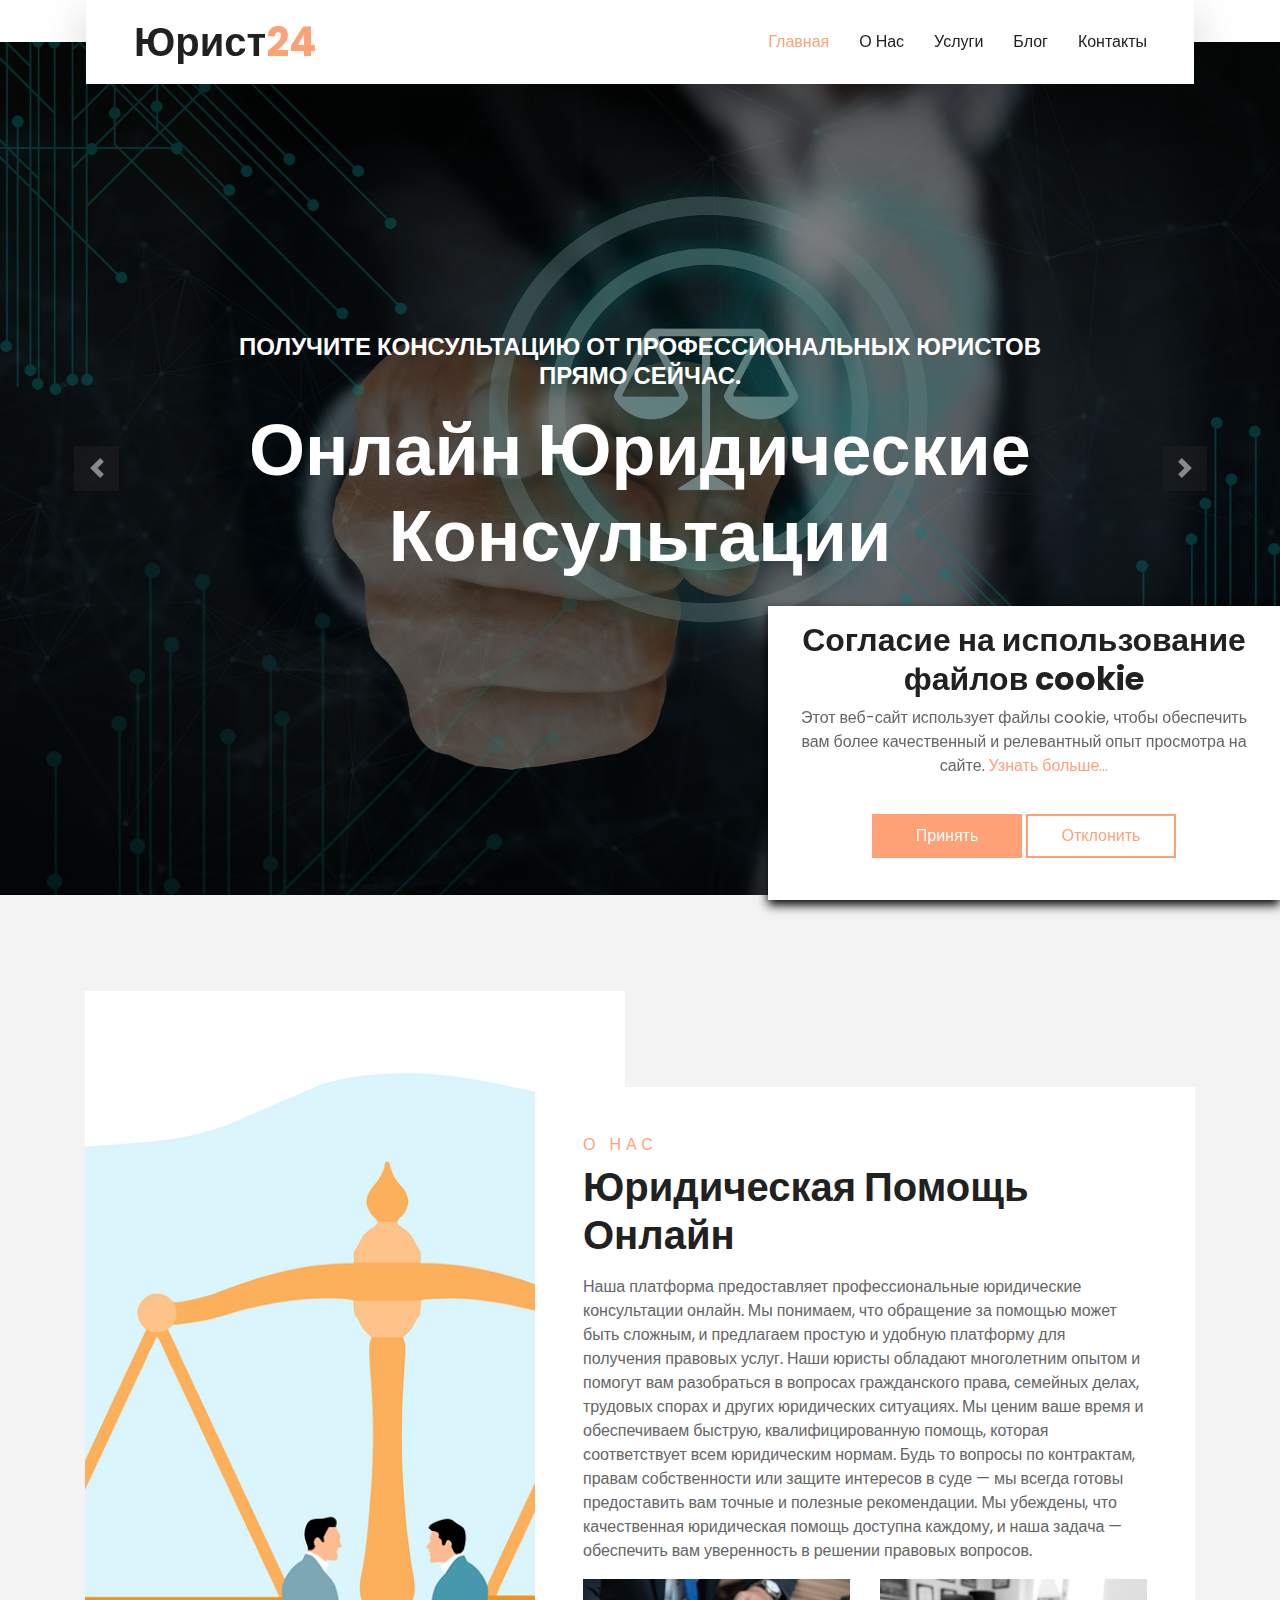
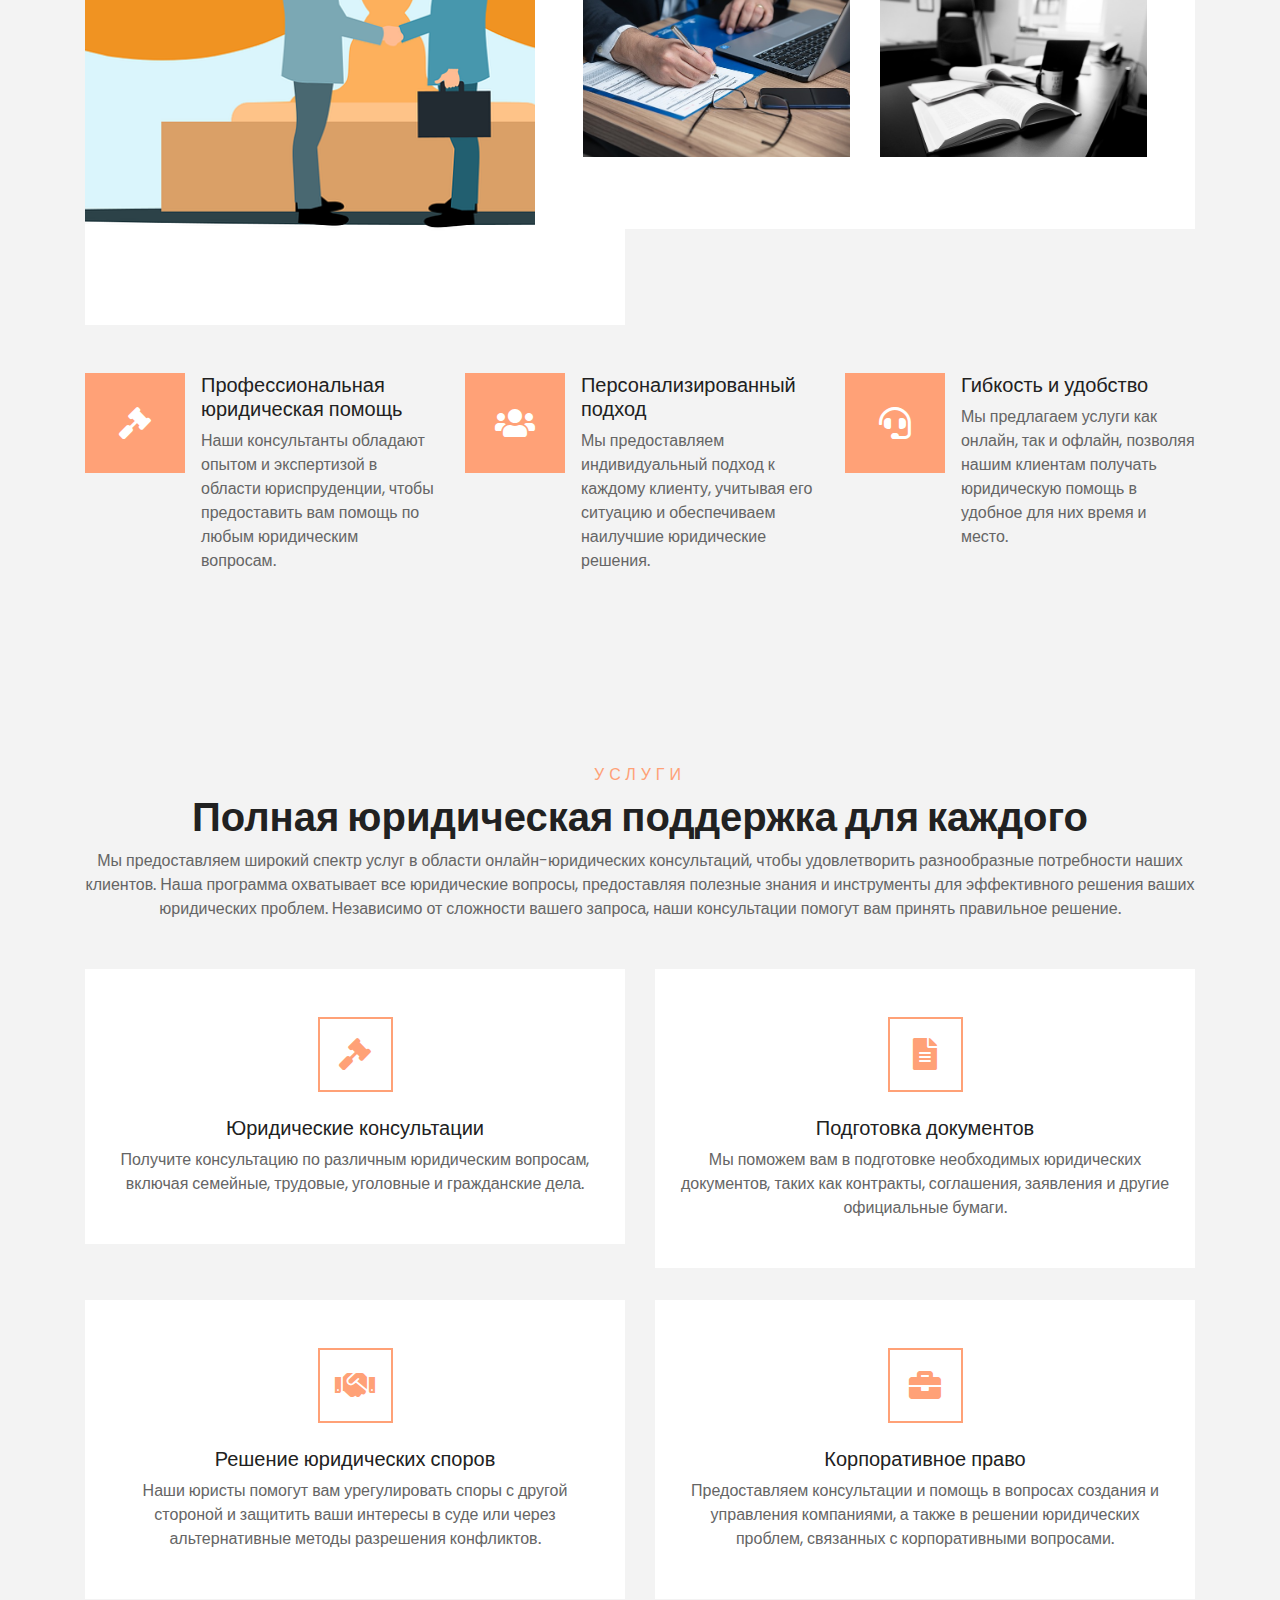
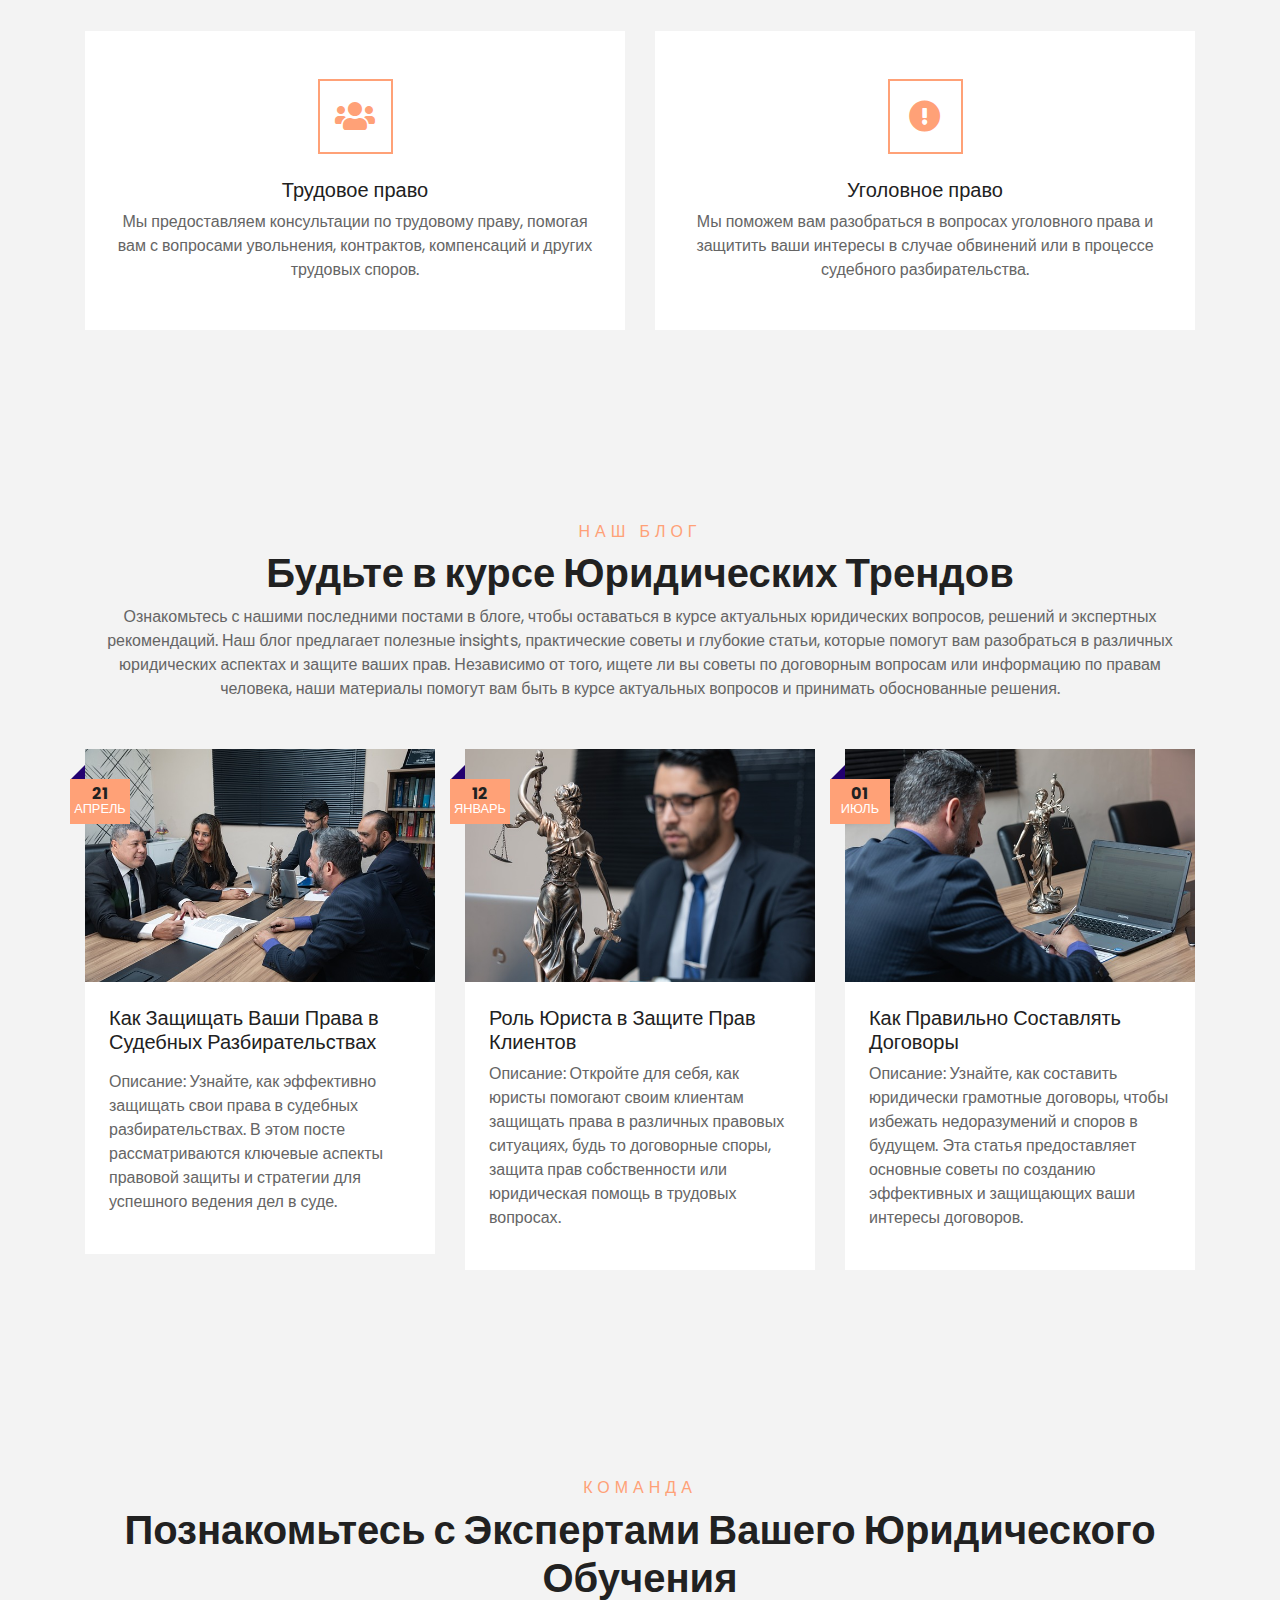
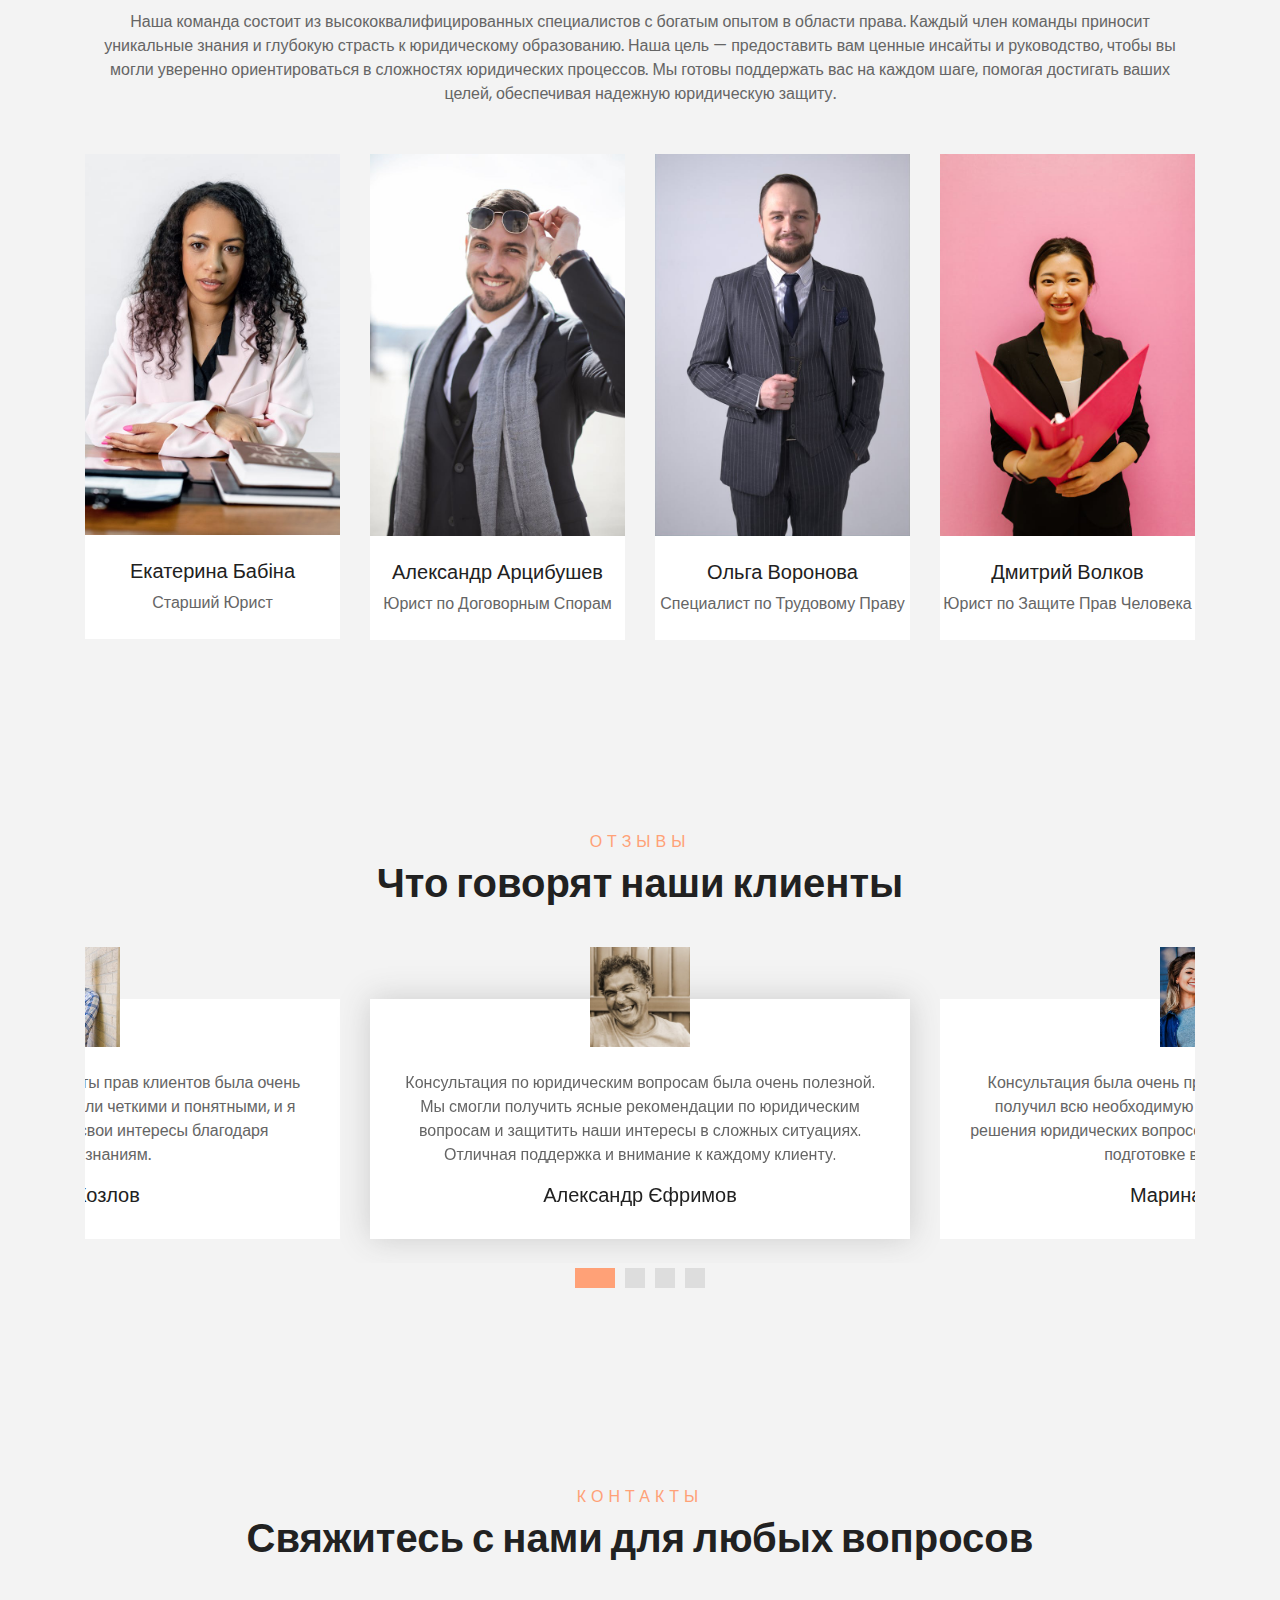
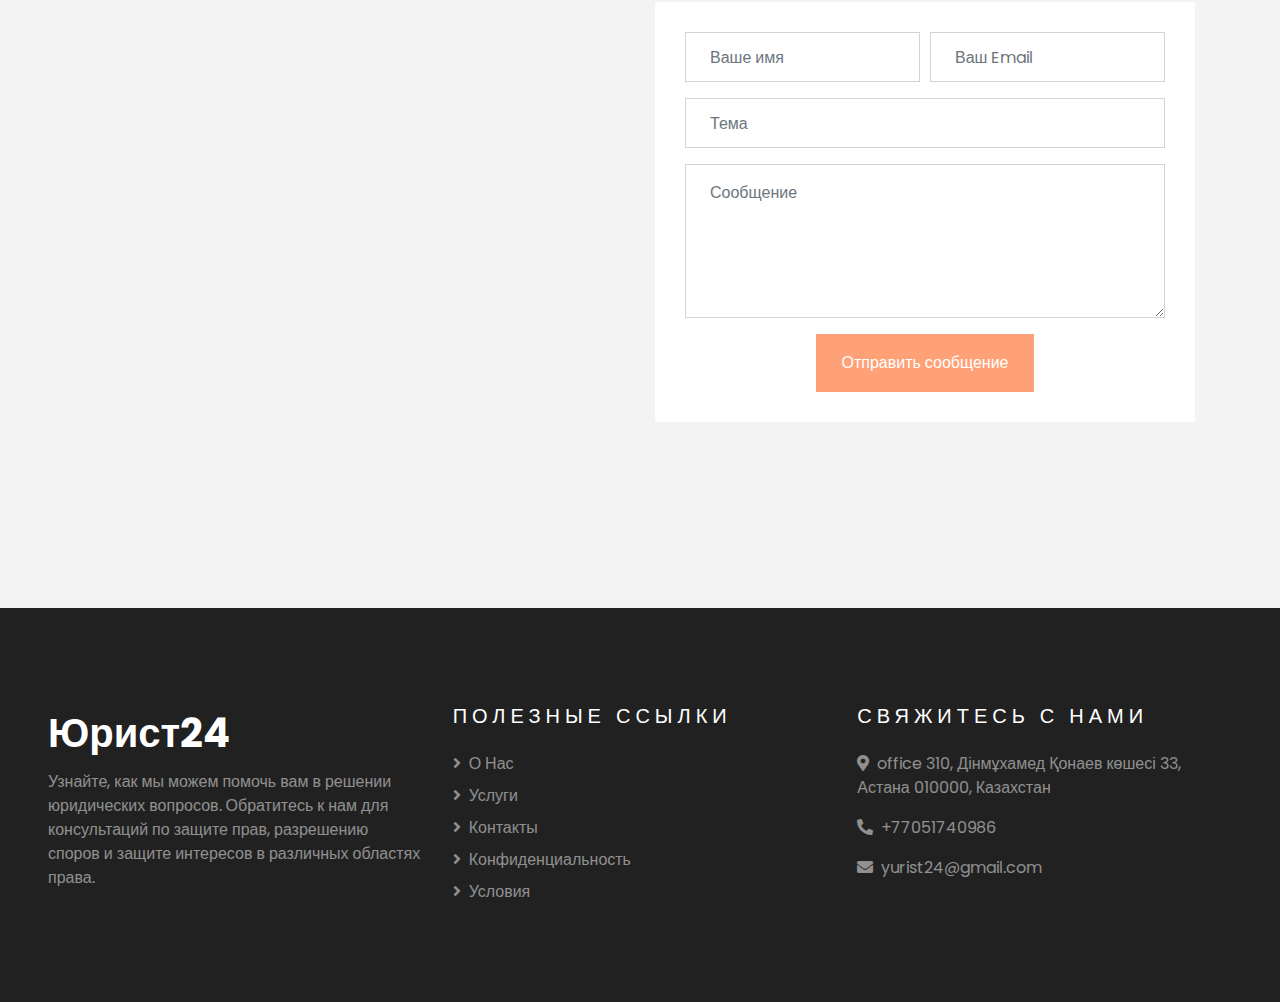
<file: index.html>
<!DOCTYPE html>
<html lang="en">
    <head>
        <meta charset="utf-8" />
        <title>Юрист24</title>
        <meta content="width=device-width, initial-scale=1.0" name="viewport" />
        <meta content="Free HTML Templates" name="keywords" />
        <meta content="Free HTML Templates" name="description" />

        <!-- Favicon -->
        <link href="img/favicon.ico" rel="icon" />

        <!-- Google Web Fonts -->
        <link rel="preconnect" href="https://fonts.gstatic.com" />
        <link
            href="https://fonts.googleapis.com/css2?family=Poppins:wght@400;500;600;700&display=swap"
            rel="stylesheet"
        />

        <!-- Font Awesome -->
        <link
            href="https://cdnjs.cloudflare.com/ajax/libs/font-awesome/5.10.0/css/all.min.css"
            rel="stylesheet"
        />

        <!-- Libraries Stylesheet -->
        <link
            href="lib/owlcarousel/assets/owl.carousel.min.css"
            rel="stylesheet"
        />
        <link
            href="lib/tempusdominus/css/tempusdominus-bootstrap-4.min.css"
            rel="stylesheet"
        />

        <!-- Customized Bootstrap Stylesheet -->
        <link href="css/style.css" rel="stylesheet" />
    </head>

    <body>
        <!-- Navbar Start -->
        <div class="container-fluid position-relative nav-bar p-0">
            <div
                class="container-lg position-relative p-0 px-lg-3"
                style="z-index: 9"
            >
                <nav
                    class="navbar navbar-expand-lg bg-light navbar-light shadow-lg py-3 py-lg-0 pl-3 pl-lg-5"
                >
                    <a href="index.html" class="navbar-brand">
                        <h1 class="m-0 text-primary">
                            <span class="text-dark">Юрист</span>24
                        </h1>
                    </a>
                    <button
                        type="button"
                        class="navbar-toggler"
                        data-toggle="collapse"
                        data-target="#navbarCollapse"
                    >
                        <span class="navbar-toggler-icon"></span>
                    </button>
                    <div
                        class="collapse navbar-collapse justify-content-between px-3"
                        id="navbarCollapse"
                    >
                        <div class="navbar-nav ml-auto py-0">
                            <a
                                href="index.html"
                                class="nav-item nav-link active"
                                >Главная</a
                            >
                            <a href="#about" class="nav-item nav-link">О Нас</a>
                            <a href="#service" class="nav-item nav-link"
                                >Услуги</a
                            >
                            <a href="#blog" class="nav-item nav-link">Блог</a>
                            <a href="#contact" class="nav-item nav-link"
                                >Контакты</a
                            >
                        </div>
                    </div>
                </nav>
            </div>
        </div>
        <!-- Navbar End -->

        <!-- Carousel Start -->
        <div class="container-fluid p-0">
            <div
                id="header-carousel"
                class="carousel slide"
                data-ride="carousel"
            >
                <div class="carousel-inner">
                    <div class="carousel-item active">
                        <img
                            class="w-100"
                            src="img/carousel-1.jpg"
                            alt="Image"
                        />
                        <div
                            class="carousel-caption d-flex flex-column align-items-center justify-content-center"
                        >
                            <div class="p-3" style="max-width: 900px">
                                <h4 class="text-white text-uppercase mb-md-3">
                                    Получите консультацию от профессиональных
                                    юристов прямо сейчас.
                                </h4>
                                <h1 class="display-3 text-white mb-md-4">
                                    Онлайн Юридические Консультации
                                </h1>
                            </div>
                        </div>
                    </div>
                    <div class="carousel-item">
                        <img
                            class="w-100"
                            src="img/carousel-2.jpg"
                            alt="Image"
                        />
                        <div
                            class="carousel-caption d-flex flex-column align-items-center justify-content-center"
                        >
                            <div class="p-3" style="max-width: 900px">
                                <h4 class="text-white text-uppercase mb-md-3">
                                    Получите юридическую помощь по различным
                                    вопросам, где бы вы ни находились.
                                </h4>
                                <h1 class="display-3 text-white mb-md-4">
                                    Профессиональные Юридические Услуги Онлайн
                                </h1>
                            </div>
                        </div>
                    </div>
                </div>
                <a
                    class="carousel-control-prev"
                    href="#header-carousel"
                    data-slide="prev"
                >
                    <div class="btn btn-dark" style="width: 45px; height: 45px">
                        <span class="carousel-control-prev-icon mb-n2"></span>
                    </div>
                </a>
                <a
                    class="carousel-control-next"
                    href="#header-carousel"
                    data-slide="next"
                >
                    <div class="btn btn-dark" style="width: 45px; height: 45px">
                        <span class="carousel-control-next-icon mb-n2"></span>
                    </div>
                </a>
            </div>
        </div>
        <!-- Carousel End -->

        <!-- About Start -->
        <div id="about" class="container-fluid py-5">
            <div class="container pt-5">
                <div class="row">
                    <div class="col-lg-6" style="min-height: 500px">
                        <div class="position-relative h-100">
                            <img
                                class="position-absolute w-100 h-100"
                                src="img/about.jpg"
                                style="object-fit: cover"
                            />
                        </div>
                    </div>
                    <div class="col-lg-6 pt-5 pb-lg-5">
                        <div class="about-text bg-white p-4 p-lg-5 my-lg-5">
                            <h6
                                class="text-primary text-uppercase"
                                style="letter-spacing: 5px"
                            >
                                О Нас
                            </h6>
                            <h1 class="mb-3">Юридическая Помощь Онлайн</h1>
                            <p>
                                Наша платформа предоставляет профессиональные
                                юридические консультации онлайн. Мы понимаем,
                                что обращение за помощью может быть сложным, и
                                предлагаем простую и удобную платформу для
                                получения правовых услуг. Наши юристы обладают
                                многолетним опытом и помогут вам разобраться в
                                вопросах гражданского права, семейных делах,
                                трудовых спорах и других юридических ситуациях.
                                Мы ценим ваше время и обеспечиваем быструю,
                                квалифицированную помощь, которая соответствует
                                всем юридическим нормам. Будь то вопросы по
                                контрактам, правам собственности или защите
                                интересов в суде — мы всегда готовы предоставить
                                вам точные и полезные рекомендации. Мы убеждены,
                                что качественная юридическая помощь доступна
                                каждому, и наша задача — обеспечить вам
                                уверенность в решении правовых вопросов.
                            </p>
                            <div class="row mb-4">
                                <div class="col-6">
                                    <img
                                        class="img-fluid"
                                        src="img/about-1.jpg"
                                        alt=""
                                    />
                                </div>
                                <div class="col-6">
                                    <img
                                        class="img-fluid"
                                        src="img/about-2.jpg"
                                        alt=""
                                    />
                                </div>
                            </div>
                        </div>
                    </div>
                </div>
            </div>
        </div>
        <!-- About End -->

        <!-- Feature Start -->
        <div class="container-fluid pb-5">
            <div class="container pb-5">
                <div class="row">
                    <div class="col-md-4">
                        <div class="d-flex mb-4 mb-lg-0">
                            <div
                                class="d-flex flex-shrink-0 align-items-center justify-content-center bg-primary mr-3"
                                style="height: 100px; width: 100px"
                            >
                                <i class="fa fa-2x fa-gavel text-white"></i>
                            </div>
                            <div class="d-flex flex-column">
                                <h5 class="">
                                    Профессиональная юридическая помощь
                                </h5>
                                <p class="m-0">
                                    Наши консультанты обладают опытом и
                                    экспертизой в области юриспруденции, чтобы
                                    предоставить вам помощь по любым юридическим
                                    вопросам.
                                </p>
                            </div>
                        </div>
                    </div>
                    <div class="col-md-4">
                        <div class="d-flex mb-4 mb-lg-0">
                            <div
                                class="d-flex flex-shrink-0 align-items-center justify-content-center bg-primary mr-3"
                                style="height: 100px; width: 100px"
                            >
                                <i class="fa fa-2x fa-users text-white"></i>
                            </div>
                            <div class="d-flex flex-column">
                                <h5 class="">Персонализированный подход</h5>
                                <p class="m-0">
                                    Мы предоставляем индивидуальный подход к
                                    каждому клиенту, учитывая его ситуацию и
                                    обеспечиваем наилучшие юридические решения.
                                </p>
                            </div>
                        </div>
                    </div>
                    <div class="col-md-4">
                        <div class="d-flex mb-4 mb-lg-0">
                            <div
                                class="d-flex flex-shrink-0 align-items-center justify-content-center bg-primary mr-3"
                                style="height: 100px; width: 100px"
                            >
                                <i class="fa fa-2x fa-headset text-white"></i>
                            </div>
                            <div class="d-flex flex-column">
                                <h5 class="">Гибкость и удобство</h5>
                                <p class="m-0">
                                    Мы предлагаем услуги как онлайн, так и
                                    офлайн, позволяя нашим клиентам получать
                                    юридическую помощь в удобное для них время и
                                    место.
                                </p>
                            </div>
                        </div>
                    </div>
                </div>
            </div>
        </div>
        <!-- Feature End -->

        <!-- Service Start -->
        <div id="service" class="container-fluid py-5">
            <div class="container pt-5 pb-3">
                <div class="text-center mb-3 pb-3">
                    <h6
                        class="text-primary text-uppercase"
                        style="letter-spacing: 5px"
                    >
                        Услуги
                    </h6>
                    <h1>Полная юридическая поддержка для каждого</h1>
                    <p>
                        Мы предоставляем широкий спектр услуг в области
                        онлайн-юридических консультаций, чтобы удовлетворить
                        разнообразные потребности наших клиентов. Наша программа
                        охватывает все юридические вопросы, предоставляя
                        полезные знания и инструменты для эффективного решения
                        ваших юридических проблем. Независимо от сложности
                        вашего запроса, наши консультации помогут вам принять
                        правильное решение.
                    </p>
                </div>
                <div class="row">
                    <div class="col-lg-6 col-md-6 mb-4">
                        <div
                            class="service-item bg-white text-center mb-2 py-5 px-4"
                        >
                            <i class="fa fa-2x fa-gavel mx-auto mb-4"></i>
                            <h5 class="mb-2">Юридические консультации</h5>
                            <p class="m-0">
                                Получите консультацию по различным юридическим
                                вопросам, включая семейные, трудовые, уголовные
                                и гражданские дела.
                            </p>
                        </div>
                    </div>
                    <div class="col-lg-6 col-md-6 mb-4">
                        <div
                            class="service-item bg-white text-center mb-2 py-5 px-4"
                        >
                            <i class="fa fa-2x fa-file-alt mx-auto mb-4"></i>
                            <h5 class="mb-2">Подготовка документов</h5>
                            <p class="m-0">
                                Мы поможем вам в подготовке необходимых
                                юридических документов, таких как контракты,
                                соглашения, заявления и другие официальные
                                бумаги.
                            </p>
                        </div>
                    </div>
                    <div class="col-lg-6 col-md-6 mb-4">
                        <div
                            class="service-item bg-white text-center mb-2 py-5 px-4"
                        >
                            <i class="fa fa-2x fa-handshake mx-auto mb-4"></i>
                            <h5 class="mb-2">Решение юридических споров</h5>
                            <p class="m-0">
                                Наши юристы помогут вам урегулировать споры с
                                другой стороной и защитить ваши интересы в суде
                                или через альтернативные методы разрешения
                                конфликтов.
                            </p>
                        </div>
                    </div>
                    <div class="col-lg-6 col-md-6 mb-4">
                        <div
                            class="service-item bg-white text-center mb-2 py-5 px-4"
                        >
                            <i class="fa fa-2x fa-briefcase mx-auto mb-4"></i>
                            <h5 class="mb-2">Корпоративное право</h5>
                            <p class="m-0">
                                Предоставляем консультации и помощь в вопросах
                                создания и управления компаниями, а также в
                                решении юридических проблем, связанных с
                                корпоративными вопросами.
                            </p>
                        </div>
                    </div>
                    <div class="col-lg-6 col-md-6 mb-4">
                        <div
                            class="service-item bg-white text-center mb-2 py-5 px-4"
                        >
                            <i class="fa fa-2x fa-users mx-auto mb-4"></i>
                            <h5 class="mb-2">Трудовое право</h5>
                            <p class="m-0">
                                Мы предоставляем консультации по трудовому
                                праву, помогая вам с вопросами увольнения,
                                контрактов, компенсаций и других трудовых
                                споров.
                            </p>
                        </div>
                    </div>
                    <div class="col-lg-6 col-md-6 mb-4">
                        <div
                            class="service-item bg-white text-center mb-2 py-5 px-4"
                        >
                            <i
                                class="fa fa-2x fa-exclamation-circle mx-auto mb-4"
                            ></i>
                            <h5 class="mb-2">Уголовное право</h5>
                            <p class="m-0">
                                Мы поможем вам разобраться в вопросах уголовного
                                права и защитить ваши интересы в случае
                                обвинений или в процессе судебного
                                разбирательства.
                            </p>
                        </div>
                    </div>
                </div>
            </div>
        </div>
        <!-- Service End -->

        <!-- Blog Start -->
        <div id="blog" class="container-fluid py-5">
            <div class="container pt-5 pb-3">
                <div class="text-center mb-3 pb-3">
                    <h6
                        class="text-primary text-uppercase"
                        style="letter-spacing: 5px"
                    >
                        Наш блог
                    </h6>
                    <h1>Будьте в курсе Юридических Трендов</h1>
                    <p>
                        Ознакомьтесь с нашими последними постами в блоге, чтобы
                        оставаться в курсе актуальных юридических вопросов,
                        решений и экспертных рекомендаций. Наш блог предлагает
                        полезные insights, практические советы и глубокие
                        статьи, которые помогут вам разобраться в различных
                        юридических аспектах и защите ваших прав. Независимо от
                        того, ищете ли вы советы по договорным вопросам или
                        информацию по правам человека, наши материалы помогут
                        вам быть в курсе актуальных вопросов и принимать
                        обоснованные решения.
                    </p>
                </div>
                <div class="row pb-3">
                    <div class="col-lg-4 col-md-6 mb-4 pb-2">
                        <div class="blog-item">
                            <div class="position-relative">
                                <img
                                    class="img-fluid w-100"
                                    src="img/blog-1.jpg"
                                    alt=""
                                />
                                <div class="blog-date">
                                    <h6 class="font-weight-bold mb-n1">21</h6>
                                    <small class="text-white text-uppercase"
                                        >Апрель</small
                                    >
                                </div>
                            </div>
                            <div class="bg-white p-4">
                                <div class="d-flex mb-2">
                                    <h5>
                                        Как Защищать Ваши Права в Судебных
                                        Разбирательствах
                                    </h5>
                                </div>
                                <p>
                                    Описание: Узнайте, как эффективно защищать
                                    свои права в судебных разбирательствах. В
                                    этом посте рассматриваются ключевые аспекты
                                    правовой защиты и стратегии для успешного
                                    ведения дел в суде.
                                </p>
                            </div>
                        </div>
                    </div>
                    <div class="col-lg-4 col-md-6 mb-4 pb-2">
                        <div class="blog-item">
                            <div class="position-relative">
                                <img
                                    class="img-fluid w-100"
                                    src="img/blog-2.jpg"
                                    alt=""
                                />
                                <div class="blog-date">
                                    <h6 class="font-weight-bold mb-n1">12</h6>
                                    <small class="text-white text-uppercase"
                                        >Январь</small
                                    >
                                </div>
                            </div>
                            <div class="bg-white p-4">
                                <h5>Роль Юриста в Защите Прав Клиентов</h5>
                                <p>
                                    Описание: Откройте для себя, как юристы
                                    помогают своим клиентам защищать права в
                                    различных правовых ситуациях, будь то
                                    договорные споры, защита прав собственности
                                    или юридическая помощь в трудовых вопросах.
                                </p>
                            </div>
                        </div>
                    </div>
                    <div class="col-lg-4 col-md-6 mb-4 pb-2">
                        <div class="blog-item">
                            <div class="position-relative">
                                <img
                                    class="img-fluid w-100"
                                    src="img/blog-3.jpg"
                                    alt=""
                                />
                                <div class="blog-date">
                                    <h6 class="font-weight-bold mb-n1">01</h6>
                                    <small class="text-white text-uppercase"
                                        >Июль</small
                                    >
                                </div>
                            </div>
                            <div class="bg-white p-4">
                                <h5>Как Правильно Составлять Договоры</h5>
                                <p>
                                    Описание: Узнайте, как составить юридически
                                    грамотные договоры, чтобы избежать
                                    недоразумений и споров в будущем. Эта статья
                                    предоставляет основные советы по созданию
                                    эффективных и защищающих ваши интересы
                                    договоров.
                                </p>
                            </div>
                        </div>
                    </div>
                </div>
            </div>
        </div>
        <!-- Blog End -->

        <!-- Team Start -->
        <div class="container-fluid py-5">
            <div class="container pt-5 pb-3">
                <div class="text-center mb-3 pb-3">
                    <h6
                        class="text-primary text-uppercase"
                        style="letter-spacing: 5px"
                    >
                        команда
                    </h6>
                    <h1>
                        Познакомьтесь с Экспертами Вашего Юридического Обучения
                    </h1>
                    <p>
                        Наша команда состоит из высококвалифицированных
                        специалистов с богатым опытом в области права. Каждый
                        член команды приносит уникальные знания и глубокую
                        страсть к юридическому образованию. Наша цель —
                        предоставить вам ценные инсайты и руководство, чтобы вы
                        могли уверенно ориентироваться в сложностях юридических
                        процессов. Мы готовы поддержать вас на каждом шаге,
                        помогая достигать ваших целей, обеспечивая надежную
                        юридическую защиту.
                    </p>
                </div>
                <div class="row">
                    <div class="col-lg-3 col-md-4 col-sm-6 pb-2">
                        <div class="team-item bg-white mb-4">
                            <div
                                class="team-img position-relative overflow-hidden"
                            >
                                <img
                                    class="img-fluid w-100"
                                    src="img/team-1.jpg"
                                    alt=""
                                />
                            </div>
                            <div class="text-center py-4">
                                <h5 class="text-truncate">Екатерина Бабіна</h5>
                                <p class="m-0">Старший Юрист</p>
                            </div>
                        </div>
                    </div>
                    <div class="col-lg-3 col-md-4 col-sm-6 pb-2">
                        <div class="team-item bg-white mb-4">
                            <img
                                class="img-fluid w-100"
                                src="img/team-2.jpg"
                                alt=""
                            />
                            <div class="text-center py-4">
                                <h5 class="text-truncate">
                                    Александр Арцибушев
                                </h5>
                                <p class="m-0">Юрист по Договорным Спорам</p>
                            </div>
                        </div>
                    </div>
                    <div class="col-lg-3 col-md-4 col-sm-6 pb-2">
                        <div class="team-item bg-white mb-4">
                            <img
                                class="img-fluid w-100"
                                src="img/team-3.jpg"
                                alt=""
                            />
                            <div class="text-center py-4">
                                <h5 class="text-truncate">Ольга Воронова</h5>
                                <p class="m-0">Специалист по Трудовому Праву</p>
                            </div>
                        </div>
                    </div>
                    <div class="col-lg-3 col-md-4 col-sm-6 pb-2">
                        <div class="team-item bg-white mb-4">
                            <img
                                class="img-fluid w-100"
                                src="img/team-4.jpg"
                                alt=""
                            />
                            <div class="text-center py-4">
                                <h5 class="text-truncate">Дмитрий Волков</h5>
                                <p class="m-0">Юрист по Защите Прав Человека</p>
                            </div>
                        </div>
                    </div>
                </div>
            </div>
        </div>
        <!-- Team End -->

        <!-- Testimonial Start -->
        <div class="container-fluid py-5">
            <div class="container py-5">
                <div class="text-center mb-3 pb-3">
                    <h6
                        class="text-primary text-uppercase"
                        style="letter-spacing: 5px"
                    >
                        Отзывы
                    </h6>
                    <h1>Что говорят наши клиенты</h1>
                </div>
                <div class="owl-carousel testimonial-carousel">
                    <div class="text-center pb-4">
                        <img
                            class="img-fluid mx-auto"
                            src="img/testimonial-1.jpg"
                            style="width: 100px; height: 100px"
                        />
                        <div class="testimonial-text bg-white p-4 mt-n5">
                            <p class="mt-5">
                                Консультация по юридическим вопросам была очень
                                полезной. Мы смогли получить ясные рекомендации
                                по юридическим вопросам и защитить наши интересы
                                в сложных ситуациях. Отличная поддержка и
                                внимание к каждому клиенту.
                            </p>
                            <h5 class="text-truncate">Александр Єфримов</h5>
                        </div>
                    </div>
                    <div class="text-center">
                        <img
                            class="img-fluid mx-auto"
                            src="img/testimonial-2.jpg"
                            style="width: 100px; height: 100px"
                        />
                        <div class="testimonial-text bg-white p-4 mt-n5">
                            <p class="mt-5">
                                Консультация была очень профессиональной и
                                понятной. Я получил всю необходимую информацию
                                для правильного решения юридических вопросов.
                                Очень благодарен за помощь в подготовке всех
                                документов.
                            </p>
                            <h5 class="text-truncate">Марина Тофрина</h5>
                        </div>
                    </div>
                    <div class="text-center">
                        <img
                            class="img-fluid mx-auto"
                            src="img/testimonial-3.jpg"
                            style="width: 100px; height: 100px"
                        />
                        <div class="testimonial-text bg-white p-4 mt-n5">
                            <p class="mt-5">
                                Юридическая консультация помогла мне разобраться
                                в моих правах и обязанностях. С помощью
                                специалистов я смог решить множество вопросов,
                                связанных с трудовыми отношениями. Большое
                                спасибо за подробные разъяснения.
                            </p>
                            <h5 class="text-truncate">Михаил Чубков</h5>
                        </div>
                    </div>
                    <div class="text-center">
                        <img
                            class="img-fluid mx-auto"
                            src="img/testimonial-4.jpg"
                            style="width: 100px; height: 100px"
                        />
                        <div class="testimonial-text bg-white p-4 mt-n5">
                            <p class="mt-5">
                                Консультация по вопросам защиты прав клиентов
                                была очень полезной. Все рекомендации были
                                четкими и понятными, и я уверен, что смогу
                                защитить свои интересы благодаря полученным
                                знаниям.
                            </p>
                            <h5 class="text-truncate">Андрей Козлов</h5>
                        </div>
                    </div>
                </div>
            </div>
        </div>
        <!-- Testimonial End -->

        <!-- Contact Start -->
        <div id="contact" class="container-fluid py-5">
            <div class="container py-5">
                <div class="text-center mb-3 pb-3">
                    <h6
                        class="text-primary text-uppercase"
                        style="letter-spacing: 5px"
                    >
                        Контакты
                    </h6>
                    <h1>Свяжитесь с нами для любых вопросов</h1>
                </div>
                <div class="row justify-content-center">
                    <div class="col-lg-6">
                        <iframe
                            src="https://www.google.com/maps/embed?pb=!1m18!1m12!1m3!1d5567.17370215916!2d71.42682717495876!3d51.129076383057594!2m3!1f0!2f0!3f0!3m2!1i1024!2i768!4f13.1!3m3!1m2!1s0x424586a78edd8d41%3A0x77824bd9fe5dc7c8!2sSION%20%26%20Partners%20Law%20Firm!5e0!3m2!1suk!2sua!4v1737721990233!5m2!1suk!2sua"
                            width="100%"
                            height="100%"
                            style="border: 0"
                            allowfullscreen=""
                            loading="lazy"
                            referrerpolicy="no-referrer-when-downgrade"
                        ></iframe>
                    </div>
                    <div class="col-lg-6">
                        <div
                            class="contact-form bg-white"
                            style="padding: 30px"
                        >
                            <div id="success"></div>
                            <form
                                name="sentMessage"
                                id="contactForm"
                                novalidate="novalidate"
                            >
                                <div class="form-row">
                                    <div class="control-group col-sm-6">
                                        <input
                                            type="text"
                                            class="form-control p-4"
                                            id="name"
                                            placeholder="Ваше имя"
                                        />
                                    </div>
                                    <div class="control-group col-sm-6">
                                        <input
                                            type="email"
                                            class="form-control p-4"
                                            id="email"
                                            placeholder="Ваш Email"
                                        />
                                        <p
                                            style="font-size: 12px"
                                            id="result"
                                            class="help-block text-danger"
                                        ></p>
                                    </div>
                                </div>
                                <div class="control-group">
                                    <input
                                        type="text"
                                        class="form-control p-4 mb-3"
                                        id="subject"
                                        placeholder="Тема"
                                    />
                                </div>
                                <div class="control-group">
                                    <textarea
                                        class="form-control py-3 px-4 mb-3"
                                        rows="5"
                                        id="message"
                                        placeholder="Сообщение"
                                    ></textarea>
                                </div>
                                <div class="text-center">
                                    <button
                                        class="btn btn-primary py-3 px-4"
                                        type="submit"
                                        id="submit"
                                        onclick="sendForm()"
                                    >
                                        Отправить сообщение
                                    </button>
                                </div>
                            </form>
                        </div>
                    </div>
                </div>
            </div>
        </div>
        <!-- Contact End -->

        <!-- Footer Start -->
        <div
            class="container-fluid bg-dark text-white-50 py-5 px-sm-3 px-lg-5"
            style="margin-top: 90px"
        >
            <div class="row pt-5">
                <div class="col-lg-4 col-md-6 mb-5">
                    <a href="" class="navbar-brand">
                        <h1 class="text-primary">
                            <span class="text-white">Юрист24 </span>
                        </h1>
                    </a>
                    <p>
                        Узнайте, как мы можем помочь вам в решении юридических
                        вопросов. Обратитесь к нам для консультаций по защите
                        прав, разрешению споров и защите интересов в различных
                        областях права.
                    </p>
                </div>
                <div class="col-lg-4 col-md-6 mb-5">
                    <h5
                        class="text-white text-uppercase mb-4"
                        style="letter-spacing: 5px"
                    >
                        Полезные ссылки
                    </h5>
                    <div class="d-flex flex-column justify-content-start">
                        <a class="text-white-50 mb-2" href="#about"
                            ><i class="fa fa-angle-right mr-2"></i>О Нас</a
                        >
                        <a class="text-white-50 mb-2" href="#service"
                            ><i class="fa fa-angle-right mr-2"></i>Услуги</a
                        >
                        <a class="text-white-50 mb-2" href="#contact"
                            ><i class="fa fa-angle-right mr-2"></i>Контакты</a
                        >
                        <a class="text-white-50 mb-2" href="privacy-policy.html"
                            ><i class="fa fa-angle-right mr-2"></i
                            >Конфиденциальность</a
                        >
                        <a class="text-white-50" href="terms-of-use.html"
                            ><i class="fa fa-angle-right mr-2"></i>Условия</a
                        >
                    </div>
                </div>
                <div class="col-lg-4 col-md-6 mb-5">
                    <h5
                        class="text-white text-uppercase mb-4"
                        style="letter-spacing: 5px"
                    >
                        Свяжитесь с нами
                    </h5>
                    <p>
                        <i class="fa fa-map-marker-alt mr-2"></i>office 310,
                        Дінмұхамед Қонаев көшесі 33, Астана 010000, Казахстан
                    </p>
                    <p><i class="fa fa-phone-alt mr-2"></i>+77051740986</p>
                    <p><i class="fa fa-envelope mr-2"></i>yurist24@gmail.com</p>
                </div>
            </div>
        </div>
        <!-- Footer End -->

        <!-- Back to Top -->
        <a href="#" class="btn btn-lg btn-primary btn-lg-square back-to-top"
            ><i class="fa fa-angle-double-up"></i
        ></a>

        <!-- Cookie banner -->
        <div class="cookie-wrapper show">
            <div>
                <i class="bx bx-cookie"></i>
                <h2 style="text-align: center">
                    Согласие на использование файлов cookie
                </h2>
            </div>
            <div class="data">
                <p>
                    Этот веб-сайт использует файлы cookie, чтобы обеспечить вам
                    более качественный и релевантный опыт просмотра на сайте.
                    <a href="privacy-policy.html">Узнать больше...</a>
                </p>
            </div>

            <div class="buttons">
                <button class="cookie-button" id="acceptBtn">Принять</button>
                <button class="cookie-button" id="declineBtn">Отклонить</button>
            </div>
        </div>
        <!-- End Cookie banner -->

        <!-- JavaScript Libraries -->
        <script src="https://ajax.googleapis.com/ajax/libs/jquery/3.5.1/jquery.min.js"></script>
        <script src="https://stackpath.bootstrapcdn.com/bootstrap/4.4.1/js/bootstrap.bundle.min.js"></script>
        <script src="lib/easing/easing.min.js"></script>
        <script src="lib/owlcarousel/owl.carousel.min.js"></script>
        <script src="lib/tempusdominus/js/moment.min.js"></script>
        <script src="lib/tempusdominus/js/moment-timezone.min.js"></script>
        <script src="lib/tempusdominus/js/tempusdominus-bootstrap-4.min.js"></script>

        <!-- Contact Javascript File -->
        <script src="mail/jqBootstrapValidation.min.js"></script>
        <script src="mail/contact.js"></script>

        <!-- Template Javascript -->
        <script src="js/main.js"></script>
        <script src="js/cookiebanner.js"></script>
        <script src="js/contact-form.js"></script>
    </body>
</html>
</file>
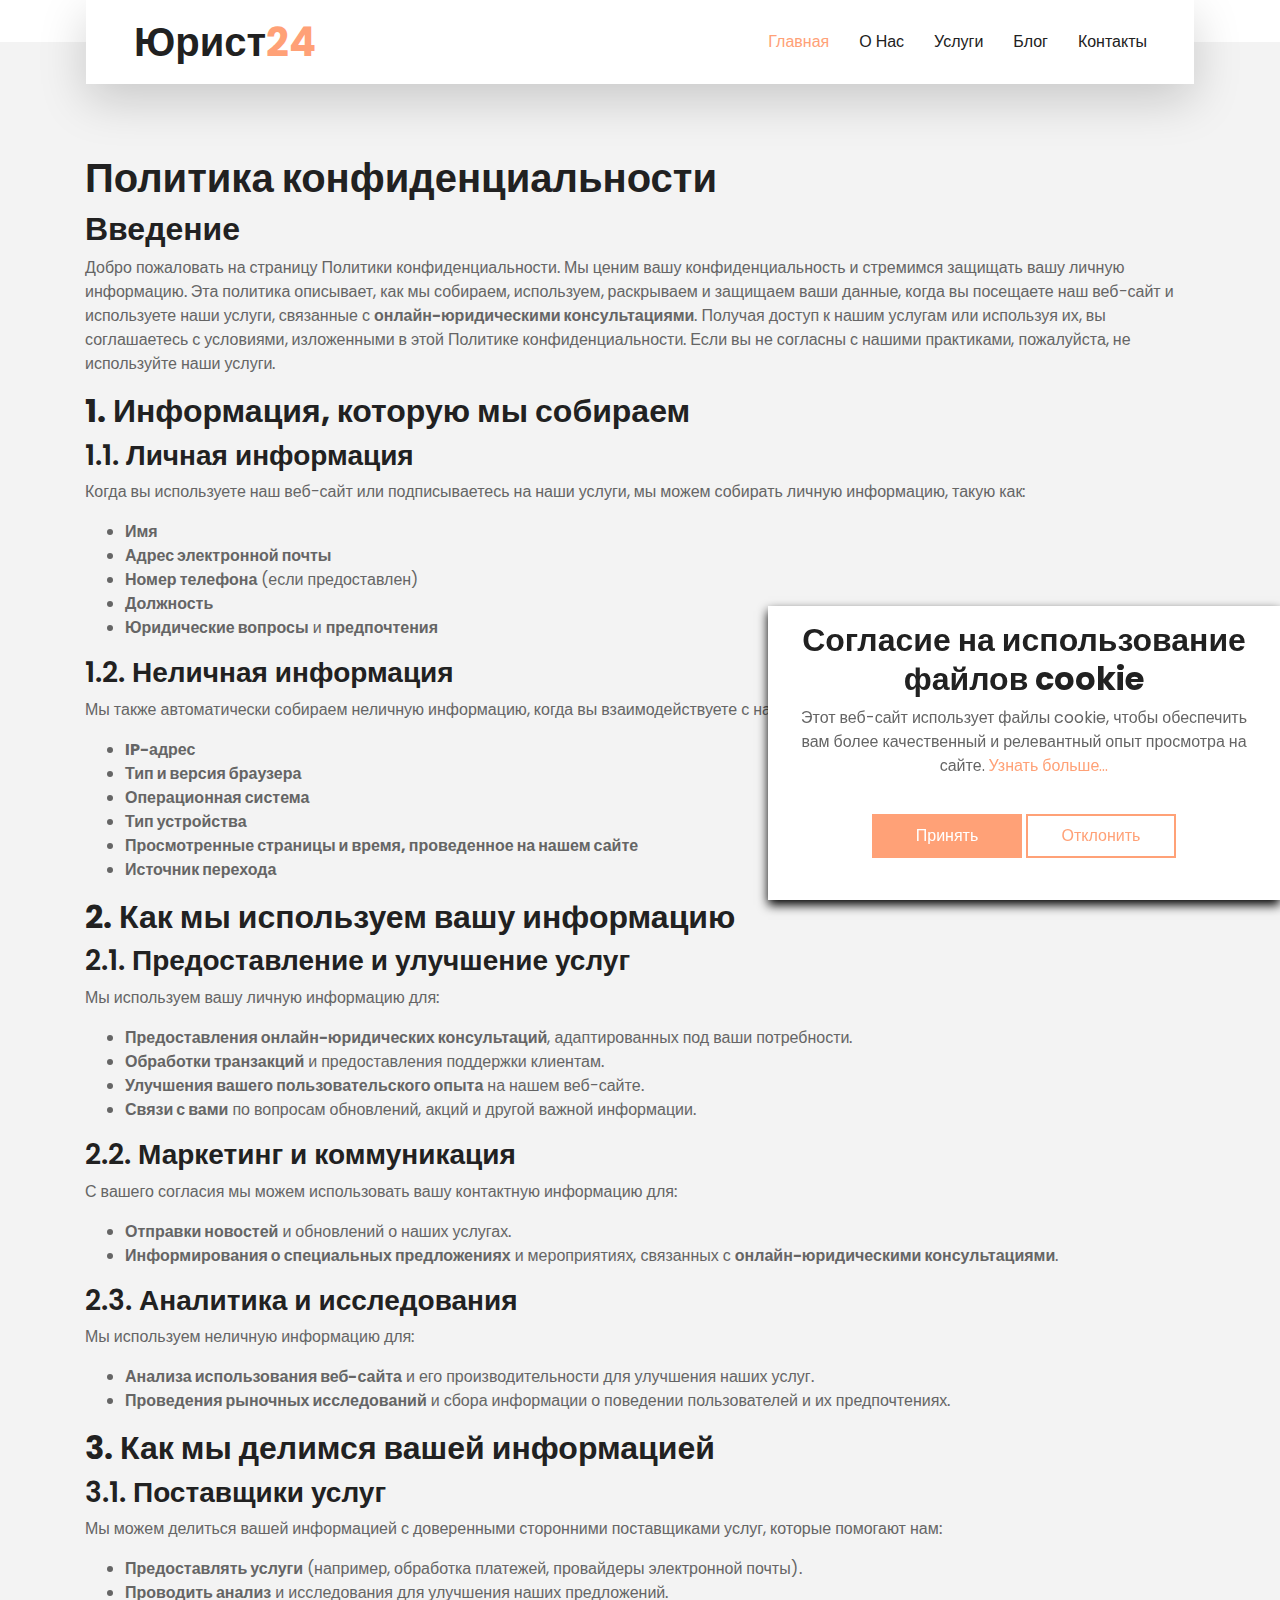
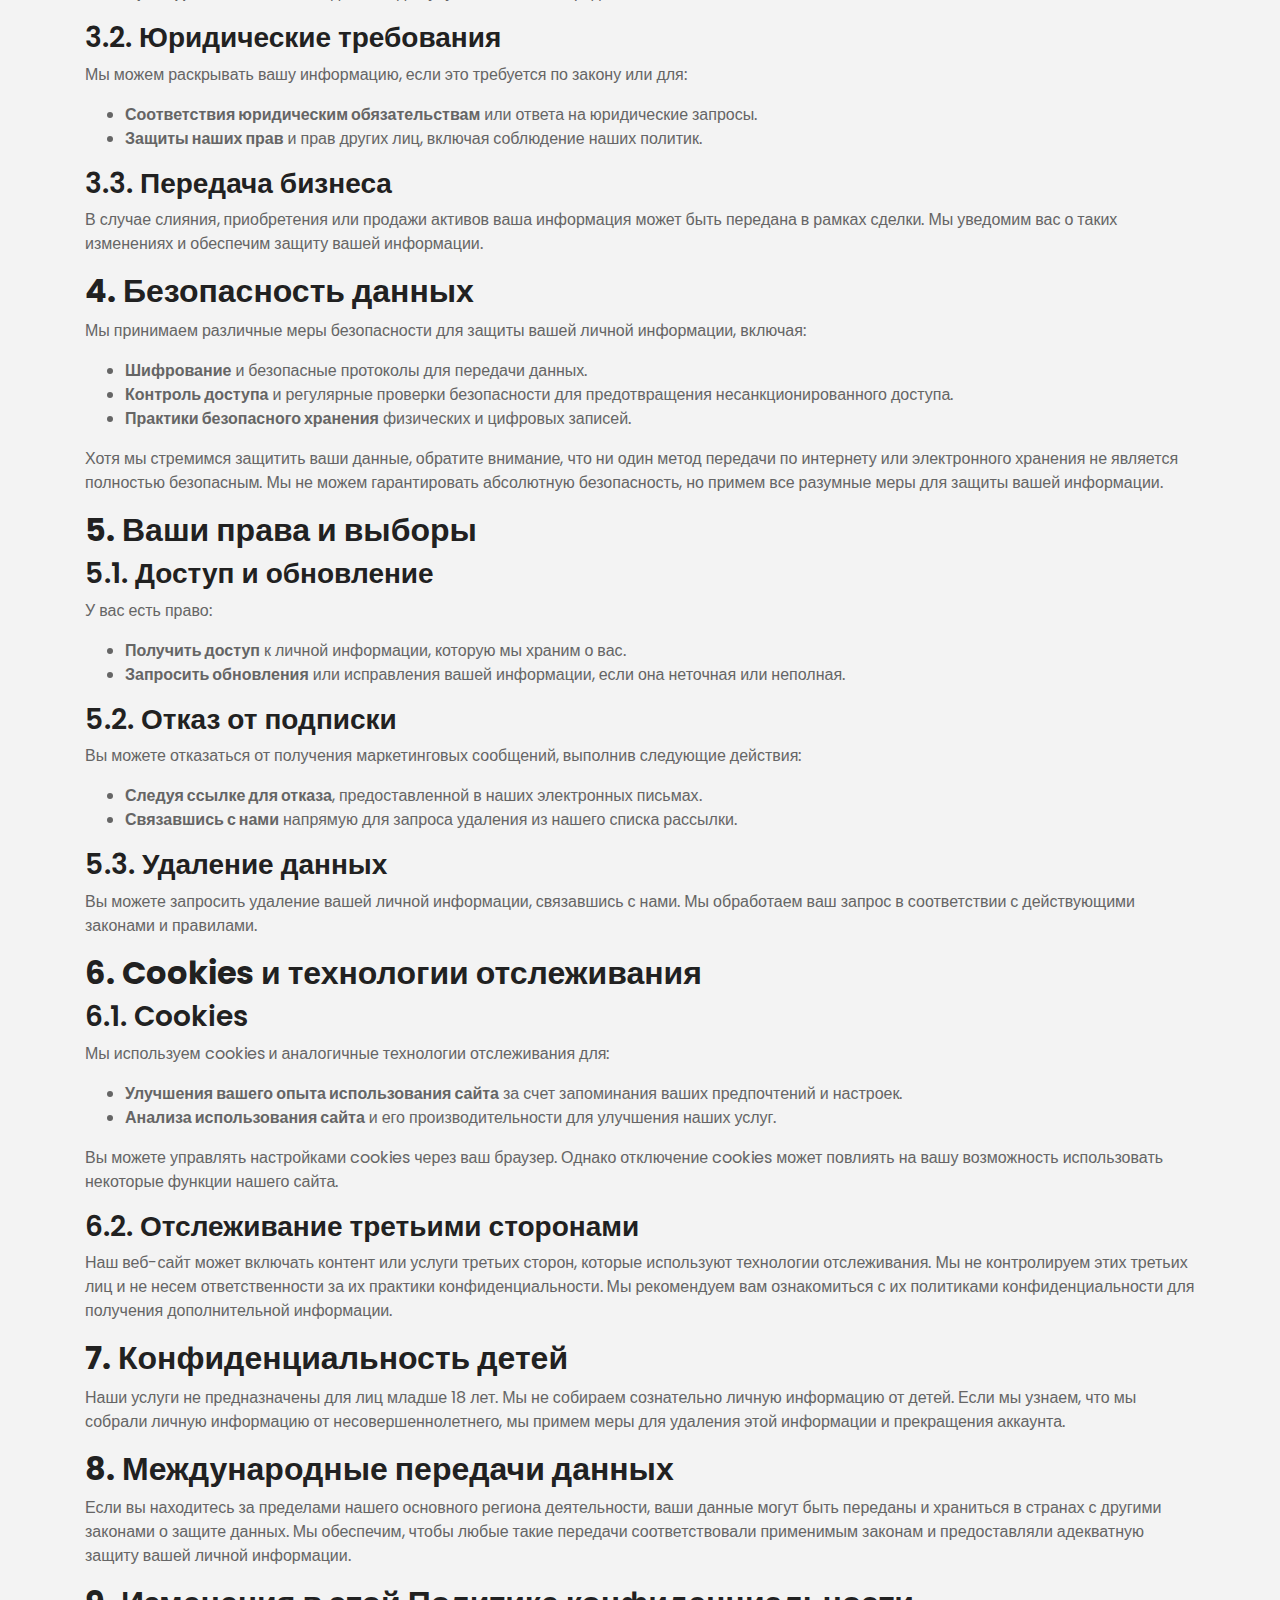
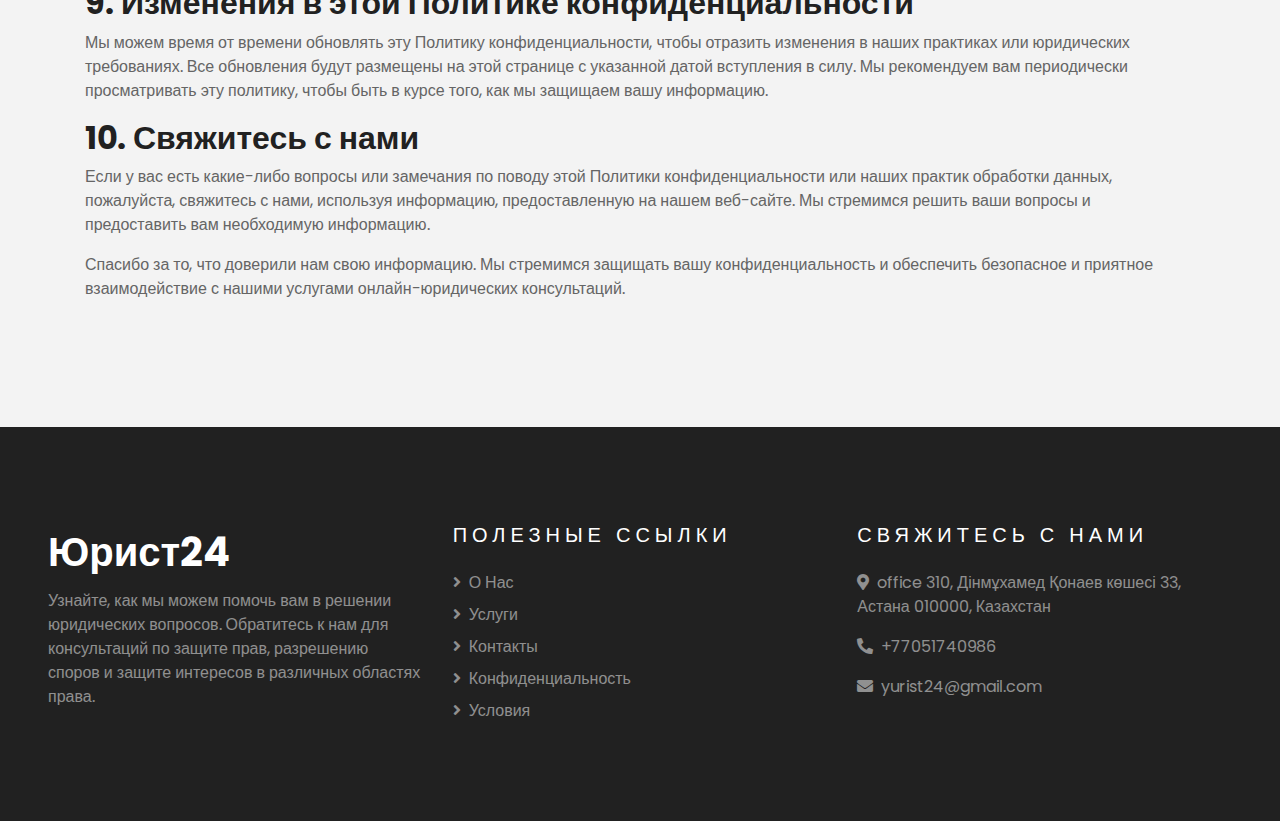
<file: privacy-policy.html>
<!DOCTYPE html>
<html dir="auto" lang="en">
    <head>
        <meta charset="utf-8" />
        <title>Юрист24</title>
        <meta content="width=device-width, initial-scale=1.0" name="viewport" />
        <meta content="Free HTML Templates" name="keywords" />
        <meta content="Free HTML Templates" name="description" />

        <!-- Favicon -->
        <link href="img/favicon.ico" rel="icon" />

        <!-- Google Web Fonts -->
        <link rel="preconnect" href="https://fonts.gstatic.com" />
        <link
            href="https://fonts.googleapis.com/css2?family=Poppins:wght@400;500;600;700&display=swap"
            rel="stylesheet"
        />

        <!-- Font Awesome -->
        <link
            href="https://cdnjs.cloudflare.com/ajax/libs/font-awesome/5.10.0/css/all.min.css"
            rel="stylesheet"
        />

        <!-- Libraries Stylesheet -->
        <link
            href="lib/owlcarousel/assets/owl.carousel.min.css"
            rel="stylesheet"
        />
        <link
            href="lib/tempusdominus/css/tempusdominus-bootstrap-4.min.css"
            rel="stylesheet"
        />

        <!-- Customized Bootstrap Stylesheet -->
        <link href="css/style.css" rel="stylesheet" />
    </head>

    <body>
        <!-- Navbar Start -->
        <div class="container-fluid position-relative nav-bar p-0">
            <div
                class="container-lg position-relative p-0 px-lg-3"
                style="z-index: 9"
            >
                <nav
                    class="navbar navbar-expand-lg bg-light navbar-light shadow-lg py-3 py-lg-0 pl-3 pl-lg-5"
                >
                    <a href="index.html" class="navbar-brand">
                        <h1 class="m-0 text-primary">
                            <span class="text-dark">Юрист</span>24
                        </h1>
                    </a>
                    <button
                        type="button"
                        class="navbar-toggler"
                        data-toggle="collapse"
                        data-target="#navbarCollapse"
                    >
                        <span class="navbar-toggler-icon"></span>
                    </button>
                    <div
                        class="collapse navbar-collapse justify-content-between px-3"
                        id="navbarCollapse"
                    >
                        <div class="navbar-nav ml-auto py-0">
                            <a
                                href="index.html"
                                class="nav-item nav-link active"
                                >Главная</a
                            >
                            <a href="index.html#about" class="nav-item nav-link"
                                >О Нас</a
                            >
                            <a
                                href="index.html#service"
                                class="nav-item nav-link"
                                >Услуги</a
                            >
                            <a href="index.html#blog" class="nav-item nav-link"
                                >Блог</a
                            >
                            <a
                                href="index.html#contact"
                                class="nav-item nav-link"
                                >Контакты</a
                            >
                        </div>
                    </div>
                </nav>
            </div>
        </div>
        <!-- Navbar End -->

        <main>
            <article
                class="container additional-wrapper"
                style="margin-top: 50px"
            >
                <div class="page__content" style="padding: 20px 0px">
                    <h1>Политика конфиденциальности</h1>

                    <h2>Введение</h2>
                    <p>
                        Добро пожаловать на страницу Политики
                        конфиденциальности. Мы ценим вашу конфиденциальность и
                        стремимся защищать вашу личную информацию. Эта политика
                        описывает, как мы собираем, используем, раскрываем и
                        защищаем ваши данные, когда вы посещаете наш веб-сайт и
                        используете наши услуги, связанные с
                        <strong>онлайн-юридическими консультациями</strong>.
                        Получая доступ к нашим услугам или используя их, вы
                        соглашаетесь с условиями, изложенными в этой Политике
                        конфиденциальности. Если вы не согласны с нашими
                        практиками, пожалуйста, не используйте наши услуги.
                    </p>

                    <h2>1. Информация, которую мы собираем</h2>

                    <h3>1.1. Личная информация</h3>
                    <p>
                        Когда вы используете наш веб-сайт или подписываетесь на
                        наши услуги, мы можем собирать личную информацию, такую
                        как:
                    </p>
                    <ul>
                        <li><strong>Имя</strong></li>
                        <li><strong>Адрес электронной почты</strong></li>
                        <li>
                            <strong>Номер телефона</strong> (если предоставлен)
                        </li>
                        <li><strong>Должность</strong></li>
                        <li>
                            <strong>Юридические вопросы</strong> и
                            <strong>предпочтения</strong>
                        </li>
                    </ul>

                    <h3>1.2. Неличная информация</h3>
                    <p>
                        Мы также автоматически собираем неличную информацию,
                        когда вы взаимодействуете с нашим сайтом, включая:
                    </p>
                    <ul>
                        <li><strong>IP-адрес</strong></li>
                        <li><strong>Тип и версия браузера</strong></li>
                        <li><strong>Операционная система</strong></li>
                        <li><strong>Тип устройства</strong></li>
                        <li>
                            <strong
                                >Просмотренные страницы и время, проведенное на
                                нашем сайте</strong
                            >
                        </li>
                        <li><strong>Источник перехода</strong></li>
                    </ul>

                    <h2>2. Как мы используем вашу информацию</h2>

                    <h3>2.1. Предоставление и улучшение услуг</h3>
                    <p>Мы используем вашу личную информацию для:</p>
                    <ul>
                        <li>
                            <strong
                                >Предоставления онлайн-юридических
                                консультаций</strong
                            >, адаптированных под ваши потребности.
                        </li>
                        <li>
                            <strong>Обработки транзакций</strong> и
                            предоставления поддержки клиентам.
                        </li>
                        <li>
                            <strong
                                >Улучшения вашего пользовательского
                                опыта</strong
                            >
                            на нашем веб-сайте.
                        </li>
                        <li>
                            <strong>Связи с вами</strong> по вопросам
                            обновлений, акций и другой важной информации.
                        </li>
                    </ul>

                    <h3>2.2. Маркетинг и коммуникация</h3>
                    <p>
                        С вашего согласия мы можем использовать вашу контактную
                        информацию для:
                    </p>
                    <ul>
                        <li>
                            <strong>Отправки новостей</strong> и обновлений о
                            наших услугах.
                        </li>
                        <li>
                            <strong
                                >Информирования о специальных
                                предложениях</strong
                            >
                            и мероприятиях, связанных с
                            <strong>онлайн-юридическими консультациями</strong>.
                        </li>
                    </ul>

                    <h3>2.3. Аналитика и исследования</h3>
                    <p>Мы используем неличную информацию для:</p>
                    <ul>
                        <li>
                            <strong>Анализа использования веб-сайта</strong> и
                            его производительности для улучшения наших услуг.
                        </li>
                        <li>
                            <strong>Проведения рыночных исследований</strong> и
                            сбора информации о поведении пользователей и их
                            предпочтениях.
                        </li>
                    </ul>

                    <h2>3. Как мы делимся вашей информацией</h2>

                    <h3>3.1. Поставщики услуг</h3>
                    <p>
                        Мы можем делиться вашей информацией с доверенными
                        сторонними поставщиками услуг, которые помогают нам:
                    </p>
                    <ul>
                        <li>
                            <strong>Предоставлять услуги</strong> (например,
                            обработка платежей, провайдеры электронной почты).
                        </li>
                        <li>
                            <strong>Проводить анализ</strong> и исследования для
                            улучшения наших предложений.
                        </li>
                    </ul>

                    <h3>3.2. Юридические требования</h3>
                    <p>
                        Мы можем раскрывать вашу информацию, если это требуется
                        по закону или для:
                    </p>
                    <ul>
                        <li>
                            <strong
                                >Соответствия юридическим обязательствам</strong
                            >
                            или ответа на юридические запросы.
                        </li>
                        <li>
                            <strong>Защиты наших прав</strong> и прав других
                            лиц, включая соблюдение наших политик.
                        </li>
                    </ul>

                    <h3>3.3. Передача бизнеса</h3>
                    <p>
                        В случае слияния, приобретения или продажи активов ваша
                        информация может быть передана в рамках сделки. Мы
                        уведомим вас о таких изменениях и обеспечим защиту вашей
                        информации.
                    </p>

                    <h2>4. Безопасность данных</h2>
                    <p>
                        Мы принимаем различные меры безопасности для защиты
                        вашей личной информации, включая:
                    </p>
                    <ul>
                        <li>
                            <strong>Шифрование</strong> и безопасные протоколы
                            для передачи данных.
                        </li>
                        <li>
                            <strong>Контроль доступа</strong> и регулярные
                            проверки безопасности для предотвращения
                            несанкционированного доступа.
                        </li>
                        <li>
                            <strong>Практики безопасного хранения</strong>
                            физических и цифровых записей.
                        </li>
                    </ul>
                    <p>
                        Хотя мы стремимся защитить ваши данные, обратите
                        внимание, что ни один метод передачи по интернету или
                        электронного хранения не является полностью безопасным.
                        Мы не можем гарантировать абсолютную безопасность, но
                        примем все разумные меры для защиты вашей информации.
                    </p>

                    <h2>5. Ваши права и выборы</h2>

                    <h3>5.1. Доступ и обновление</h3>
                    <p>У вас есть право:</p>
                    <ul>
                        <li>
                            <strong>Получить доступ</strong> к личной
                            информации, которую мы храним о вас.
                        </li>
                        <li>
                            <strong>Запросить обновления</strong> или
                            исправления вашей информации, если она неточная или
                            неполная.
                        </li>
                    </ul>

                    <h3>5.2. Отказ от подписки</h3>
                    <p>
                        Вы можете отказаться от получения маркетинговых
                        сообщений, выполнив следующие действия:
                    </p>
                    <ul>
                        <li>
                            <strong>Следуя ссылке для отказа</strong>,
                            предоставленной в наших электронных письмах.
                        </li>
                        <li>
                            <strong>Связавшись с нами</strong> напрямую для
                            запроса удаления из нашего списка рассылки.
                        </li>
                    </ul>

                    <h3>5.3. Удаление данных</h3>
                    <p>
                        Вы можете запросить удаление вашей личной информации,
                        связавшись с нами. Мы обработаем ваш запрос в
                        соответствии с действующими законами и правилами.
                    </p>

                    <h2>6. Cookies и технологии отслеживания</h2>

                    <h3>6.1. Cookies</h3>
                    <p>
                        Мы используем cookies и аналогичные технологии
                        отслеживания для:
                    </p>
                    <ul>
                        <li>
                            <strong
                                >Улучшения вашего опыта использования
                                сайта</strong
                            >
                            за счет запоминания ваших предпочтений и настроек.
                        </li>
                        <li>
                            <strong>Анализа использования сайта</strong> и его
                            производительности для улучшения наших услуг.
                        </li>
                    </ul>
                    <p>
                        Вы можете управлять настройками cookies через ваш
                        браузер. Однако отключение cookies может повлиять на
                        вашу возможность использовать некоторые функции нашего
                        сайта.
                    </p>

                    <h3>6.2. Отслеживание третьими сторонами</h3>
                    <p>
                        Наш веб-сайт может включать контент или услуги третьих
                        сторон, которые используют технологии отслеживания. Мы
                        не контролируем этих третьих лиц и не несем
                        ответственности за их практики конфиденциальности. Мы
                        рекомендуем вам ознакомиться с их политиками
                        конфиденциальности для получения дополнительной
                        информации.
                    </p>

                    <h2>7. Конфиденциальность детей</h2>
                    <p>
                        Наши услуги не предназначены для лиц младше 18 лет. Мы
                        не собираем сознательно личную информацию от детей. Если
                        мы узнаем, что мы собрали личную информацию от
                        несовершеннолетнего, мы примем меры для удаления этой
                        информации и прекращения аккаунта.
                    </p>

                    <h2>8. Международные передачи данных</h2>
                    <p>
                        Если вы находитесь за пределами нашего основного региона
                        деятельности, ваши данные могут быть переданы и
                        храниться в странах с другими законами о защите данных.
                        Мы обеспечим, чтобы любые такие передачи соответствовали
                        применимым законам и предоставляли адекватную защиту
                        вашей личной информации.
                    </p>

                    <h2>9. Изменения в этой Политике конфиденциальности</h2>
                    <p>
                        Мы можем время от времени обновлять эту Политику
                        конфиденциальности, чтобы отразить изменения в наших
                        практиках или юридических требованиях. Все обновления
                        будут размещены на этой странице с указанной датой
                        вступления в силу. Мы рекомендуем вам периодически
                        просматривать эту политику, чтобы быть в курсе того, как
                        мы защищаем вашу информацию.
                    </p>

                    <h2>10. Свяжитесь с нами</h2>
                    <p>
                        Если у вас есть какие-либо вопросы или замечания по
                        поводу этой Политики конфиденциальности или наших
                        практик обработки данных, пожалуйста, свяжитесь с нами,
                        используя информацию, предоставленную на нашем
                        веб-сайте. Мы стремимся решить ваши вопросы и
                        предоставить вам необходимую информацию.
                    </p>

                    <p>
                        Спасибо за то, что доверили нам свою информацию. Мы
                        стремимся защищать вашу конфиденциальность и обеспечить
                        безопасное и приятное взаимодействие с нашими услугами
                        онлайн-юридических консультаций.
                    </p>
                </div>
            </article>
        </main>

        <!-- Footer Start -->
        <div
            class="container-fluid bg-dark text-white-50 py-5 px-sm-3 px-lg-5"
            style="margin-top: 90px"
        >
            <div class="row pt-5">
                <div class="col-lg-4 col-md-6 mb-5">
                    <a href="" class="navbar-brand">
                        <h1 class="text-primary">
                            <span class="text-white">Юрист24 </span>
                        </h1>
                    </a>
                    <p>
                        Узнайте, как мы можем помочь вам в решении юридических
                        вопросов. Обратитесь к нам для консультаций по защите
                        прав, разрешению споров и защите интересов в различных
                        областях права.
                    </p>
                </div>
                <div class="col-lg-4 col-md-6 mb-5">
                    <h5
                        class="text-white text-uppercase mb-4"
                        style="letter-spacing: 5px"
                    >
                        Полезные ссылки
                    </h5>
                    <div class="d-flex flex-column justify-content-start">
                        <a class="text-white-50 mb-2" href="#about"
                            ><i class="fa fa-angle-right mr-2"></i>О Нас</a
                        >
                        <a class="text-white-50 mb-2" href="#service"
                            ><i class="fa fa-angle-right mr-2"></i>Услуги</a
                        >
                        <a class="text-white-50 mb-2" href="#contact"
                            ><i class="fa fa-angle-right mr-2"></i>Контакты</a
                        >
                        <a class="text-white-50 mb-2" href="privacy-policy.html"
                            ><i class="fa fa-angle-right mr-2"></i
                            >Конфиденциальность</a
                        >
                        <a class="text-white-50" href="terms-of-use.html"
                            ><i class="fa fa-angle-right mr-2"></i>Условия</a
                        >
                    </div>
                </div>
                <div class="col-lg-4 col-md-6 mb-5">
                    <h5
                        class="text-white text-uppercase mb-4"
                        style="letter-spacing: 5px"
                    >
                        Свяжитесь с нами
                    </h5>
                    <p>
                        <i class="fa fa-map-marker-alt mr-2"></i>office 310,
                        Дінмұхамед Қонаев көшесі 33, Астана 010000, Казахстан
                    </p>
                    <p><i class="fa fa-phone-alt mr-2"></i>+77051740986</p>
                    <p><i class="fa fa-envelope mr-2"></i>yurist24@gmail.com</p>
                </div>
            </div>
        </div>
        <!-- Footer End -->

        <!-- Back to Top -->
        <a href="#" class="btn btn-lg btn-primary btn-lg-square back-to-top"
            ><i class="fa fa-angle-double-up"></i
        ></a>

        <!-- Cookie banner -->
        <div class="cookie-wrapper show">
            <div>
                <i class="bx bx-cookie"></i>
                <h2 style="text-align: center">
                    Согласие на использование файлов cookie
                </h2>
            </div>
            <div class="data">
                <p>
                    Этот веб-сайт использует файлы cookie, чтобы обеспечить вам
                    более качественный и релевантный опыт просмотра на сайте.
                    <a href="privacy-policy.html">Узнать больше...</a>
                </p>
            </div>

            <div class="buttons">
                <button class="cookie-button" id="acceptBtn">Принять</button>
                <button class="cookie-button" id="declineBtn">Отклонить</button>
            </div>
        </div>
        <!-- End Cookie banner -->

        <!-- JavaScript Libraries -->
        <script src="https://ajax.googleapis.com/ajax/libs/jquery/3.5.1/jquery.min.js"></script>
        <script src="https://stackpath.bootstrapcdn.com/bootstrap/4.4.1/js/bootstrap.bundle.min.js"></script>
        <script src="lib/easing/easing.min.js"></script>
        <script src="lib/owlcarousel/owl.carousel.min.js"></script>
        <script src="lib/tempusdominus/js/moment.min.js"></script>
        <script src="lib/tempusdominus/js/moment-timezone.min.js"></script>
        <script src="lib/tempusdominus/js/tempusdominus-bootstrap-4.min.js"></script>

        <!-- Contact Javascript File -->
        <script src="mail/jqBootstrapValidation.min.js"></script>
        <script src="mail/contact.js"></script>

        <!-- Template Javascript -->
        <script src="js/main.js"></script>
        <script src="js/cookiebanner.js"></script>
    </body>
</html>
</file>
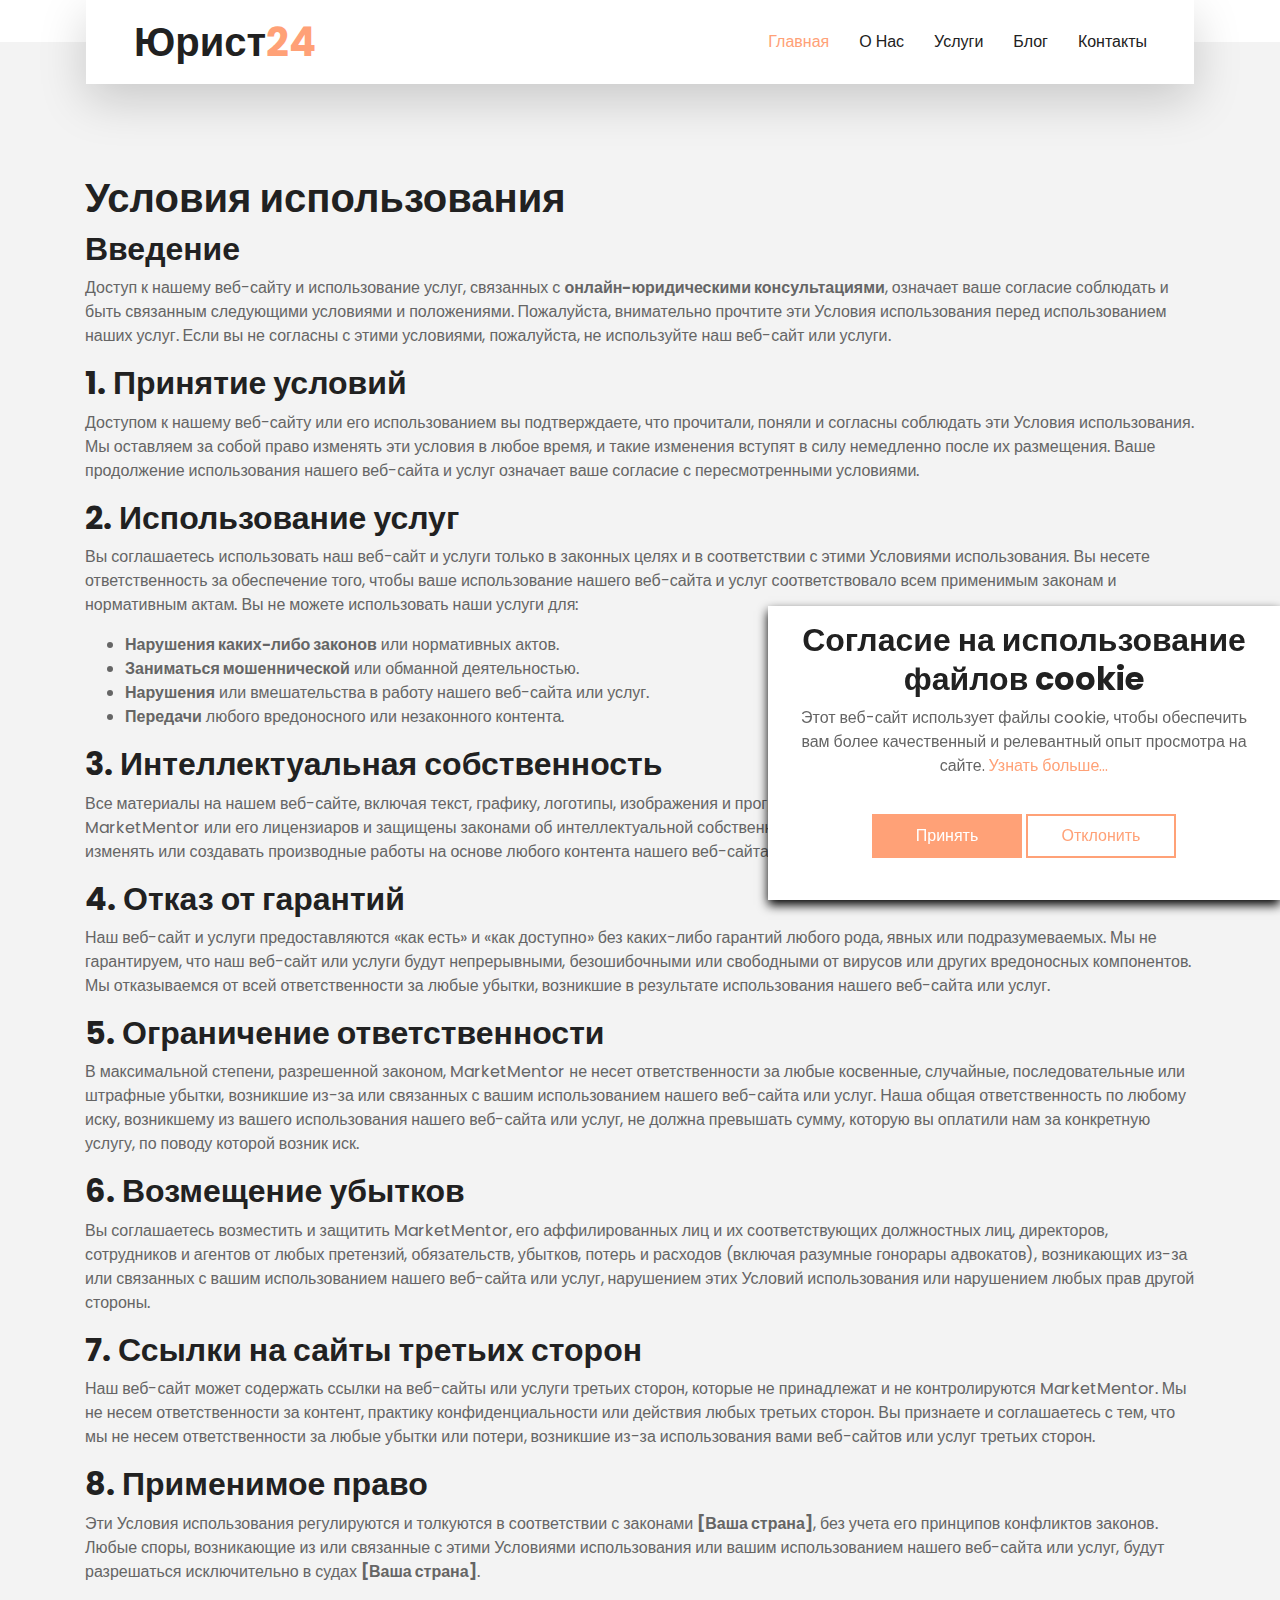
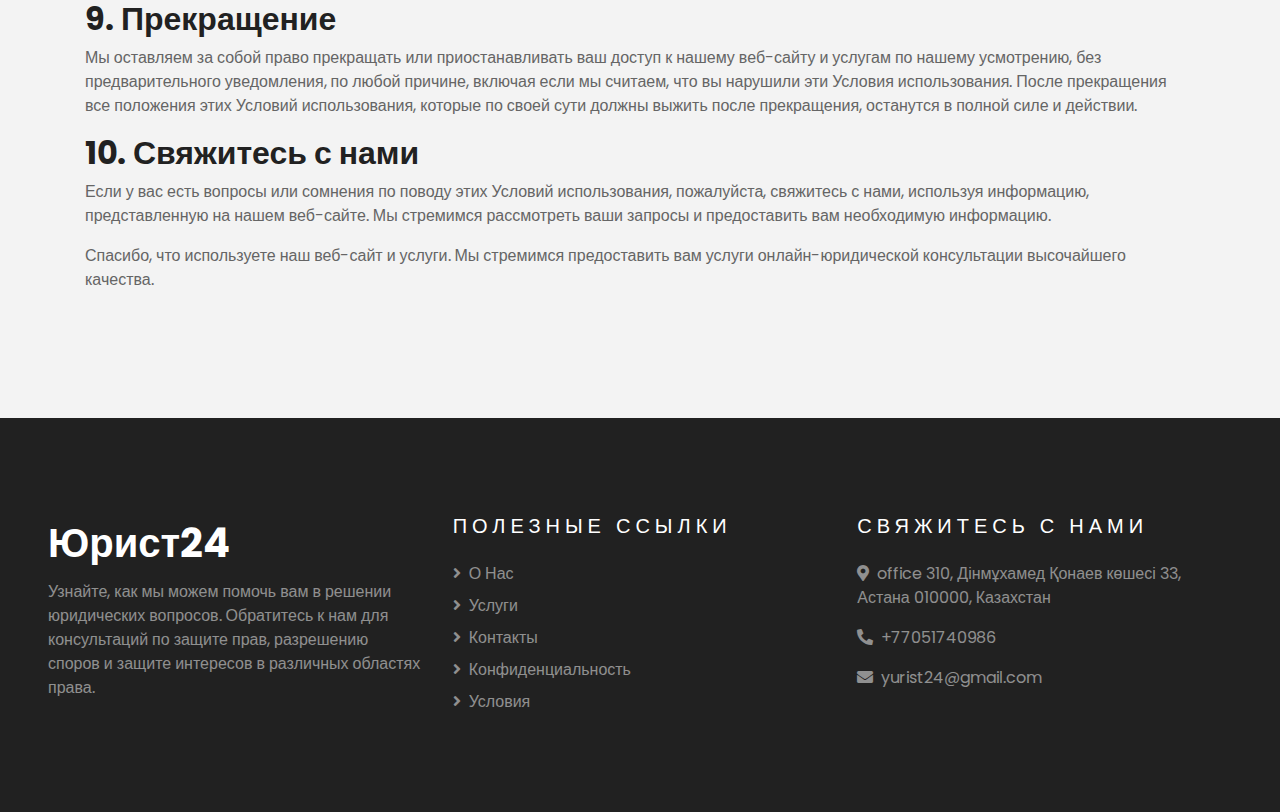
<file: terms-of-use.html>
<!DOCTYPE html>
<html dir="auto" lang="en">
    <head>
        <meta charset="utf-8" />
        <title>Юрист24</title>
        <meta content="width=device-width, initial-scale=1.0" name="viewport" />
        <meta content="Free HTML Templates" name="keywords" />
        <meta content="Free HTML Templates" name="description" />

        <!-- Favicon -->
        <link href="img/favicon.ico" rel="icon" />

        <!-- Google Web Fonts -->
        <link rel="preconnect" href="https://fonts.gstatic.com" />
        <link
            href="https://fonts.googleapis.com/css2?family=Poppins:wght@400;500;600;700&display=swap"
            rel="stylesheet"
        />

        <!-- Font Awesome -->
        <link
            href="https://cdnjs.cloudflare.com/ajax/libs/font-awesome/5.10.0/css/all.min.css"
            rel="stylesheet"
        />

        <!-- Libraries Stylesheet -->
        <link
            href="lib/owlcarousel/assets/owl.carousel.min.css"
            rel="stylesheet"
        />
        <link
            href="lib/tempusdominus/css/tempusdominus-bootstrap-4.min.css"
            rel="stylesheet"
        />

        <!-- Customized Bootstrap Stylesheet -->
        <link href="css/style.css" rel="stylesheet" />
    </head>

    <body>
        <!-- Navbar Start -->
        <div class="container-fluid position-relative nav-bar p-0">
            <div
                class="container-lg position-relative p-0 px-lg-3"
                style="z-index: 9"
            >
                <nav
                    class="navbar navbar-expand-lg bg-light navbar-light shadow-lg py-3 py-lg-0 pl-3 pl-lg-5"
                >
                    <a href="index.html" class="navbar-brand">
                        <h1 class="m-0 text-primary">
                            <span class="text-dark">Юрист</span>24
                        </h1>
                    </a>
                    <button
                        type="button"
                        class="navbar-toggler"
                        data-toggle="collapse"
                        data-target="#navbarCollapse"
                    >
                        <span class="navbar-toggler-icon"></span>
                    </button>
                    <div
                        class="collapse navbar-collapse justify-content-between px-3"
                        id="navbarCollapse"
                    >
                        <div class="navbar-nav ml-auto py-0">
                            <a
                                href="index.html"
                                class="nav-item nav-link active"
                                >Главная</a
                            >
                            <a href="index.html#about" class="nav-item nav-link"
                                >О Нас</a
                            >
                            <a
                                href="index.html#service"
                                class="nav-item nav-link"
                                >Услуги</a
                            >
                            <a href="index.html#blog" class="nav-item nav-link"
                                >Блог</a
                            >
                            <a
                                href="index.html#contact"
                                class="nav-item nav-link"
                                >Контакты</a
                            >
                        </div>
                    </div>
                </nav>
            </div>
        </div>
        <!-- Navbar End -->

        <main>
            <article
                class="container additional-wrapper"
                style="margin-top: 70px"
            >
                <div class="page__content" style="padding: 20px 0px">
                    <h1>Условия использования</h1>

                    <h2>Введение</h2>
                    <p>
                        Доступ к нашему веб-сайту и использование услуг,
                        связанных с
                        <strong>онлайн-юридическими консультациями</strong>,
                        означает ваше согласие соблюдать и быть связанным
                        следующими условиями и положениями. Пожалуйста,
                        внимательно прочтите эти Условия использования перед
                        использованием наших услуг. Если вы не согласны с этими
                        условиями, пожалуйста, не используйте наш веб-сайт или
                        услуги.
                    </p>

                    <h2>1. Принятие условий</h2>
                    <p>
                        Доступом к нашему веб-сайту или его использованием вы
                        подтверждаете, что прочитали, поняли и согласны
                        соблюдать эти Условия использования. Мы оставляем за
                        собой право изменять эти условия в любое время, и такие
                        изменения вступят в силу немедленно после их размещения.
                        Ваше продолжение использования нашего веб-сайта и услуг
                        означает ваше согласие с пересмотренными условиями.
                    </p>

                    <h2>2. Использование услуг</h2>
                    <p>
                        Вы соглашаетесь использовать наш веб-сайт и услуги
                        только в законных целях и в соответствии с этими
                        Условиями использования. Вы несете ответственность за
                        обеспечение того, чтобы ваше использование нашего
                        веб-сайта и услуг соответствовало всем применимым
                        законам и нормативным актам. Вы не можете использовать
                        наши услуги для:
                    </p>
                    <ul>
                        <li>
                            <strong>Нарушения каких-либо законов</strong> или
                            нормативных актов.
                        </li>
                        <li>
                            <strong>Заниматься мошеннической</strong> или
                            обманной деятельностью.
                        </li>
                        <li>
                            <strong>Нарушения</strong> или вмешательства в
                            работу нашего веб-сайта или услуг.
                        </li>
                        <li>
                            <strong>Передачи</strong> любого вредоносного или
                            незаконного контента.
                        </li>
                    </ul>

                    <h2>3. Интеллектуальная собственность</h2>
                    <p>
                        Все материалы на нашем веб-сайте, включая текст,
                        графику, логотипы, изображения и программное
                        обеспечение, являются собственностью MarketMentor или
                        его лицензиаров и защищены законами об интеллектуальной
                        собственности. Вы не можете воспроизводить,
                        распространять, изменять или создавать производные
                        работы на основе любого контента нашего веб-сайта без
                        нашего предварительного письменного согласия.
                    </p>

                    <h2>4. Отказ от гарантий</h2>
                    <p>
                        Наш веб-сайт и услуги предоставляются «как есть» и «как
                        доступно» без каких-либо гарантий любого рода, явных или
                        подразумеваемых. Мы не гарантируем, что наш веб-сайт или
                        услуги будут непрерывными, безошибочными или свободными
                        от вирусов или других вредоносных компонентов. Мы
                        отказываемся от всей ответственности за любые убытки,
                        возникшие в результате использования нашего веб-сайта
                        или услуг.
                    </p>

                    <h2>5. Ограничение ответственности</h2>
                    <p>
                        В максимальной степени, разрешенной законом,
                        MarketMentor не несет ответственности за любые
                        косвенные, случайные, последовательные или штрафные
                        убытки, возникшие из-за или связанных с вашим
                        использованием нашего веб-сайта или услуг. Наша общая
                        ответственность по любому иску, возникшему из вашего
                        использования нашего веб-сайта или услуг, не должна
                        превышать сумму, которую вы оплатили нам за конкретную
                        услугу, по поводу которой возник иск.
                    </p>

                    <h2>6. Возмещение убытков</h2>
                    <p>
                        Вы соглашаетесь возместить и защитить MarketMentor, его
                        аффилированных лиц и их соответствующих должностных лиц,
                        директоров, сотрудников и агентов от любых претензий,
                        обязательств, убытков, потерь и расходов (включая
                        разумные гонорары адвокатов), возникающих из-за или
                        связанных с вашим использованием нашего веб-сайта или
                        услуг, нарушением этих Условий использования или
                        нарушением любых прав другой стороны.
                    </p>

                    <h2>7. Ссылки на сайты третьих сторон</h2>
                    <p>
                        Наш веб-сайт может содержать ссылки на веб-сайты или
                        услуги третьих сторон, которые не принадлежат и не
                        контролируются MarketMentor. Мы не несем ответственности
                        за контент, практику конфиденциальности или действия
                        любых третьих сторон. Вы признаете и соглашаетесь с тем,
                        что мы не несем ответственности за любые убытки или
                        потери, возникшие из-за использования вами веб-сайтов
                        или услуг третьих сторон.
                    </p>

                    <h2>8. Применимое право</h2>
                    <p>
                        Эти Условия использования регулируются и толкуются в
                        соответствии с законами <strong>[Ваша страна]</strong>,
                        без учета его принципов конфликтов законов. Любые споры,
                        возникающие из или связанные с этими Условиями
                        использования или вашим использованием нашего веб-сайта
                        или услуг, будут разрешаться исключительно в судах
                        <strong>[Ваша страна]</strong>.
                    </p>

                    <h2>9. Прекращение</h2>
                    <p>
                        Мы оставляем за собой право прекращать или
                        приостанавливать ваш доступ к нашему веб-сайту и услугам
                        по нашему усмотрению, без предварительного уведомления,
                        по любой причине, включая если мы считаем, что вы
                        нарушили эти Условия использования. После прекращения
                        все положения этих Условий использования, которые по
                        своей сути должны выжить после прекращения, останутся в
                        полной силе и действии.
                    </p>

                    <h2>10. Свяжитесь с нами</h2>
                    <p>
                        Если у вас есть вопросы или сомнения по поводу этих
                        Условий использования, пожалуйста, свяжитесь с нами,
                        используя информацию, представленную на нашем веб-сайте.
                        Мы стремимся рассмотреть ваши запросы и предоставить вам
                        необходимую информацию.
                    </p>

                    <p>
                        Спасибо, что используете наш веб-сайт и услуги. Мы
                        стремимся предоставить вам услуги онлайн-юридической
                        консультации высочайшего качества.
                    </p>
                </div>
            </article>
        </main>

        <!-- Footer Start -->
        <div
            class="container-fluid bg-dark text-white-50 py-5 px-sm-3 px-lg-5"
            style="margin-top: 90px"
        >
            <div class="row pt-5">
                <div class="col-lg-4 col-md-6 mb-5">
                    <a href="" class="navbar-brand">
                        <h1 class="text-primary">
                            <span class="text-white">Юрист24 </span>
                        </h1>
                    </a>
                    <p>
                        Узнайте, как мы можем помочь вам в решении юридических
                        вопросов. Обратитесь к нам для консультаций по защите
                        прав, разрешению споров и защите интересов в различных
                        областях права.
                    </p>
                </div>
                <div class="col-lg-4 col-md-6 mb-5">
                    <h5
                        class="text-white text-uppercase mb-4"
                        style="letter-spacing: 5px"
                    >
                        Полезные ссылки
                    </h5>
                    <div class="d-flex flex-column justify-content-start">
                        <a class="text-white-50 mb-2" href="#about"
                            ><i class="fa fa-angle-right mr-2"></i>О Нас</a
                        >
                        <a class="text-white-50 mb-2" href="#service"
                            ><i class="fa fa-angle-right mr-2"></i>Услуги</a
                        >
                        <a class="text-white-50 mb-2" href="#contact"
                            ><i class="fa fa-angle-right mr-2"></i>Контакты</a
                        >
                        <a class="text-white-50 mb-2" href="privacy-policy.html"
                            ><i class="fa fa-angle-right mr-2"></i
                            >Конфиденциальность</a
                        >
                        <a class="text-white-50" href="terms-of-use.html"
                            ><i class="fa fa-angle-right mr-2"></i>Условия</a
                        >
                    </div>
                </div>
                <div class="col-lg-4 col-md-6 mb-5">
                    <h5
                        class="text-white text-uppercase mb-4"
                        style="letter-spacing: 5px"
                    >
                        Свяжитесь с нами
                    </h5>
                    <p>
                        <i class="fa fa-map-marker-alt mr-2"></i>office 310,
                        Дінмұхамед Қонаев көшесі 33, Астана 010000, Казахстан
                    </p>
                    <p><i class="fa fa-phone-alt mr-2"></i>+77051740986</p>
                    <p><i class="fa fa-envelope mr-2"></i>yurist24@gmail.com</p>
                </div>
            </div>
        </div>
        <!-- Footer End -->

        <!-- Back to Top -->
        <a href="#" class="btn btn-lg btn-primary btn-lg-square back-to-top"
            ><i class="fa fa-angle-double-up"></i
        ></a>

        <!-- Cookie banner -->
        <div class="cookie-wrapper show">
            <div>
                <i class="bx bx-cookie"></i>
                <h2 style="text-align: center">
                    Согласие на использование файлов cookie
                </h2>
            </div>
            <div class="data">
                <p>
                    Этот веб-сайт использует файлы cookie, чтобы обеспечить вам
                    более качественный и релевантный опыт просмотра на сайте.
                    <a href="privacy-policy.html">Узнать больше...</a>
                </p>
            </div>

            <div class="buttons">
                <button class="cookie-button" id="acceptBtn">Принять</button>
                <button class="cookie-button" id="declineBtn">Отклонить</button>
            </div>
        </div>
        <!-- End Cookie banner -->

        <!-- JavaScript Libraries -->
        <script src="https://ajax.googleapis.com/ajax/libs/jquery/3.5.1/jquery.min.js"></script>
        <script src="https://stackpath.bootstrapcdn.com/bootstrap/4.4.1/js/bootstrap.bundle.min.js"></script>
        <script src="lib/easing/easing.min.js"></script>
        <script src="lib/owlcarousel/owl.carousel.min.js"></script>
        <script src="lib/tempusdominus/js/moment.min.js"></script>
        <script src="lib/tempusdominus/js/moment-timezone.min.js"></script>
        <script src="lib/tempusdominus/js/tempusdominus-bootstrap-4.min.js"></script>

        <!-- Contact Javascript File -->
        <script src="mail/jqBootstrapValidation.min.js"></script>
        <script src="mail/contact.js"></script>

        <!-- Template Javascript -->
        <script src="js/main.js"></script>
        <script src="js/cookiebanner.js"></script>
    </body>
</html>
</file>
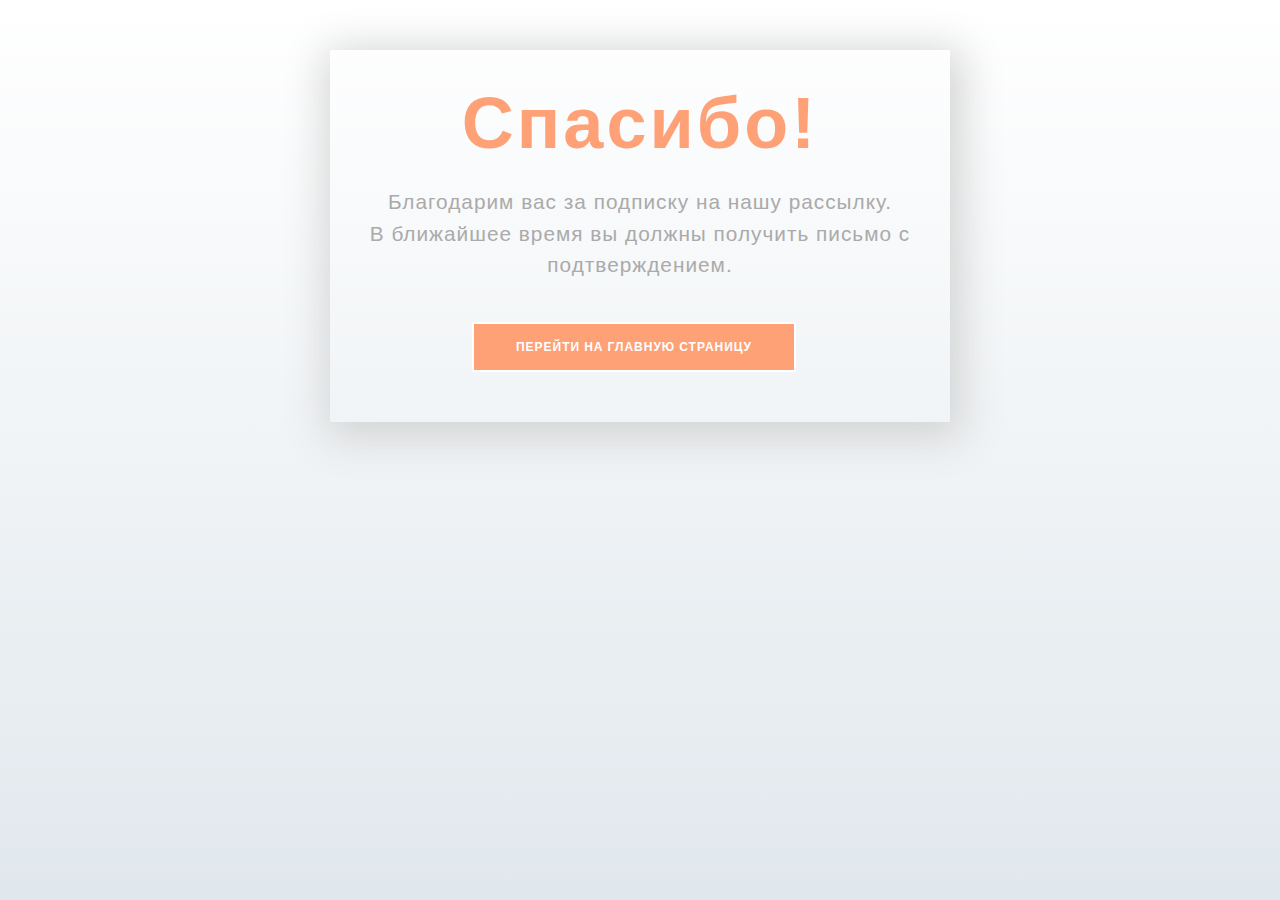
<file: thanks.html>
<!DOCTYPE html>
<html lang="en">
    <head>
        <meta charset="utf-8" />
        <title>Юрист24</title>
        <meta content="width=device-width, initial-scale=1.0" name="viewport" />
        <meta content="Free HTML Templates" name="keywords" />
        <meta content="Free HTML Templates" name="description" />

        <!-- Favicon -->
        <link href="img/favicon.ico" rel="icon" />

        <!-- Google Web Fonts -->
        <link rel="preconnect" href="https://fonts.gstatic.com" />
        <link
            href="https://fonts.googleapis.com/css2?family=Poppins:wght@400;500;600;700&display=swap"
            rel="stylesheet"
        />

        <!-- Font Awesome -->
        <link
            href="https://cdnjs.cloudflare.com/ajax/libs/font-awesome/5.10.0/css/all.min.css"
            rel="stylesheet"
        />

        <!-- Libraries Stylesheet -->
        <link
            href="lib/owlcarousel/assets/owl.carousel.min.css"
            rel="stylesheet"
        />
        <link
            href="lib/tempusdominus/css/tempusdominus-bootstrap-4.min.css"
            rel="stylesheet"
        />

        <!-- Customized Bootstrap Stylesheet -->
        <link href="css/style.css" rel="stylesheet" />
        <link href="css/thanks.css" rel="stylesheet" />
    </head>
    <body>
        <div class="content">
            <div class="wrapper-1">
                <div class="wrapper-2">
                    <h1>Спасибо!</h1>
                    <p>Благодарим вас за подписку на нашу рассылку.</p>
                    <p>
                        В ближайшее время вы должны получить письмо с
                        подтверждением.
                    </p>
                    <a href="index.html">
                        <button class="go-home">
                            Перейти на главную страницу
                        </button>
                    </a>
                </div>
            </div>
        </div>
    </body>
</html>
</file>
<file: css/thanks.css>
* {
    box-sizing: border-box;
}
body {
    background: #ffffff;
    background: linear-gradient(to bottom, #ffffff 0%, #e1e8ed 100%);
    filter: progid:DXImageTransform.Microsoft.gradient( startColorstr='#ffffff', endColorstr='#e1e8ed',GradientType=0 );
    height: 100%;
    margin: 0;
    background-repeat: no-repeat;
    background-attachment: fixed;
}

.wrapper-1 {
    width: 100%;
    height: 100vh;
    display: flex;
    flex-direction: column;
}
.wrapper-2 {
    padding: 30px;
    text-align: center;
}
h1 {
    font-family: 'Source Sans Pro', sans-serif;
    font-size: 4em;
    letter-spacing: 3px;
    color: #ffa177ff;
    margin: 0;
    margin-bottom: 20px;
}
.wrapper-2 p {
    margin: 0;
    font-size: 1.3em;
    color: #aaa;
    font-family: 'Source Sans Pro', sans-serif;
    letter-spacing: 1px;
}
.go-home {
    background: #ffa177ff;
    border: 2px solid #ffffff;
    color: #ffffff;
    font-weight: 600;
    letter-spacing: 1px;
    font-size: 12px;
    padding: 14px 42px;
    margin-top: 42px;
    margin-right: 12px;
    -webkit-transition: all 0.4s ease-in-out;
    transition: all 0.4s ease-in-out;
    visibility: visible;
    animation-delay: 2.3s;
    animation-name: fadeInUp;
    text-decoration: none;
    text-transform: uppercase;
    cursor: pointer;
    border-radius: 0;
}
.go-home:hover {
    background: transparent;
    border-color: #ffa177ff;
}
a:hover .go-home {
    color: #ffa177ff;
}
.go-home a {
    text-decoration: none;
    color: #fff;
}

.footer-like {
    margin-top: auto;
    background: #d7e6fe;
    padding: 6px;
    text-align: center;
}
.footer-like p {
    margin: 0;
    padding: 4px;
    color: #ffc107;
    font-family: 'Source Sans Pro', sans-serif;
    letter-spacing: 1px;
}
.footer-like p a {
    text-decoration: none;
    color: #ffc107;
    font-weight: 600;
}

@media (min-width: 360px) {
    h1 {
        font-size: 4.5em;
    }
    .go-home {
        margin-bottom: 20px;
    }
}

@media (min-width: 600px) {
    .content {
        max-width: 1000px;
        margin: 0 auto;
    }
    .wrapper-1 {
        height: initial;
        max-width: 620px;
        margin: 0 auto;
        margin-top: 50px;
        box-shadow: 4px 8px 40px 8px lightgray;
    }
}
</file>
<file: css/style.css>
/******* Bootstrap Theming ********/
/*!
 * Bootstrap v4.5.3 (https://getbootstrap.com/)
 * Copyright 2011-2020 The Bootstrap Authors
 * Copyright 2011-2020 Twitter, Inc.
 * Licensed under MIT (https://github.com/twbs/bootstrap/blob/main/LICENSE)
 */
:root {
    --blue: #007bff;
    --indigo: #6610f2;
    --purple: #6f42c1;
    --pink: #e83e8c;
    --red: #dc3545;
    --orange: #fd7e14;
    --yellow: #ffc107;
    --green: #28a745;
    --teal: #20c997;
    --cyan: #17a2b8;
    --white: #fff;
    --gray: #6c757d;
    --gray-dark: #343a40;
    --primary: #ffa177ff;
    --secondary: #f4faec;
    --success: #28a745;
    --info: #17a2b8;
    --warning: #ffc107;
    --danger: #dc3545;
    --light: #ffffff;
    --dark: #212121;
    --breakpoint-xs: 0;
    --breakpoint-sm: 576px;
    --breakpoint-md: 768px;
    --breakpoint-lg: 992px;
    --breakpoint-xl: 1200px;
    --font-family-sans-serif: 'Poppins', sans-serif;
    --font-family-monospace: SFMono-Regular, Menlo, Monaco, Consolas,
        'Liberation Mono', 'Courier New', monospace;
}

*,
*::before,
*::after {
    box-sizing: border-box;
}

html {
    font-family: sans-serif;
    line-height: 1.15;
    -webkit-text-size-adjust: 100%;
    -webkit-tap-highlight-color: rgba(0, 0, 0, 0);
}

article,
aside,
figcaption,
figure,
footer,
header,
hgroup,
main,
nav,
section {
    display: block;
}

body {
    margin: 0;
    font-family: 'Poppins', sans-serif;
    font-size: 1rem;
    font-weight: 400;
    line-height: 1.5;
    color: #656565;
    text-align: left;
    background-color: #f3f3f3;
}

[tabindex='-1']:focus:not(:focus-visible) {
    outline: 0 !important;
}

hr {
    box-sizing: content-box;
    height: 0;
    overflow: visible;
}

h1,
h2,
h3,
h4,
h5,
h6 {
    margin-top: 0;
    margin-bottom: 0.5rem;
}

p {
    margin-top: 0;
    margin-bottom: 1rem;
}

abbr[title],
abbr[data-original-title] {
    text-decoration: underline;
    text-decoration: underline dotted;
    cursor: help;
    border-bottom: 0;
    text-decoration-skip-ink: none;
}

address {
    margin-bottom: 1rem;
    font-style: normal;
    line-height: inherit;
}

ol,
ul,
dl {
    margin-top: 0;
    margin-bottom: 1rem;
}

ol ol,
ul ul,
ol ul,
ul ol {
    margin-bottom: 0;
}

dt {
    font-weight: 700;
}

dd {
    margin-bottom: 0.5rem;
    margin-left: 0;
}

blockquote {
    margin: 0 0 1rem;
}

b,
strong {
    font-weight: bolder;
}

small {
    font-size: 80%;
}

sub,
sup {
    position: relative;
    font-size: 75%;
    line-height: 0;
    vertical-align: baseline;
}

sub {
    bottom: -0.25em;
}

sup {
    top: -0.5em;
}

a {
    color: #ffa177ff;
    text-decoration: none;
    background-color: transparent;
}

a:hover {
    color: #527a20;
    text-decoration: underline;
}

a:not([href]):not([class]) {
    color: inherit;
    text-decoration: none;
}

a:not([href]):not([class]):hover {
    color: inherit;
    text-decoration: none;
}

pre,
code,
kbd,
samp {
    font-family: SFMono-Regular, Menlo, Monaco, Consolas, 'Liberation Mono',
        'Courier New', monospace;
    font-size: 1em;
}

pre {
    margin-top: 0;
    margin-bottom: 1rem;
    overflow: auto;
    -ms-overflow-style: scrollbar;
}

figure {
    margin: 0 0 1rem;
}

img {
    vertical-align: middle;
    border-style: none;
}

svg {
    overflow: hidden;
    vertical-align: middle;
}

table {
    border-collapse: collapse;
}

caption {
    padding-top: 0.75rem;
    padding-bottom: 0.75rem;
    color: #6c757d;
    text-align: left;
    caption-side: bottom;
}

th {
    text-align: inherit;
    text-align: -webkit-match-parent;
}

label {
    display: inline-block;
    margin-bottom: 0.5rem;
}

button {
    border-radius: 0;
}

button:focus {
    outline: 1px dotted;
    outline: 5px auto -webkit-focus-ring-color;
}

input,
button,
select,
optgroup,
textarea {
    margin: 0;
    font-family: inherit;
    font-size: inherit;
    line-height: inherit;
}

button,
input {
    overflow: visible;
}

button,
select {
    text-transform: none;
}

[role='button'] {
    cursor: pointer;
}

select {
    word-wrap: normal;
}

button,
[type='button'],
[type='reset'],
[type='submit'] {
    -webkit-appearance: button;
}

button:not(:disabled),
[type='button']:not(:disabled),
[type='reset']:not(:disabled),
[type='submit']:not(:disabled) {
    cursor: pointer;
}

button::-moz-focus-inner,
[type='button']::-moz-focus-inner,
[type='reset']::-moz-focus-inner,
[type='submit']::-moz-focus-inner {
    padding: 0;
    border-style: none;
}

input[type='radio'],
input[type='checkbox'] {
    box-sizing: border-box;
    padding: 0;
}

textarea {
    overflow: auto;
    resize: vertical;
}

fieldset {
    min-width: 0;
    padding: 0;
    margin: 0;
    border: 0;
}

legend {
    display: block;
    width: 100%;
    max-width: 100%;
    padding: 0;
    margin-bottom: 0.5rem;
    font-size: 1.5rem;
    line-height: inherit;
    color: inherit;
    white-space: normal;
}

@media (max-width: 1200px) {
    legend {
        font-size: calc(1.275rem + 0.3vw);
    }
}

progress {
    vertical-align: baseline;
}

[type='number']::-webkit-inner-spin-button,
[type='number']::-webkit-outer-spin-button {
    height: auto;
}

[type='search'] {
    outline-offset: -2px;
    -webkit-appearance: none;
}

[type='search']::-webkit-search-decoration {
    -webkit-appearance: none;
}

::-webkit-file-upload-button {
    font: inherit;
    -webkit-appearance: button;
}

output {
    display: inline-block;
}

summary {
    display: list-item;
    cursor: pointer;
}

template {
    display: none;
}

[hidden] {
    display: none !important;
}

h1,
h2,
h3,
h4,
h5,
h6,
.h1,
.h2,
.h3,
.h4,
.h5,
.h6 {
    margin-bottom: 0.5rem;
    font-weight: 500;
    line-height: 1.2;
    color: #212121;
}

h1,
.h1 {
    font-size: 2.5rem;
}

@media (max-width: 1200px) {
    h1,
    .h1 {
        font-size: calc(1.375rem + 1.5vw);
    }
}

h2,
.h2 {
    font-size: 2rem;
}

@media (max-width: 1200px) {
    h2,
    .h2 {
        font-size: calc(1.325rem + 0.9vw);
    }
}

h3,
.h3 {
    font-size: 1.75rem;
}

@media (max-width: 1200px) {
    h3,
    .h3 {
        font-size: calc(1.3rem + 0.6vw);
    }
}

h4,
.h4 {
    font-size: 1.5rem;
}

@media (max-width: 1200px) {
    h4,
    .h4 {
        font-size: calc(1.275rem + 0.3vw);
    }
}

h5,
.h5 {
    font-size: 1.25rem;
}

h6,
.h6 {
    font-size: 1rem;
}

.lead {
    font-size: 1.25rem;
    font-weight: 300;
}

.display-1 {
    font-size: 6rem;
    font-weight: 300;
    line-height: 1.2;
}

@media (max-width: 1200px) {
    .display-1 {
        font-size: calc(1.725rem + 5.7vw);
    }
}

.display-2 {
    font-size: 5.5rem;
    font-weight: 300;
    line-height: 1.2;
}

@media (max-width: 1200px) {
    .display-2 {
        font-size: calc(1.675rem + 5.1vw);
    }
}

.display-3 {
    font-size: 4.5rem;
    font-weight: 300;
    line-height: 1.2;
}

@media (max-width: 1200px) {
    .display-3 {
        font-size: calc(1.575rem + 3.9vw);
    }
}

.display-4 {
    font-size: 3.5rem;
    font-weight: 300;
    line-height: 1.2;
}

@media (max-width: 1200px) {
    .display-4 {
        font-size: calc(1.475rem + 2.7vw);
    }
}

hr {
    margin-top: 1rem;
    margin-bottom: 1rem;
    border: 0;
    border-top: 1px solid rgba(0, 0, 0, 0.1);
}

small,
.small {
    font-size: 80%;
    font-weight: 400;
}

mark,
.mark {
    padding: 0.2em;
    background-color: #fcf8e3;
}

.list-unstyled {
    padding-left: 0;
    list-style: none;
}

.list-inline {
    padding-left: 0;
    list-style: none;
}

.list-inline-item {
    display: inline-block;
}

.list-inline-item:not(:last-child) {
    margin-right: 0.5rem;
}

.initialism {
    font-size: 90%;
    text-transform: uppercase;
}

.blockquote {
    margin-bottom: 1rem;
    font-size: 1.25rem;
}

.blockquote-footer {
    display: block;
    font-size: 80%;
    color: #6c757d;
}

.blockquote-footer::before {
    content: '\2014\00A0';
}

.img-fluid {
    max-width: 100%;
    height: auto;
}

.img-thumbnail {
    padding: 0.25rem;
    background-color: #f3f3f3;
    border: 1px solid #dee2e6;
    max-width: 100%;
    height: auto;
}

.figure {
    display: inline-block;
}

.figure-img {
    margin-bottom: 0.5rem;
    line-height: 1;
}

.figure-caption {
    font-size: 90%;
    color: #6c757d;
}

code {
    font-size: 87.5%;
    color: #e83e8c;
    word-wrap: break-word;
}

a > code {
    color: inherit;
}

kbd {
    padding: 0.2rem 0.4rem;
    font-size: 87.5%;
    color: #fff;
    background-color: #212529;
}

kbd kbd {
    padding: 0;
    font-size: 100%;
    font-weight: 700;
}

pre {
    display: block;
    font-size: 87.5%;
    color: #212529;
}

pre code {
    font-size: inherit;
    color: inherit;
    word-break: normal;
}

.pre-scrollable {
    max-height: 340px;
    overflow-y: scroll;
}

.container,
.container-fluid,
.container-sm,
.container-md,
.container-lg,
.container-xl {
    width: 100%;
    padding-right: 15px;
    padding-left: 15px;
    margin-right: auto;
    margin-left: auto;
}

@media (min-width: 576px) {
    .container,
    .container-sm {
        max-width: 540px;
    }
}

@media (min-width: 768px) {
    .container,
    .container-sm,
    .container-md {
        max-width: 720px;
    }
}

@media (min-width: 992px) {
    .container,
    .container-sm,
    .container-md,
    .container-lg {
        max-width: 960px;
    }
}

@media (min-width: 1200px) {
    .container,
    .container-sm,
    .container-md,
    .container-lg,
    .container-xl {
        max-width: 1140px;
    }
}

.row {
    display: flex;
    flex-wrap: wrap;
    margin-right: -15px;
    margin-left: -15px;
}

.no-gutters {
    margin-right: 0;
    margin-left: 0;
}

.no-gutters > .col,
.no-gutters > [class*='col-'] {
    padding-right: 0;
    padding-left: 0;
}

.col-1,
.col-2,
.col-3,
.col-4,
.col-5,
.col-6,
.col-7,
.col-8,
.col-9,
.col-10,
.col-11,
.col-12,
.col,
.col-auto,
.col-sm-1,
.col-sm-2,
.col-sm-3,
.col-sm-4,
.col-sm-5,
.col-sm-6,
.col-sm-7,
.col-sm-8,
.col-sm-9,
.col-sm-10,
.col-sm-11,
.col-sm-12,
.col-sm,
.col-sm-auto,
.col-md-1,
.col-md-2,
.col-md-3,
.col-md-4,
.col-md-5,
.col-md-6,
.col-md-7,
.col-md-8,
.col-md-9,
.col-md-10,
.col-md-11,
.col-md-12,
.col-md,
.col-md-auto,
.col-lg-1,
.col-lg-2,
.col-lg-3,
.col-lg-4,
.col-lg-5,
.col-lg-6,
.col-lg-7,
.col-lg-8,
.col-lg-9,
.col-lg-10,
.col-lg-11,
.col-lg-12,
.col-lg,
.col-lg-auto,
.col-xl-1,
.col-xl-2,
.col-xl-3,
.col-xl-4,
.col-xl-5,
.col-xl-6,
.col-xl-7,
.col-xl-8,
.col-xl-9,
.col-xl-10,
.col-xl-11,
.col-xl-12,
.col-xl,
.col-xl-auto {
    position: relative;
    width: 100%;
    padding-right: 15px;
    padding-left: 15px;
}

.col {
    flex-basis: 0;
    flex-grow: 1;
    max-width: 100%;
}

.row-cols-1 > * {
    flex: 0 0 100%;
    max-width: 100%;
}

.row-cols-2 > * {
    flex: 0 0 50%;
    max-width: 50%;
}

.row-cols-3 > * {
    flex: 0 0 33.33333%;
    max-width: 33.33333%;
}

.row-cols-4 > * {
    flex: 0 0 25%;
    max-width: 25%;
}

.row-cols-5 > * {
    flex: 0 0 20%;
    max-width: 20%;
}

.row-cols-6 > * {
    flex: 0 0 16.66667%;
    max-width: 16.66667%;
}

.col-auto {
    flex: 0 0 auto;
    width: auto;
    max-width: 100%;
}

.col-1 {
    flex: 0 0 8.33333%;
    max-width: 8.33333%;
}

.col-2 {
    flex: 0 0 16.66667%;
    max-width: 16.66667%;
}

.col-3 {
    flex: 0 0 25%;
    max-width: 25%;
}

.col-4 {
    flex: 0 0 33.33333%;
    max-width: 33.33333%;
}

.col-5 {
    flex: 0 0 41.66667%;
    max-width: 41.66667%;
}

.col-6 {
    flex: 0 0 50%;
    max-width: 50%;
}

.col-7 {
    flex: 0 0 58.33333%;
    max-width: 58.33333%;
}

.col-8 {
    flex: 0 0 66.66667%;
    max-width: 66.66667%;
}

.col-9 {
    flex: 0 0 75%;
    max-width: 75%;
}

.col-10 {
    flex: 0 0 83.33333%;
    max-width: 83.33333%;
}

.col-11 {
    flex: 0 0 91.66667%;
    max-width: 91.66667%;
}

.col-12 {
    flex: 0 0 100%;
    max-width: 100%;
}

.order-first {
    order: -1;
}

.order-last {
    order: 13;
}

.order-0 {
    order: 0;
}

.order-1 {
    order: 1;
}

.order-2 {
    order: 2;
}

.order-3 {
    order: 3;
}

.order-4 {
    order: 4;
}

.order-5 {
    order: 5;
}

.order-6 {
    order: 6;
}

.order-7 {
    order: 7;
}

.order-8 {
    order: 8;
}

.order-9 {
    order: 9;
}

.order-10 {
    order: 10;
}

.order-11 {
    order: 11;
}

.order-12 {
    order: 12;
}

.offset-1 {
    margin-left: 8.33333%;
}

.offset-2 {
    margin-left: 16.66667%;
}

.offset-3 {
    margin-left: 25%;
}

.offset-4 {
    margin-left: 33.33333%;
}

.offset-5 {
    margin-left: 41.66667%;
}

.offset-6 {
    margin-left: 50%;
}

.offset-7 {
    margin-left: 58.33333%;
}

.offset-8 {
    margin-left: 66.66667%;
}

.offset-9 {
    margin-left: 75%;
}

.offset-10 {
    margin-left: 83.33333%;
}

.offset-11 {
    margin-left: 91.66667%;
}

@media (min-width: 576px) {
    .col-sm {
        flex-basis: 0;
        flex-grow: 1;
        max-width: 100%;
    }
    .row-cols-sm-1 > * {
        flex: 0 0 100%;
        max-width: 100%;
    }
    .row-cols-sm-2 > * {
        flex: 0 0 50%;
        max-width: 50%;
    }
    .row-cols-sm-3 > * {
        flex: 0 0 33.33333%;
        max-width: 33.33333%;
    }
    .row-cols-sm-4 > * {
        flex: 0 0 25%;
        max-width: 25%;
    }
    .row-cols-sm-5 > * {
        flex: 0 0 20%;
        max-width: 20%;
    }
    .row-cols-sm-6 > * {
        flex: 0 0 16.66667%;
        max-width: 16.66667%;
    }
    .col-sm-auto {
        flex: 0 0 auto;
        width: auto;
        max-width: 100%;
    }
    .col-sm-1 {
        flex: 0 0 8.33333%;
        max-width: 8.33333%;
    }
    .col-sm-2 {
        flex: 0 0 16.66667%;
        max-width: 16.66667%;
    }
    .col-sm-3 {
        flex: 0 0 25%;
        max-width: 25%;
    }
    .col-sm-4 {
        flex: 0 0 33.33333%;
        max-width: 33.33333%;
    }
    .col-sm-5 {
        flex: 0 0 41.66667%;
        max-width: 41.66667%;
    }
    .col-sm-6 {
        flex: 0 0 50%;
        max-width: 50%;
    }
    .col-sm-7 {
        flex: 0 0 58.33333%;
        max-width: 58.33333%;
    }
    .col-sm-8 {
        flex: 0 0 66.66667%;
        max-width: 66.66667%;
    }
    .col-sm-9 {
        flex: 0 0 75%;
        max-width: 75%;
    }
    .col-sm-10 {
        flex: 0 0 83.33333%;
        max-width: 83.33333%;
    }
    .col-sm-11 {
        flex: 0 0 91.66667%;
        max-width: 91.66667%;
    }
    .col-sm-12 {
        flex: 0 0 100%;
        max-width: 100%;
    }
    .order-sm-first {
        order: -1;
    }
    .order-sm-last {
        order: 13;
    }
    .order-sm-0 {
        order: 0;
    }
    .order-sm-1 {
        order: 1;
    }
    .order-sm-2 {
        order: 2;
    }
    .order-sm-3 {
        order: 3;
    }
    .order-sm-4 {
        order: 4;
    }
    .order-sm-5 {
        order: 5;
    }
    .order-sm-6 {
        order: 6;
    }
    .order-sm-7 {
        order: 7;
    }
    .order-sm-8 {
        order: 8;
    }
    .order-sm-9 {
        order: 9;
    }
    .order-sm-10 {
        order: 10;
    }
    .order-sm-11 {
        order: 11;
    }
    .order-sm-12 {
        order: 12;
    }
    .offset-sm-0 {
        margin-left: 0;
    }
    .offset-sm-1 {
        margin-left: 8.33333%;
    }
    .offset-sm-2 {
        margin-left: 16.66667%;
    }
    .offset-sm-3 {
        margin-left: 25%;
    }
    .offset-sm-4 {
        margin-left: 33.33333%;
    }
    .offset-sm-5 {
        margin-left: 41.66667%;
    }
    .offset-sm-6 {
        margin-left: 50%;
    }
    .offset-sm-7 {
        margin-left: 58.33333%;
    }
    .offset-sm-8 {
        margin-left: 66.66667%;
    }
    .offset-sm-9 {
        margin-left: 75%;
    }
    .offset-sm-10 {
        margin-left: 83.33333%;
    }
    .offset-sm-11 {
        margin-left: 91.66667%;
    }
}

@media (min-width: 768px) {
    .col-md {
        flex-basis: 0;
        flex-grow: 1;
        max-width: 100%;
    }
    .row-cols-md-1 > * {
        flex: 0 0 100%;
        max-width: 100%;
    }
    .row-cols-md-2 > * {
        flex: 0 0 50%;
        max-width: 50%;
    }
    .row-cols-md-3 > * {
        flex: 0 0 33.33333%;
        max-width: 33.33333%;
    }
    .row-cols-md-4 > * {
        flex: 0 0 25%;
        max-width: 25%;
    }
    .row-cols-md-5 > * {
        flex: 0 0 20%;
        max-width: 20%;
    }
    .row-cols-md-6 > * {
        flex: 0 0 16.66667%;
        max-width: 16.66667%;
    }
    .col-md-auto {
        flex: 0 0 auto;
        width: auto;
        max-width: 100%;
    }
    .col-md-1 {
        flex: 0 0 8.33333%;
        max-width: 8.33333%;
    }
    .col-md-2 {
        flex: 0 0 16.66667%;
        max-width: 16.66667%;
    }
    .col-md-3 {
        flex: 0 0 25%;
        max-width: 25%;
    }
    .col-md-4 {
        flex: 0 0 33.33333%;
        max-width: 33.33333%;
    }
    .col-md-5 {
        flex: 0 0 41.66667%;
        max-width: 41.66667%;
    }
    .col-md-6 {
        flex: 0 0 50%;
        max-width: 50%;
    }
    .col-md-7 {
        flex: 0 0 58.33333%;
        max-width: 58.33333%;
    }
    .col-md-8 {
        flex: 0 0 66.66667%;
        max-width: 66.66667%;
    }
    .col-md-9 {
        flex: 0 0 75%;
        max-width: 75%;
    }
    .col-md-10 {
        flex: 0 0 83.33333%;
        max-width: 83.33333%;
    }
    .col-md-11 {
        flex: 0 0 91.66667%;
        max-width: 91.66667%;
    }
    .col-md-12 {
        flex: 0 0 100%;
        max-width: 100%;
    }
    .order-md-first {
        order: -1;
    }
    .order-md-last {
        order: 13;
    }
    .order-md-0 {
        order: 0;
    }
    .order-md-1 {
        order: 1;
    }
    .order-md-2 {
        order: 2;
    }
    .order-md-3 {
        order: 3;
    }
    .order-md-4 {
        order: 4;
    }
    .order-md-5 {
        order: 5;
    }
    .order-md-6 {
        order: 6;
    }
    .order-md-7 {
        order: 7;
    }
    .order-md-8 {
        order: 8;
    }
    .order-md-9 {
        order: 9;
    }
    .order-md-10 {
        order: 10;
    }
    .order-md-11 {
        order: 11;
    }
    .order-md-12 {
        order: 12;
    }
    .offset-md-0 {
        margin-left: 0;
    }
    .offset-md-1 {
        margin-left: 8.33333%;
    }
    .offset-md-2 {
        margin-left: 16.66667%;
    }
    .offset-md-3 {
        margin-left: 25%;
    }
    .offset-md-4 {
        margin-left: 33.33333%;
    }
    .offset-md-5 {
        margin-left: 41.66667%;
    }
    .offset-md-6 {
        margin-left: 50%;
    }
    .offset-md-7 {
        margin-left: 58.33333%;
    }
    .offset-md-8 {
        margin-left: 66.66667%;
    }
    .offset-md-9 {
        margin-left: 75%;
    }
    .offset-md-10 {
        margin-left: 83.33333%;
    }
    .offset-md-11 {
        margin-left: 91.66667%;
    }
}

@media (min-width: 992px) {
    .col-lg {
        flex-basis: 0;
        flex-grow: 1;
        max-width: 100%;
    }
    .row-cols-lg-1 > * {
        flex: 0 0 100%;
        max-width: 100%;
    }
    .row-cols-lg-2 > * {
        flex: 0 0 50%;
        max-width: 50%;
    }
    .row-cols-lg-3 > * {
        flex: 0 0 33.33333%;
        max-width: 33.33333%;
    }
    .row-cols-lg-4 > * {
        flex: 0 0 25%;
        max-width: 25%;
    }
    .row-cols-lg-5 > * {
        flex: 0 0 20%;
        max-width: 20%;
    }
    .row-cols-lg-6 > * {
        flex: 0 0 16.66667%;
        max-width: 16.66667%;
    }
    .col-lg-auto {
        flex: 0 0 auto;
        width: auto;
        max-width: 100%;
    }
    .col-lg-1 {
        flex: 0 0 8.33333%;
        max-width: 8.33333%;
    }
    .col-lg-2 {
        flex: 0 0 16.66667%;
        max-width: 16.66667%;
    }
    .col-lg-3 {
        flex: 0 0 25%;
        max-width: 25%;
    }
    .col-lg-4 {
        flex: 0 0 33.33333%;
        max-width: 33.33333%;
    }
    .col-lg-5 {
        flex: 0 0 41.66667%;
        max-width: 41.66667%;
    }
    .col-lg-6 {
        flex: 0 0 50%;
        max-width: 50%;
    }
    .col-lg-7 {
        flex: 0 0 58.33333%;
        max-width: 58.33333%;
    }
    .col-lg-8 {
        flex: 0 0 66.66667%;
        max-width: 66.66667%;
    }
    .col-lg-9 {
        flex: 0 0 75%;
        max-width: 75%;
    }
    .col-lg-10 {
        flex: 0 0 83.33333%;
        max-width: 83.33333%;
    }
    .col-lg-11 {
        flex: 0 0 91.66667%;
        max-width: 91.66667%;
    }
    .col-lg-12 {
        flex: 0 0 100%;
        max-width: 100%;
    }
    .order-lg-first {
        order: -1;
    }
    .order-lg-last {
        order: 13;
    }
    .order-lg-0 {
        order: 0;
    }
    .order-lg-1 {
        order: 1;
    }
    .order-lg-2 {
        order: 2;
    }
    .order-lg-3 {
        order: 3;
    }
    .order-lg-4 {
        order: 4;
    }
    .order-lg-5 {
        order: 5;
    }
    .order-lg-6 {
        order: 6;
    }
    .order-lg-7 {
        order: 7;
    }
    .order-lg-8 {
        order: 8;
    }
    .order-lg-9 {
        order: 9;
    }
    .order-lg-10 {
        order: 10;
    }
    .order-lg-11 {
        order: 11;
    }
    .order-lg-12 {
        order: 12;
    }
    .offset-lg-0 {
        margin-left: 0;
    }
    .offset-lg-1 {
        margin-left: 8.33333%;
    }
    .offset-lg-2 {
        margin-left: 16.66667%;
    }
    .offset-lg-3 {
        margin-left: 25%;
    }
    .offset-lg-4 {
        margin-left: 33.33333%;
    }
    .offset-lg-5 {
        margin-left: 41.66667%;
    }
    .offset-lg-6 {
        margin-left: 50%;
    }
    .offset-lg-7 {
        margin-left: 58.33333%;
    }
    .offset-lg-8 {
        margin-left: 66.66667%;
    }
    .offset-lg-9 {
        margin-left: 75%;
    }
    .offset-lg-10 {
        margin-left: 83.33333%;
    }
    .offset-lg-11 {
        margin-left: 91.66667%;
    }
}

@media (min-width: 1200px) {
    .col-xl {
        flex-basis: 0;
        flex-grow: 1;
        max-width: 100%;
    }
    .row-cols-xl-1 > * {
        flex: 0 0 100%;
        max-width: 100%;
    }
    .row-cols-xl-2 > * {
        flex: 0 0 50%;
        max-width: 50%;
    }
    .row-cols-xl-3 > * {
        flex: 0 0 33.33333%;
        max-width: 33.33333%;
    }
    .row-cols-xl-4 > * {
        flex: 0 0 25%;
        max-width: 25%;
    }
    .row-cols-xl-5 > * {
        flex: 0 0 20%;
        max-width: 20%;
    }
    .row-cols-xl-6 > * {
        flex: 0 0 16.66667%;
        max-width: 16.66667%;
    }
    .col-xl-auto {
        flex: 0 0 auto;
        width: auto;
        max-width: 100%;
    }
    .col-xl-1 {
        flex: 0 0 8.33333%;
        max-width: 8.33333%;
    }
    .col-xl-2 {
        flex: 0 0 16.66667%;
        max-width: 16.66667%;
    }
    .col-xl-3 {
        flex: 0 0 25%;
        max-width: 25%;
    }
    .col-xl-4 {
        flex: 0 0 33.33333%;
        max-width: 33.33333%;
    }
    .col-xl-5 {
        flex: 0 0 41.66667%;
        max-width: 41.66667%;
    }
    .col-xl-6 {
        flex: 0 0 50%;
        max-width: 50%;
    }
    .col-xl-7 {
        flex: 0 0 58.33333%;
        max-width: 58.33333%;
    }
    .col-xl-8 {
        flex: 0 0 66.66667%;
        max-width: 66.66667%;
    }
    .col-xl-9 {
        flex: 0 0 75%;
        max-width: 75%;
    }
    .col-xl-10 {
        flex: 0 0 83.33333%;
        max-width: 83.33333%;
    }
    .col-xl-11 {
        flex: 0 0 91.66667%;
        max-width: 91.66667%;
    }
    .col-xl-12 {
        flex: 0 0 100%;
        max-width: 100%;
    }
    .order-xl-first {
        order: -1;
    }
    .order-xl-last {
        order: 13;
    }
    .order-xl-0 {
        order: 0;
    }
    .order-xl-1 {
        order: 1;
    }
    .order-xl-2 {
        order: 2;
    }
    .order-xl-3 {
        order: 3;
    }
    .order-xl-4 {
        order: 4;
    }
    .order-xl-5 {
        order: 5;
    }
    .order-xl-6 {
        order: 6;
    }
    .order-xl-7 {
        order: 7;
    }
    .order-xl-8 {
        order: 8;
    }
    .order-xl-9 {
        order: 9;
    }
    .order-xl-10 {
        order: 10;
    }
    .order-xl-11 {
        order: 11;
    }
    .order-xl-12 {
        order: 12;
    }
    .offset-xl-0 {
        margin-left: 0;
    }
    .offset-xl-1 {
        margin-left: 8.33333%;
    }
    .offset-xl-2 {
        margin-left: 16.66667%;
    }
    .offset-xl-3 {
        margin-left: 25%;
    }
    .offset-xl-4 {
        margin-left: 33.33333%;
    }
    .offset-xl-5 {
        margin-left: 41.66667%;
    }
    .offset-xl-6 {
        margin-left: 50%;
    }
    .offset-xl-7 {
        margin-left: 58.33333%;
    }
    .offset-xl-8 {
        margin-left: 66.66667%;
    }
    .offset-xl-9 {
        margin-left: 75%;
    }
    .offset-xl-10 {
        margin-left: 83.33333%;
    }
    .offset-xl-11 {
        margin-left: 91.66667%;
    }
}

.table {
    width: 100%;
    margin-bottom: 1rem;
    color: #656565;
}

.table th,
.table td {
    padding: 0.75rem;
    vertical-align: top;
    border-top: 1px solid #dee2e6;
}

.table thead th {
    vertical-align: bottom;
    border-bottom: 2px solid #dee2e6;
}

.table tbody + tbody {
    border-top: 2px solid #dee2e6;
}

.table-sm th,
.table-sm td {
    padding: 0.3rem;
}

.table-bordered {
    border: 1px solid #dee2e6;
}

.table-bordered th,
.table-bordered td {
    border: 1px solid #dee2e6;
}

.table-bordered thead th,
.table-bordered thead td {
    border-bottom-width: 2px;
}

.table-borderless th,
.table-borderless td,
.table-borderless thead th,
.table-borderless tbody + tbody {
    border: 0;
}

.table-striped tbody tr:nth-of-type(odd) {
    background-color: rgba(0, 0, 0, 0.05);
}

.table-hover tbody tr:hover {
    color: #656565;
    background-color: rgba(0, 0, 0, 0.075);
}

.table-primary,
.table-primary > th,
.table-primary > td {
    background-color: #daebc5;
}

.table-primary th,
.table-primary td,
.table-primary thead th,
.table-primary tbody + tbody {
    border-color: #bada93;
}

.table-hover .table-primary:hover {
    background-color: #cee4b2;
}

.table-hover .table-primary:hover > td,
.table-hover .table-primary:hover > th {
    background-color: #cee4b2;
}

.table-secondary,
.table-secondary > th,
.table-secondary > td {
    background-color: #fcfefa;
}

.table-secondary th,
.table-secondary td,
.table-secondary thead th,
.table-secondary tbody + tbody {
    border-color: #f9fcf5;
}

.table-hover .table-secondary:hover {
    background-color: #effae5;
}

.table-hover .table-secondary:hover > td,
.table-hover .table-secondary:hover > th {
    background-color: #effae5;
}

.table-success,
.table-success > th,
.table-success > td {
    background-color: #c3e6cb;
}

.table-success th,
.table-success td,
.table-success thead th,
.table-success tbody + tbody {
    border-color: #8fd19e;
}

.table-hover .table-success:hover {
    background-color: #b1dfbb;
}

.table-hover .table-success:hover > td,
.table-hover .table-success:hover > th {
    background-color: #b1dfbb;
}

.table-info,
.table-info > th,
.table-info > td {
    background-color: #bee5eb;
}

.table-info th,
.table-info td,
.table-info thead th,
.table-info tbody + tbody {
    border-color: #86cfda;
}

.table-hover .table-info:hover {
    background-color: #abdde5;
}

.table-hover .table-info:hover > td,
.table-hover .table-info:hover > th {
    background-color: #abdde5;
}

.table-warning,
.table-warning > th,
.table-warning > td {
    background-color: #ffeeba;
}

.table-warning th,
.table-warning td,
.table-warning thead th,
.table-warning tbody + tbody {
    border-color: #ffdf7e;
}

.table-hover .table-warning:hover {
    background-color: #ffe8a1;
}

.table-hover .table-warning:hover > td,
.table-hover .table-warning:hover > th {
    background-color: #ffe8a1;
}

.table-danger,
.table-danger > th,
.table-danger > td {
    background-color: #f5c6cb;
}

.table-danger th,
.table-danger td,
.table-danger thead th,
.table-danger tbody + tbody {
    border-color: #ed969e;
}

.table-hover .table-danger:hover {
    background-color: #f1b0b7;
}

.table-hover .table-danger:hover > td,
.table-hover .table-danger:hover > th {
    background-color: #f1b0b7;
}

.table-light,
.table-light > th,
.table-light > td {
    background-color: white;
}

.table-light th,
.table-light td,
.table-light thead th,
.table-light tbody + tbody {
    border-color: white;
}

.table-hover .table-light:hover {
    background-color: #f2f2f2;
}

.table-hover .table-light:hover > td,
.table-hover .table-light:hover > th {
    background-color: #f2f2f2;
}

.table-dark,
.table-dark > th,
.table-dark > td {
    background-color: #c1c1c1;
}

.table-dark th,
.table-dark td,
.table-dark thead th,
.table-dark tbody + tbody {
    border-color: #8c8c8c;
}

.table-hover .table-dark:hover {
    background-color: #b4b4b4;
}

.table-hover .table-dark:hover > td,
.table-hover .table-dark:hover > th {
    background-color: #b4b4b4;
}

.table-active,
.table-active > th,
.table-active > td {
    background-color: rgba(0, 0, 0, 0.075);
}

.table-hover .table-active:hover {
    background-color: rgba(0, 0, 0, 0.075);
}

.table-hover .table-active:hover > td,
.table-hover .table-active:hover > th {
    background-color: rgba(0, 0, 0, 0.075);
}

.table .thead-dark th {
    color: #fff;
    background-color: #343a40;
    border-color: #454d55;
}

.table .thead-light th {
    color: #495057;
    background-color: #e9ecef;
    border-color: #dee2e6;
}

.table-dark {
    color: #fff;
    background-color: #343a40;
}

.table-dark th,
.table-dark td,
.table-dark thead th {
    border-color: #454d55;
}

.table-dark.table-bordered {
    border: 0;
}

.table-dark.table-striped tbody tr:nth-of-type(odd) {
    background-color: rgba(255, 255, 255, 0.05);
}

.table-dark.table-hover tbody tr:hover {
    color: #fff;
    background-color: rgba(255, 255, 255, 0.075);
}

@media (max-width: 575.98px) {
    .table-responsive-sm {
        display: block;
        width: 100%;
        overflow-x: auto;
        -webkit-overflow-scrolling: touch;
    }
    .table-responsive-sm > .table-bordered {
        border: 0;
    }
}

@media (max-width: 767.98px) {
    .table-responsive-md {
        display: block;
        width: 100%;
        overflow-x: auto;
        -webkit-overflow-scrolling: touch;
    }
    .table-responsive-md > .table-bordered {
        border: 0;
    }
}

@media (max-width: 991.98px) {
    .table-responsive-lg {
        display: block;
        width: 100%;
        overflow-x: auto;
        -webkit-overflow-scrolling: touch;
    }
    .table-responsive-lg > .table-bordered {
        border: 0;
    }
}

@media (max-width: 1199.98px) {
    .table-responsive-xl {
        display: block;
        width: 100%;
        overflow-x: auto;
        -webkit-overflow-scrolling: touch;
    }
    .table-responsive-xl > .table-bordered {
        border: 0;
    }
}

.table-responsive {
    display: block;
    width: 100%;
    overflow-x: auto;
    -webkit-overflow-scrolling: touch;
}

.table-responsive > .table-bordered {
    border: 0;
}

.form-control {
    display: block;
    width: 100%;
    height: calc(1.5em + 0.75rem + 2px);
    padding: 0.375rem 0.75rem;
    font-size: 1rem;
    font-weight: 400;
    line-height: 1.5;
    color: #495057;
    background-color: #fff;
    background-clip: padding-box;
    border: 1px solid #ced4da;
    border-radius: 0;
    transition: border-color 0.15s ease-in-out, box-shadow 0.15s ease-in-out;
}

@media (prefers-reduced-motion: reduce) {
    .form-control {
        transition: none;
    }
}

.form-control::-ms-expand {
    background-color: transparent;
    border: 0;
}

.form-control:-moz-focusring {
    color: transparent;
    text-shadow: 0 0 0 #495057;
}

.form-control:focus {
    color: #495057;
    background-color: #fff;
    border-color: #b8e087;
    outline: 0;
    box-shadow: 0 0 0 0.2rem rgba(122, 183, 48, 0.25);
}

.form-control::placeholder {
    color: #6c757d;
    opacity: 1;
}

.form-control:disabled,
.form-control[readonly] {
    background-color: #e9ecef;
    opacity: 1;
}

input[type='date'].form-control,
input[type='time'].form-control,
input[type='datetime-local'].form-control,
input[type='month'].form-control {
    appearance: none;
}

select.form-control:focus::-ms-value {
    color: #495057;
    background-color: #fff;
}

.form-control-file,
.form-control-range {
    display: block;
    width: 100%;
}

.col-form-label {
    padding-top: calc(0.375rem + 1px);
    padding-bottom: calc(0.375rem + 1px);
    margin-bottom: 0;
    font-size: inherit;
    line-height: 1.5;
}

.col-form-label-lg {
    padding-top: calc(0.5rem + 1px);
    padding-bottom: calc(0.5rem + 1px);
    font-size: 1.25rem;
    line-height: 1.5;
}

.col-form-label-sm {
    padding-top: calc(0.25rem + 1px);
    padding-bottom: calc(0.25rem + 1px);
    font-size: 0.875rem;
    line-height: 1.5;
}

.form-control-plaintext {
    display: block;
    width: 100%;
    padding: 0.375rem 0;
    margin-bottom: 0;
    font-size: 1rem;
    line-height: 1.5;
    color: #656565;
    background-color: transparent;
    border: solid transparent;
    border-width: 1px 0;
}

.form-control-plaintext.form-control-sm,
.form-control-plaintext.form-control-lg {
    padding-right: 0;
    padding-left: 0;
}

.form-control-sm {
    height: calc(1.5em + 0.5rem + 2px);
    padding: 0.25rem 0.5rem;
    font-size: 0.875rem;
    line-height: 1.5;
}

.form-control-lg {
    height: calc(1.5em + 1rem + 2px);
    padding: 0.5rem 1rem;
    font-size: 1.25rem;
    line-height: 1.5;
}

select.form-control[size],
select.form-control[multiple] {
    height: auto;
}

textarea.form-control {
    height: auto;
}

.form-group {
    margin-bottom: 1rem;
}

.form-text {
    display: block;
    margin-top: 0.25rem;
}

.form-row {
    display: flex;
    flex-wrap: wrap;
    margin-right: -5px;
    margin-left: -5px;
}

.form-row > .col,
.form-row > [class*='col-'] {
    padding-right: 5px;
    padding-left: 5px;
}

.form-check {
    position: relative;
    display: block;
    padding-left: 1.25rem;
}

.form-check-input {
    position: absolute;
    margin-top: 0.3rem;
    margin-left: -1.25rem;
}

.form-check-input[disabled] ~ .form-check-label,
.form-check-input:disabled ~ .form-check-label {
    color: #6c757d;
}

.form-check-label {
    margin-bottom: 0;
}

.form-check-inline {
    display: inline-flex;
    align-items: center;
    padding-left: 0;
    margin-right: 0.75rem;
}

.form-check-inline .form-check-input {
    position: static;
    margin-top: 0;
    margin-right: 0.3125rem;
    margin-left: 0;
}

.valid-feedback {
    display: none;
    width: 100%;
    margin-top: 0.25rem;
    font-size: 80%;
    color: #28a745;
}

.valid-tooltip {
    position: absolute;
    top: 100%;
    left: 0;
    z-index: 5;
    display: none;
    max-width: 100%;
    padding: 0.25rem 0.5rem;
    margin-top: 0.1rem;
    font-size: 0.875rem;
    line-height: 1.5;
    color: #fff;
    background-color: rgba(40, 167, 69, 0.9);
}

.was-validated :valid ~ .valid-feedback,
.was-validated :valid ~ .valid-tooltip,
.is-valid ~ .valid-feedback,
.is-valid ~ .valid-tooltip {
    display: block;
}

.was-validated .form-control:valid,
.form-control.is-valid {
    border-color: #28a745;
    padding-right: calc(1.5em + 0.75rem);
    background-image: url("data:image/svg+xml,%3csvg xmlns='http://www.w3.org/2000/svg' width='8' height='8' viewBox='0 0 8 8'%3e%3cpath fill='%2328a745' d='M2.3 6.73L.6 4.53c-.4-1.04.46-1.4 1.1-.8l1.1 1.4 3.4-3.8c.6-.63 1.6-.27 1.2.7l-4 4.6c-.43.5-.8.4-1.1.1z'/%3e%3c/svg%3e");
    background-repeat: no-repeat;
    background-position: right calc(0.375em + 0.1875rem) center;
    background-size: calc(0.75em + 0.375rem) calc(0.75em + 0.375rem);
}

.was-validated .form-control:valid:focus,
.form-control.is-valid:focus {
    border-color: #28a745;
    box-shadow: 0 0 0 0.2rem rgba(40, 167, 69, 0.25);
}

.was-validated textarea.form-control:valid,
textarea.form-control.is-valid {
    padding-right: calc(1.5em + 0.75rem);
    background-position: top calc(0.375em + 0.1875rem) right
        calc(0.375em + 0.1875rem);
}

.was-validated .custom-select:valid,
.custom-select.is-valid {
    border-color: #28a745;
    padding-right: calc(0.75em + 2.3125rem);
    background: url("data:image/svg+xml,%3csvg xmlns='http://www.w3.org/2000/svg' width='4' height='5' viewBox='0 0 4 5'%3e%3cpath fill='%23343a40' d='M2 0L0 2h4zm0 5L0 3h4z'/%3e%3c/svg%3e")
            no-repeat right 0.75rem center/8px 10px,
        url("data:image/svg+xml,%3csvg xmlns='http://www.w3.org/2000/svg' width='8' height='8' viewBox='0 0 8 8'%3e%3cpath fill='%2328a745' d='M2.3 6.73L.6 4.53c-.4-1.04.46-1.4 1.1-.8l1.1 1.4 3.4-3.8c.6-.63 1.6-.27 1.2.7l-4 4.6c-.43.5-.8.4-1.1.1z'/%3e%3c/svg%3e")
            #fff no-repeat center right 1.75rem / calc(0.75em + 0.375rem)
            calc(0.75em + 0.375rem);
}

.was-validated .custom-select:valid:focus,
.custom-select.is-valid:focus {
    border-color: #28a745;
    box-shadow: 0 0 0 0.2rem rgba(40, 167, 69, 0.25);
}

.was-validated .form-check-input:valid ~ .form-check-label,
.form-check-input.is-valid ~ .form-check-label {
    color: #28a745;
}

.was-validated .form-check-input:valid ~ .valid-feedback,
.was-validated .form-check-input:valid ~ .valid-tooltip,
.form-check-input.is-valid ~ .valid-feedback,
.form-check-input.is-valid ~ .valid-tooltip {
    display: block;
}

.was-validated .custom-control-input:valid ~ .custom-control-label,
.custom-control-input.is-valid ~ .custom-control-label {
    color: #28a745;
}

.was-validated .custom-control-input:valid ~ .custom-control-label::before,
.custom-control-input.is-valid ~ .custom-control-label::before {
    border-color: #28a745;
}

.was-validated
    .custom-control-input:valid:checked
    ~ .custom-control-label::before,
.custom-control-input.is-valid:checked ~ .custom-control-label::before {
    border-color: #34ce57;
    background-color: #34ce57;
}

.was-validated
    .custom-control-input:valid:focus
    ~ .custom-control-label::before,
.custom-control-input.is-valid:focus ~ .custom-control-label::before {
    box-shadow: 0 0 0 0.2rem rgba(40, 167, 69, 0.25);
}

.was-validated
    .custom-control-input:valid:focus:not(:checked)
    ~ .custom-control-label::before,
.custom-control-input.is-valid:focus:not(:checked)
    ~ .custom-control-label::before {
    border-color: #28a745;
}

.was-validated .custom-file-input:valid ~ .custom-file-label,
.custom-file-input.is-valid ~ .custom-file-label {
    border-color: #28a745;
}

.was-validated .custom-file-input:valid:focus ~ .custom-file-label,
.custom-file-input.is-valid:focus ~ .custom-file-label {
    border-color: #28a745;
    box-shadow: 0 0 0 0.2rem rgba(40, 167, 69, 0.25);
}

.invalid-feedback {
    display: none;
    width: 100%;
    margin-top: 0.25rem;
    font-size: 80%;
    color: #dc3545;
}

.invalid-tooltip {
    position: absolute;
    top: 100%;
    left: 0;
    z-index: 5;
    display: none;
    max-width: 100%;
    padding: 0.25rem 0.5rem;
    margin-top: 0.1rem;
    font-size: 0.875rem;
    line-height: 1.5;
    color: #fff;
    background-color: rgba(220, 53, 69, 0.9);
}

.was-validated :invalid ~ .invalid-feedback,
.was-validated :invalid ~ .invalid-tooltip,
.is-invalid ~ .invalid-feedback,
.is-invalid ~ .invalid-tooltip {
    display: block;
}

.was-validated .form-control:invalid,
.form-control.is-invalid {
    border-color: #dc3545;
    padding-right: calc(1.5em + 0.75rem);
    background-image: url("data:image/svg+xml,%3csvg xmlns='http://www.w3.org/2000/svg' width='12' height='12' fill='none' stroke='%23dc3545' viewBox='0 0 12 12'%3e%3ccircle cx='6' cy='6' r='4.5'/%3e%3cpath stroke-linejoin='round' d='M5.8 3.6h.4L6 6.5z'/%3e%3ccircle cx='6' cy='8.2' r='.6' fill='%23dc3545' stroke='none'/%3e%3c/svg%3e");
    background-repeat: no-repeat;
    background-position: right calc(0.375em + 0.1875rem) center;
    background-size: calc(0.75em + 0.375rem) calc(0.75em + 0.375rem);
}

.was-validated .form-control:invalid:focus,
.form-control.is-invalid:focus {
    border-color: #dc3545;
    box-shadow: 0 0 0 0.2rem rgba(220, 53, 69, 0.25);
}

.was-validated textarea.form-control:invalid,
textarea.form-control.is-invalid {
    padding-right: calc(1.5em + 0.75rem);
    background-position: top calc(0.375em + 0.1875rem) right
        calc(0.375em + 0.1875rem);
}

.was-validated .custom-select:invalid,
.custom-select.is-invalid {
    border-color: #dc3545;
    padding-right: calc(0.75em + 2.3125rem);
    background: url("data:image/svg+xml,%3csvg xmlns='http://www.w3.org/2000/svg' width='4' height='5' viewBox='0 0 4 5'%3e%3cpath fill='%23343a40' d='M2 0L0 2h4zm0 5L0 3h4z'/%3e%3c/svg%3e")
            no-repeat right 0.75rem center/8px 10px,
        url("data:image/svg+xml,%3csvg xmlns='http://www.w3.org/2000/svg' width='12' height='12' fill='none' stroke='%23dc3545' viewBox='0 0 12 12'%3e%3ccircle cx='6' cy='6' r='4.5'/%3e%3cpath stroke-linejoin='round' d='M5.8 3.6h.4L6 6.5z'/%3e%3ccircle cx='6' cy='8.2' r='.6' fill='%23dc3545' stroke='none'/%3e%3c/svg%3e")
            #fff no-repeat center right 1.75rem / calc(0.75em + 0.375rem)
            calc(0.75em + 0.375rem);
}

.was-validated .custom-select:invalid:focus,
.custom-select.is-invalid:focus {
    border-color: #dc3545;
    box-shadow: 0 0 0 0.2rem rgba(220, 53, 69, 0.25);
}

.was-validated .form-check-input:invalid ~ .form-check-label,
.form-check-input.is-invalid ~ .form-check-label {
    color: #dc3545;
}

.was-validated .form-check-input:invalid ~ .invalid-feedback,
.was-validated .form-check-input:invalid ~ .invalid-tooltip,
.form-check-input.is-invalid ~ .invalid-feedback,
.form-check-input.is-invalid ~ .invalid-tooltip {
    display: block;
}

.was-validated .custom-control-input:invalid ~ .custom-control-label,
.custom-control-input.is-invalid ~ .custom-control-label {
    color: #dc3545;
}

.was-validated .custom-control-input:invalid ~ .custom-control-label::before,
.custom-control-input.is-invalid ~ .custom-control-label::before {
    border-color: #dc3545;
}

.was-validated
    .custom-control-input:invalid:checked
    ~ .custom-control-label::before,
.custom-control-input.is-invalid:checked ~ .custom-control-label::before {
    border-color: #e4606d;
    background-color: #e4606d;
}

.was-validated
    .custom-control-input:invalid:focus
    ~ .custom-control-label::before,
.custom-control-input.is-invalid:focus ~ .custom-control-label::before {
    box-shadow: 0 0 0 0.2rem rgba(220, 53, 69, 0.25);
}

.was-validated
    .custom-control-input:invalid:focus:not(:checked)
    ~ .custom-control-label::before,
.custom-control-input.is-invalid:focus:not(:checked)
    ~ .custom-control-label::before {
    border-color: #dc3545;
}

.was-validated .custom-file-input:invalid ~ .custom-file-label,
.custom-file-input.is-invalid ~ .custom-file-label {
    border-color: #dc3545;
}

.was-validated .custom-file-input:invalid:focus ~ .custom-file-label,
.custom-file-input.is-invalid:focus ~ .custom-file-label {
    border-color: #dc3545;
    box-shadow: 0 0 0 0.2rem rgba(220, 53, 69, 0.25);
}

.form-inline {
    display: flex;
    flex-flow: row wrap;
    align-items: center;
}

.form-inline .form-check {
    width: 100%;
}

@media (min-width: 576px) {
    .form-inline label {
        display: flex;
        align-items: center;
        justify-content: center;
        margin-bottom: 0;
    }
    .form-inline .form-group {
        display: flex;
        flex: 0 0 auto;
        flex-flow: row wrap;
        align-items: center;
        margin-bottom: 0;
    }
    .form-inline .form-control {
        display: inline-block;
        width: auto;
        vertical-align: middle;
    }
    .form-inline .form-control-plaintext {
        display: inline-block;
    }
    .form-inline .input-group,
    .form-inline .custom-select {
        width: auto;
    }
    .form-inline .form-check {
        display: flex;
        align-items: center;
        justify-content: center;
        width: auto;
        padding-left: 0;
    }
    .form-inline .form-check-input {
        position: relative;
        flex-shrink: 0;
        margin-top: 0;
        margin-right: 0.25rem;
        margin-left: 0;
    }
    .form-inline .custom-control {
        align-items: center;
        justify-content: center;
    }
    .form-inline .custom-control-label {
        margin-bottom: 0;
    }
}

.btn {
    display: inline-block;
    font-weight: 400;
    color: #656565;
    text-align: center;
    vertical-align: middle;
    user-select: none;
    background-color: transparent;
    border: 1px solid transparent;
    padding: 0.375rem 0.75rem;
    font-size: 1rem;
    line-height: 1.5;
    border-radius: 0;
    transition: color 0.15s ease-in-out, background-color 0.15s ease-in-out,
        border-color 0.15s ease-in-out, box-shadow 0.15s ease-in-out;
}

@media (prefers-reduced-motion: reduce) {
    .btn {
        transition: none;
    }
}

.btn:hover {
    color: #656565;
    text-decoration: none;
}

.btn:focus,
.btn.focus {
    outline: 0;
    box-shadow: 0 0 0 0.2rem rgba(122, 183, 48, 0.25);
}

.btn.disabled,
.btn:disabled {
    opacity: 0.65;
}

.btn:not(:disabled):not(.disabled) {
    cursor: pointer;
}

a.btn.disabled,
fieldset:disabled a.btn {
    pointer-events: none;
}

.btn-primary {
    color: #fff;
    background-color: #ffa177ff;
    border-color: #ffa177ff;
}

.btn-primary:hover {
    color: #fff;
    background-color: #220070;
    border-color: #220070;
}

.btn-primary:focus,
.btn-primary.focus {
    color: #fff;
    background-color: #220070;
    border-color: #220070;
    box-shadow: 0 0 0 0.2rem rgba(142, 194, 79, 0.5);
}

.btn-primary.disabled,
.btn-primary:disabled {
    color: #fff;
    background-color: #ffa177ff;
    border-color: #ffa177ff;
}

.btn-primary:not(:disabled):not(.disabled):active,
.btn-primary:not(:disabled):not(.disabled).active,
.show > .btn-primary.dropdown-toggle {
    color: #fff;
    background-color: #220070;
    border-color: #588423;
}

.btn-primary:not(:disabled):not(.disabled):active:focus,
.btn-primary:not(:disabled):not(.disabled).active:focus,
.show > .btn-primary.dropdown-toggle:focus {
    box-shadow: 0 0 0 0.2rem rgba(142, 194, 79, 0.5);
}

.btn-secondary {
    color: #212529;
    background-color: #f4faec;
    border-color: #f4faec;
}

.btn-secondary:hover {
    color: #212529;
    background-color: #e2f2ce;
    border-color: #dcefc4;
}

.btn-secondary:focus,
.btn-secondary.focus {
    color: #212529;
    background-color: #e2f2ce;
    border-color: #dcefc4;
    box-shadow: 0 0 0 0.2rem rgba(212, 218, 207, 0.5);
}

.btn-secondary.disabled,
.btn-secondary:disabled {
    color: #212529;
    background-color: #f4faec;
    border-color: #f4faec;
}

.btn-secondary:not(:disabled):not(.disabled):active,
.btn-secondary:not(:disabled):not(.disabled).active,
.show > .btn-secondary.dropdown-toggle {
    color: #212529;
    background-color: #dcefc4;
    border-color: #d6edb9;
}

.btn-secondary:not(:disabled):not(.disabled):active:focus,
.btn-secondary:not(:disabled):not(.disabled).active:focus,
.show > .btn-secondary.dropdown-toggle:focus {
    box-shadow: 0 0 0 0.2rem rgba(212, 218, 207, 0.5);
}

.btn-success {
    color: #fff;
    background-color: #28a745;
    border-color: #28a745;
}

.btn-success:hover {
    color: #fff;
    background-color: #218838;
    border-color: #1e7e34;
}

.btn-success:focus,
.btn-success.focus {
    color: #fff;
    background-color: #218838;
    border-color: #1e7e34;
    box-shadow: 0 0 0 0.2rem rgba(72, 180, 97, 0.5);
}

.btn-success.disabled,
.btn-success:disabled {
    color: #fff;
    background-color: #28a745;
    border-color: #28a745;
}

.btn-success:not(:disabled):not(.disabled):active,
.btn-success:not(:disabled):not(.disabled).active,
.show > .btn-success.dropdown-toggle {
    color: #fff;
    background-color: #1e7e34;
    border-color: #1c7430;
}

.btn-success:not(:disabled):not(.disabled):active:focus,
.btn-success:not(:disabled):not(.disabled).active:focus,
.show > .btn-success.dropdown-toggle:focus {
    box-shadow: 0 0 0 0.2rem rgba(72, 180, 97, 0.5);
}

.btn-info {
    color: #fff;
    background-color: #17a2b8;
    border-color: #17a2b8;
}

.btn-info:hover {
    color: #fff;
    background-color: #138496;
    border-color: #117a8b;
}

.btn-info:focus,
.btn-info.focus {
    color: #fff;
    background-color: #138496;
    border-color: #117a8b;
    box-shadow: 0 0 0 0.2rem rgba(58, 176, 195, 0.5);
}

.btn-info.disabled,
.btn-info:disabled {
    color: #fff;
    background-color: #17a2b8;
    border-color: #17a2b8;
}

.btn-info:not(:disabled):not(.disabled):active,
.btn-info:not(:disabled):not(.disabled).active,
.show > .btn-info.dropdown-toggle {
    color: #fff;
    background-color: #117a8b;
    border-color: #10707f;
}

.btn-info:not(:disabled):not(.disabled):active:focus,
.btn-info:not(:disabled):not(.disabled).active:focus,
.show > .btn-info.dropdown-toggle:focus {
    box-shadow: 0 0 0 0.2rem rgba(58, 176, 195, 0.5);
}

.btn-warning {
    color: #212529;
    background-color: #ffc107;
    border-color: #ffc107;
}

.btn-warning:hover {
    color: #212529;
    background-color: #e0a800;
    border-color: #d39e00;
}

.btn-warning:focus,
.btn-warning.focus {
    color: #212529;
    background-color: #e0a800;
    border-color: #d39e00;
    box-shadow: 0 0 0 0.2rem rgba(222, 170, 12, 0.5);
}

.btn-warning.disabled,
.btn-warning:disabled {
    color: #212529;
    background-color: #ffc107;
    border-color: #ffc107;
}

.btn-warning:not(:disabled):not(.disabled):active,
.btn-warning:not(:disabled):not(.disabled).active,
.show > .btn-warning.dropdown-toggle {
    color: #212529;
    background-color: #d39e00;
    border-color: #c69500;
}

.btn-warning:not(:disabled):not(.disabled):active:focus,
.btn-warning:not(:disabled):not(.disabled).active:focus,
.show > .btn-warning.dropdown-toggle:focus {
    box-shadow: 0 0 0 0.2rem rgba(222, 170, 12, 0.5);
}

.btn-danger {
    color: #fff;
    background-color: #dc3545;
    border-color: #dc3545;
}

.btn-danger:hover {
    color: #fff;
    background-color: #c82333;
    border-color: #bd2130;
}

.btn-danger:focus,
.btn-danger.focus {
    color: #fff;
    background-color: #c82333;
    border-color: #bd2130;
    box-shadow: 0 0 0 0.2rem rgba(225, 83, 97, 0.5);
}

.btn-danger.disabled,
.btn-danger:disabled {
    color: #fff;
    background-color: #dc3545;
    border-color: #dc3545;
}

.btn-danger:not(:disabled):not(.disabled):active,
.btn-danger:not(:disabled):not(.disabled).active,
.show > .btn-danger.dropdown-toggle {
    color: #fff;
    background-color: #bd2130;
    border-color: #b21f2d;
}

.btn-danger:not(:disabled):not(.disabled):active:focus,
.btn-danger:not(:disabled):not(.disabled).active:focus,
.show > .btn-danger.dropdown-toggle:focus {
    box-shadow: 0 0 0 0.2rem rgba(225, 83, 97, 0.5);
}

.btn-light {
    color: #212529;
    background-color: #ffffff;
    border-color: #ffffff;
}

.btn-light:hover {
    color: #212529;
    background-color: #ececec;
    border-color: #e6e6e6;
}

.btn-light:focus,
.btn-light.focus {
    color: #212529;
    background-color: #ececec;
    border-color: #e6e6e6;
    box-shadow: 0 0 0 0.2rem rgba(222, 222, 223, 0.5);
}

.btn-light.disabled,
.btn-light:disabled {
    color: #212529;
    background-color: #ffffff;
    border-color: #ffffff;
}

.btn-light:not(:disabled):not(.disabled):active,
.btn-light:not(:disabled):not(.disabled).active,
.show > .btn-light.dropdown-toggle {
    color: #212529;
    background-color: #e6e6e6;
    border-color: #dfdfdf;
}

.btn-light:not(:disabled):not(.disabled):active:focus,
.btn-light:not(:disabled):not(.disabled).active:focus,
.show > .btn-light.dropdown-toggle:focus {
    box-shadow: 0 0 0 0.2rem rgba(222, 222, 223, 0.5);
}

.btn-dark {
    color: #fff;
    background-color: #212121;
    border-color: #212121;
}

.btn-dark:hover {
    color: #fff;
    background-color: #0e0e0e;
    border-color: #080808;
}

.btn-dark:focus,
.btn-dark.focus {
    color: #fff;
    background-color: #0e0e0e;
    border-color: #080808;
    box-shadow: 0 0 0 0.2rem rgba(66, 66, 66, 0.5);
}

.btn-dark.disabled,
.btn-dark:disabled {
    color: #fff;
    background-color: #212121;
    border-color: #212121;
}

.btn-dark:not(:disabled):not(.disabled):active,
.btn-dark:not(:disabled):not(.disabled).active,
.show > .btn-dark.dropdown-toggle {
    color: #fff;
    background-color: #080808;
    border-color: #010101;
}

.btn-dark:not(:disabled):not(.disabled):active:focus,
.btn-dark:not(:disabled):not(.disabled).active:focus,
.show > .btn-dark.dropdown-toggle:focus {
    box-shadow: 0 0 0 0.2rem rgba(66, 66, 66, 0.5);
}

.btn-outline-primary {
    color: #ffa177ff;
    border-color: #ffa177ff;
}

.btn-outline-primary:hover {
    color: #fff;
    background-color: #ffa177ff;
    border-color: #ffa177ff;
}

.btn-outline-primary:focus,
.btn-outline-primary.focus {
    box-shadow: 0 0 0 0.2rem rgba(122, 183, 48, 0.5);
}

.btn-outline-primary.disabled,
.btn-outline-primary:disabled {
    color: #ffa177ff;
    background-color: transparent;
}

.btn-outline-primary:not(:disabled):not(.disabled):active,
.btn-outline-primary:not(:disabled):not(.disabled).active,
.show > .btn-outline-primary.dropdown-toggle {
    color: #fff;
    background-color: #ffa177ff;
    border-color: #ffa177ff;
}

.btn-outline-primary:not(:disabled):not(.disabled):active:focus,
.btn-outline-primary:not(:disabled):not(.disabled).active:focus,
.show > .btn-outline-primary.dropdown-toggle:focus {
    box-shadow: 0 0 0 0.2rem rgba(122, 183, 48, 0.5);
}

.btn-outline-secondary {
    color: #f4faec;
    border-color: #f4faec;
}

.btn-outline-secondary:hover {
    color: #212529;
    background-color: #f4faec;
    border-color: #f4faec;
}

.btn-outline-secondary:focus,
.btn-outline-secondary.focus {
    box-shadow: 0 0 0 0.2rem rgba(244, 250, 236, 0.5);
}

.btn-outline-secondary.disabled,
.btn-outline-secondary:disabled {
    color: #f4faec;
    background-color: transparent;
}

.btn-outline-secondary:not(:disabled):not(.disabled):active,
.btn-outline-secondary:not(:disabled):not(.disabled).active,
.show > .btn-outline-secondary.dropdown-toggle {
    color: #212529;
    background-color: #f4faec;
    border-color: #f4faec;
}

.btn-outline-secondary:not(:disabled):not(.disabled):active:focus,
.btn-outline-secondary:not(:disabled):not(.disabled).active:focus,
.show > .btn-outline-secondary.dropdown-toggle:focus {
    box-shadow: 0 0 0 0.2rem rgba(244, 250, 236, 0.5);
}

.btn-outline-success {
    color: #28a745;
    border-color: #28a745;
}

.btn-outline-success:hover {
    color: #fff;
    background-color: #28a745;
    border-color: #28a745;
}

.btn-outline-success:focus,
.btn-outline-success.focus {
    box-shadow: 0 0 0 0.2rem rgba(40, 167, 69, 0.5);
}

.btn-outline-success.disabled,
.btn-outline-success:disabled {
    color: #28a745;
    background-color: transparent;
}

.btn-outline-success:not(:disabled):not(.disabled):active,
.btn-outline-success:not(:disabled):not(.disabled).active,
.show > .btn-outline-success.dropdown-toggle {
    color: #fff;
    background-color: #28a745;
    border-color: #28a745;
}

.btn-outline-success:not(:disabled):not(.disabled):active:focus,
.btn-outline-success:not(:disabled):not(.disabled).active:focus,
.show > .btn-outline-success.dropdown-toggle:focus {
    box-shadow: 0 0 0 0.2rem rgba(40, 167, 69, 0.5);
}

.btn-outline-info {
    color: #17a2b8;
    border-color: #17a2b8;
}

.btn-outline-info:hover {
    color: #fff;
    background-color: #17a2b8;
    border-color: #17a2b8;
}

.btn-outline-info:focus,
.btn-outline-info.focus {
    box-shadow: 0 0 0 0.2rem rgba(23, 162, 184, 0.5);
}

.btn-outline-info.disabled,
.btn-outline-info:disabled {
    color: #17a2b8;
    background-color: transparent;
}

.btn-outline-info:not(:disabled):not(.disabled):active,
.btn-outline-info:not(:disabled):not(.disabled).active,
.show > .btn-outline-info.dropdown-toggle {
    color: #fff;
    background-color: #17a2b8;
    border-color: #17a2b8;
}

.btn-outline-info:not(:disabled):not(.disabled):active:focus,
.btn-outline-info:not(:disabled):not(.disabled).active:focus,
.show > .btn-outline-info.dropdown-toggle:focus {
    box-shadow: 0 0 0 0.2rem rgba(23, 162, 184, 0.5);
}

.btn-outline-warning {
    color: #ffc107;
    border-color: #ffc107;
}

.btn-outline-warning:hover {
    color: #212529;
    background-color: #ffc107;
    border-color: #ffc107;
}

.btn-outline-warning:focus,
.btn-outline-warning.focus {
    box-shadow: 0 0 0 0.2rem rgba(255, 193, 7, 0.5);
}

.btn-outline-warning.disabled,
.btn-outline-warning:disabled {
    color: #ffc107;
    background-color: transparent;
}

.btn-outline-warning:not(:disabled):not(.disabled):active,
.btn-outline-warning:not(:disabled):not(.disabled).active,
.show > .btn-outline-warning.dropdown-toggle {
    color: #212529;
    background-color: #ffc107;
    border-color: #ffc107;
}

.btn-outline-warning:not(:disabled):not(.disabled):active:focus,
.btn-outline-warning:not(:disabled):not(.disabled).active:focus,
.show > .btn-outline-warning.dropdown-toggle:focus {
    box-shadow: 0 0 0 0.2rem rgba(255, 193, 7, 0.5);
}

.btn-outline-danger {
    color: #dc3545;
    border-color: #dc3545;
}

.btn-outline-danger:hover {
    color: #fff;
    background-color: #dc3545;
    border-color: #dc3545;
}

.btn-outline-danger:focus,
.btn-outline-danger.focus {
    box-shadow: 0 0 0 0.2rem rgba(220, 53, 69, 0.5);
}

.btn-outline-danger.disabled,
.btn-outline-danger:disabled {
    color: #dc3545;
    background-color: transparent;
}

.btn-outline-danger:not(:disabled):not(.disabled):active,
.btn-outline-danger:not(:disabled):not(.disabled).active,
.show > .btn-outline-danger.dropdown-toggle {
    color: #fff;
    background-color: #dc3545;
    border-color: #dc3545;
}

.btn-outline-danger:not(:disabled):not(.disabled):active:focus,
.btn-outline-danger:not(:disabled):not(.disabled).active:focus,
.show > .btn-outline-danger.dropdown-toggle:focus {
    box-shadow: 0 0 0 0.2rem rgba(220, 53, 69, 0.5);
}

.btn-outline-light {
    color: #ffffff;
    border-color: #ffffff;
}

.btn-outline-light:hover {
    color: #212529;
    background-color: #ffffff;
    border-color: #ffffff;
}

.btn-outline-light:focus,
.btn-outline-light.focus {
    box-shadow: 0 0 0 0.2rem rgba(255, 255, 255, 0.5);
}

.btn-outline-light.disabled,
.btn-outline-light:disabled {
    color: #ffffff;
    background-color: transparent;
}

.btn-outline-light:not(:disabled):not(.disabled):active,
.btn-outline-light:not(:disabled):not(.disabled).active,
.show > .btn-outline-light.dropdown-toggle {
    color: #212529;
    background-color: #ffffff;
    border-color: #ffffff;
}

.btn-outline-light:not(:disabled):not(.disabled):active:focus,
.btn-outline-light:not(:disabled):not(.disabled).active:focus,
.show > .btn-outline-light.dropdown-toggle:focus {
    box-shadow: 0 0 0 0.2rem rgba(255, 255, 255, 0.5);
}

.btn-outline-dark {
    color: #212121;
    border-color: #212121;
}

.btn-outline-dark:hover {
    color: #fff;
    background-color: #212121;
    border-color: #212121;
}

.btn-outline-dark:focus,
.btn-outline-dark.focus {
    box-shadow: 0 0 0 0.2rem rgba(33, 33, 33, 0.5);
}

.btn-outline-dark.disabled,
.btn-outline-dark:disabled {
    color: #212121;
    background-color: transparent;
}

.btn-outline-dark:not(:disabled):not(.disabled):active,
.btn-outline-dark:not(:disabled):not(.disabled).active,
.show > .btn-outline-dark.dropdown-toggle {
    color: #fff;
    background-color: #212121;
    border-color: #212121;
}

.btn-outline-dark:not(:disabled):not(.disabled):active:focus,
.btn-outline-dark:not(:disabled):not(.disabled).active:focus,
.show > .btn-outline-dark.dropdown-toggle:focus {
    box-shadow: 0 0 0 0.2rem rgba(33, 33, 33, 0.5);
}

.btn-link {
    font-weight: 400;
    color: #ffa177ff;
    text-decoration: none;
}

.btn-link:hover {
    color: #527a20;
    text-decoration: underline;
}

.btn-link:focus,
.btn-link.focus {
    text-decoration: underline;
}

.btn-link:disabled,
.btn-link.disabled {
    color: #6c757d;
    pointer-events: none;
}

.btn-lg,
.btn-group-lg > .btn {
    padding: 0.5rem 1rem;
    font-size: 1.25rem;
    line-height: 1.5;
    border-radius: 0;
}

.btn-sm,
.btn-group-sm > .btn {
    padding: 0.25rem 0.5rem;
    font-size: 0.875rem;
    line-height: 1.5;
    border-radius: 0;
}

.btn-block {
    display: block;
    width: 100%;
}

.btn-block + .btn-block {
    margin-top: 0.5rem;
}

input[type='submit'].btn-block,
input[type='reset'].btn-block,
input[type='button'].btn-block {
    width: 100%;
}

.fade {
    transition: opacity 0.15s linear;
}

@media (prefers-reduced-motion: reduce) {
    .fade {
        transition: none;
    }
}

.fade:not(.show) {
    opacity: 0;
}

.collapse:not(.show) {
    display: none;
}

.collapsing {
    position: relative;
    height: 0;
    overflow: hidden;
    transition: height 0.35s ease;
}

@media (prefers-reduced-motion: reduce) {
    .collapsing {
        transition: none;
    }
}

.dropup,
.dropright,
.dropdown,
.dropleft {
    position: relative;
}

.dropdown-toggle {
    white-space: nowrap;
}

.dropdown-toggle::after {
    display: inline-block;
    margin-left: 0.255em;
    vertical-align: 0.255em;
    content: '';
    border-top: 0.3em solid;
    border-right: 0.3em solid transparent;
    border-bottom: 0;
    border-left: 0.3em solid transparent;
}

.dropdown-toggle:empty::after {
    margin-left: 0;
}

.dropdown-menu {
    position: absolute;
    top: 100%;
    left: 0;
    z-index: 1000;
    display: none;
    float: left;
    min-width: 10rem;
    padding: 0.5rem 0;
    margin: 0.125rem 0 0;
    font-size: 1rem;
    color: #656565;
    text-align: left;
    list-style: none;
    background-color: #fff;
    background-clip: padding-box;
    border: 1px solid rgba(0, 0, 0, 0.15);
}

.dropdown-menu-left {
    right: auto;
    left: 0;
}

.dropdown-menu-right {
    right: 0;
    left: auto;
}

@media (min-width: 576px) {
    .dropdown-menu-sm-left {
        right: auto;
        left: 0;
    }
    .dropdown-menu-sm-right {
        right: 0;
        left: auto;
    }
}

@media (min-width: 768px) {
    .dropdown-menu-md-left {
        right: auto;
        left: 0;
    }
    .dropdown-menu-md-right {
        right: 0;
        left: auto;
    }
}

@media (min-width: 992px) {
    .dropdown-menu-lg-left {
        right: auto;
        left: 0;
    }
    .dropdown-menu-lg-right {
        right: 0;
        left: auto;
    }
}

@media (min-width: 1200px) {
    .dropdown-menu-xl-left {
        right: auto;
        left: 0;
    }
    .dropdown-menu-xl-right {
        right: 0;
        left: auto;
    }
}

.dropup .dropdown-menu {
    top: auto;
    bottom: 100%;
    margin-top: 0;
    margin-bottom: 0.125rem;
}

.dropup .dropdown-toggle::after {
    display: inline-block;
    margin-left: 0.255em;
    vertical-align: 0.255em;
    content: '';
    border-top: 0;
    border-right: 0.3em solid transparent;
    border-bottom: 0.3em solid;
    border-left: 0.3em solid transparent;
}

.dropup .dropdown-toggle:empty::after {
    margin-left: 0;
}

.dropright .dropdown-menu {
    top: 0;
    right: auto;
    left: 100%;
    margin-top: 0;
    margin-left: 0.125rem;
}

.dropright .dropdown-toggle::after {
    display: inline-block;
    margin-left: 0.255em;
    vertical-align: 0.255em;
    content: '';
    border-top: 0.3em solid transparent;
    border-right: 0;
    border-bottom: 0.3em solid transparent;
    border-left: 0.3em solid;
}

.dropright .dropdown-toggle:empty::after {
    margin-left: 0;
}

.dropright .dropdown-toggle::after {
    vertical-align: 0;
}

.dropleft .dropdown-menu {
    top: 0;
    right: 100%;
    left: auto;
    margin-top: 0;
    margin-right: 0.125rem;
}

.dropleft .dropdown-toggle::after {
    display: inline-block;
    margin-left: 0.255em;
    vertical-align: 0.255em;
    content: '';
}

.dropleft .dropdown-toggle::after {
    display: none;
}

.dropleft .dropdown-toggle::before {
    display: inline-block;
    margin-right: 0.255em;
    vertical-align: 0.255em;
    content: '';
    border-top: 0.3em solid transparent;
    border-right: 0.3em solid;
    border-bottom: 0.3em solid transparent;
}

.dropleft .dropdown-toggle:empty::after {
    margin-left: 0;
}

.dropleft .dropdown-toggle::before {
    vertical-align: 0;
}

.dropdown-menu[x-placement^='top'],
.dropdown-menu[x-placement^='right'],
.dropdown-menu[x-placement^='bottom'],
.dropdown-menu[x-placement^='left'] {
    right: auto;
    bottom: auto;
}

.dropdown-divider {
    height: 0;
    margin: 0.5rem 0;
    overflow: hidden;
    border-top: 1px solid #e9ecef;
}

.dropdown-item {
    display: block;
    width: 100%;
    padding: 0.25rem 1.5rem;
    clear: both;
    font-weight: 400;
    color: #212529;
    text-align: inherit;
    white-space: nowrap;
    background-color: transparent;
    border: 0;
}

.dropdown-item:hover,
.dropdown-item:focus {
    color: #16181b;
    text-decoration: none;
    background-color: #f8f9fa;
}

.dropdown-item.active,
.dropdown-item:active {
    color: #fff;
    text-decoration: none;
    background-color: #ffa177ff;
}

.dropdown-item.disabled,
.dropdown-item:disabled {
    color: #6c757d;
    pointer-events: none;
    background-color: transparent;
}

.dropdown-menu.show {
    display: block;
}

.dropdown-header {
    display: block;
    padding: 0.5rem 1.5rem;
    margin-bottom: 0;
    font-size: 0.875rem;
    color: #6c757d;
    white-space: nowrap;
}

.dropdown-item-text {
    display: block;
    padding: 0.25rem 1.5rem;
    color: #212529;
}

.btn-group,
.btn-group-vertical {
    position: relative;
    display: inline-flex;
    vertical-align: middle;
}

.btn-group > .btn,
.btn-group-vertical > .btn {
    position: relative;
    flex: 1 1 auto;
}

.btn-group > .btn:hover,
.btn-group-vertical > .btn:hover {
    z-index: 1;
}

.btn-group > .btn:focus,
.btn-group > .btn:active,
.btn-group > .btn.active,
.btn-group-vertical > .btn:focus,
.btn-group-vertical > .btn:active,
.btn-group-vertical > .btn.active {
    z-index: 1;
}

.btn-toolbar {
    display: flex;
    flex-wrap: wrap;
    justify-content: flex-start;
}

.btn-toolbar .input-group {
    width: auto;
}

.btn-group > .btn:not(:first-child),
.btn-group > .btn-group:not(:first-child) {
    margin-left: -1px;
}

.dropdown-toggle-split {
    padding-right: 0.5625rem;
    padding-left: 0.5625rem;
}

.dropdown-toggle-split::after,
.dropup .dropdown-toggle-split::after,
.dropright .dropdown-toggle-split::after {
    margin-left: 0;
}

.dropleft .dropdown-toggle-split::before {
    margin-right: 0;
}

.btn-sm + .dropdown-toggle-split,
.btn-group-sm > .btn + .dropdown-toggle-split {
    padding-right: 0.375rem;
    padding-left: 0.375rem;
}

.btn-lg + .dropdown-toggle-split,
.btn-group-lg > .btn + .dropdown-toggle-split {
    padding-right: 0.75rem;
    padding-left: 0.75rem;
}

.btn-group-vertical {
    flex-direction: column;
    align-items: flex-start;
    justify-content: center;
}

.btn-group-vertical > .btn,
.btn-group-vertical > .btn-group {
    width: 100%;
}

.btn-group-vertical > .btn:not(:first-child),
.btn-group-vertical > .btn-group:not(:first-child) {
    margin-top: -1px;
}

.btn-group-toggle > .btn,
.btn-group-toggle > .btn-group > .btn {
    margin-bottom: 0;
}

.btn-group-toggle > .btn input[type='radio'],
.btn-group-toggle > .btn input[type='checkbox'],
.btn-group-toggle > .btn-group > .btn input[type='radio'],
.btn-group-toggle > .btn-group > .btn input[type='checkbox'] {
    position: absolute;
    clip: rect(0, 0, 0, 0);
    pointer-events: none;
}

.input-group {
    position: relative;
    display: flex;
    flex-wrap: wrap;
    align-items: stretch;
    width: 100%;
}

.input-group > .form-control,
.input-group > .form-control-plaintext,
.input-group > .custom-select,
.input-group > .custom-file {
    position: relative;
    flex: 1 1 auto;
    width: 1%;
    min-width: 0;
    margin-bottom: 0;
}

.input-group > .form-control + .form-control,
.input-group > .form-control + .custom-select,
.input-group > .form-control + .custom-file,
.input-group > .form-control-plaintext + .form-control,
.input-group > .form-control-plaintext + .custom-select,
.input-group > .form-control-plaintext + .custom-file,
.input-group > .custom-select + .form-control,
.input-group > .custom-select + .custom-select,
.input-group > .custom-select + .custom-file,
.input-group > .custom-file + .form-control,
.input-group > .custom-file + .custom-select,
.input-group > .custom-file + .custom-file {
    margin-left: -1px;
}

.input-group > .form-control:focus,
.input-group > .custom-select:focus,
.input-group > .custom-file .custom-file-input:focus ~ .custom-file-label {
    z-index: 3;
}

.input-group > .custom-file .custom-file-input:focus {
    z-index: 4;
}

.input-group > .custom-file {
    display: flex;
    align-items: center;
}

.input-group-prepend,
.input-group-append {
    display: flex;
}

.input-group-prepend .btn,
.input-group-append .btn {
    position: relative;
    z-index: 2;
}

.input-group-prepend .btn:focus,
.input-group-append .btn:focus {
    z-index: 3;
}

.input-group-prepend .btn + .btn,
.input-group-prepend .btn + .input-group-text,
.input-group-prepend .input-group-text + .input-group-text,
.input-group-prepend .input-group-text + .btn,
.input-group-append .btn + .btn,
.input-group-append .btn + .input-group-text,
.input-group-append .input-group-text + .input-group-text,
.input-group-append .input-group-text + .btn {
    margin-left: -1px;
}

.input-group-prepend {
    margin-right: -1px;
}

.input-group-append {
    margin-left: -1px;
}

.input-group-text {
    display: flex;
    align-items: center;
    padding: 0.375rem 0.75rem;
    margin-bottom: 0;
    font-size: 1rem;
    font-weight: 400;
    line-height: 1.5;
    color: #495057;
    text-align: center;
    white-space: nowrap;
    background-color: #e9ecef;
    border: 1px solid #ced4da;
}

.input-group-text input[type='radio'],
.input-group-text input[type='checkbox'] {
    margin-top: 0;
}

.input-group-lg > .form-control:not(textarea),
.input-group-lg > .custom-select {
    height: calc(1.5em + 1rem + 2px);
}

.input-group-lg > .form-control,
.input-group-lg > .custom-select,
.input-group-lg > .input-group-prepend > .input-group-text,
.input-group-lg > .input-group-append > .input-group-text,
.input-group-lg > .input-group-prepend > .btn,
.input-group-lg > .input-group-append > .btn {
    padding: 0.5rem 1rem;
    font-size: 1.25rem;
    line-height: 1.5;
}

.input-group-sm > .form-control:not(textarea),
.input-group-sm > .custom-select {
    height: calc(1.5em + 0.5rem + 2px);
}

.input-group-sm > .form-control,
.input-group-sm > .custom-select,
.input-group-sm > .input-group-prepend > .input-group-text,
.input-group-sm > .input-group-append > .input-group-text,
.input-group-sm > .input-group-prepend > .btn,
.input-group-sm > .input-group-append > .btn {
    padding: 0.25rem 0.5rem;
    font-size: 0.875rem;
    line-height: 1.5;
}

.input-group-lg > .custom-select,
.input-group-sm > .custom-select {
    padding-right: 1.75rem;
}

.custom-control {
    position: relative;
    z-index: 1;
    display: block;
    min-height: 1.5rem;
    padding-left: 1.5rem;
    color-adjust: exact;
}

.custom-control-inline {
    display: inline-flex;
    margin-right: 1rem;
}

.custom-control-input {
    position: absolute;
    left: 0;
    z-index: -1;
    width: 1rem;
    height: 1.25rem;
    opacity: 0;
}

.custom-control-input:checked ~ .custom-control-label::before {
    color: #fff;
    border-color: #ffa177ff;
    background-color: #ffa177ff;
}

.custom-control-input:focus ~ .custom-control-label::before {
    box-shadow: 0 0 0 0.2rem rgba(122, 183, 48, 0.25);
}

.custom-control-input:focus:not(:checked) ~ .custom-control-label::before {
    border-color: #b8e087;
}

.custom-control-input:not(:disabled):active ~ .custom-control-label::before {
    color: #fff;
    background-color: #d0eaaf;
    border-color: #d0eaaf;
}

.custom-control-input[disabled] ~ .custom-control-label,
.custom-control-input:disabled ~ .custom-control-label {
    color: #6c757d;
}

.custom-control-input[disabled] ~ .custom-control-label::before,
.custom-control-input:disabled ~ .custom-control-label::before {
    background-color: #e9ecef;
}

.custom-control-label {
    position: relative;
    margin-bottom: 0;
    vertical-align: top;
}

.custom-control-label::before {
    position: absolute;
    top: 0.25rem;
    left: -1.5rem;
    display: block;
    width: 1rem;
    height: 1rem;
    pointer-events: none;
    content: '';
    background-color: #fff;
    border: #adb5bd solid 1px;
}

.custom-control-label::after {
    position: absolute;
    top: 0.25rem;
    left: -1.5rem;
    display: block;
    width: 1rem;
    height: 1rem;
    content: '';
    background: no-repeat 50% / 50% 50%;
}

.custom-checkbox .custom-control-input:checked ~ .custom-control-label::after {
    background-image: url("data:image/svg+xml,%3csvg xmlns='http://www.w3.org/2000/svg' width='8' height='8' viewBox='0 0 8 8'%3e%3cpath fill='%23fff' d='M6.564.75l-3.59 3.612-1.538-1.55L0 4.26l2.974 2.99L8 2.193z'/%3e%3c/svg%3e");
}

.custom-checkbox
    .custom-control-input:indeterminate
    ~ .custom-control-label::before {
    border-color: #ffa177ff;
    background-color: #ffa177ff;
}

.custom-checkbox
    .custom-control-input:indeterminate
    ~ .custom-control-label::after {
    background-image: url("data:image/svg+xml,%3csvg xmlns='http://www.w3.org/2000/svg' width='4' height='4' viewBox='0 0 4 4'%3e%3cpath stroke='%23fff' d='M0 2h4'/%3e%3c/svg%3e");
}

.custom-checkbox
    .custom-control-input:disabled:checked
    ~ .custom-control-label::before {
    background-color: rgba(122, 183, 48, 0.5);
}

.custom-checkbox
    .custom-control-input:disabled:indeterminate
    ~ .custom-control-label::before {
    background-color: rgba(122, 183, 48, 0.5);
}

.custom-radio .custom-control-label::before {
    border-radius: 50%;
}

.custom-radio .custom-control-input:checked ~ .custom-control-label::after {
    background-image: url("data:image/svg+xml,%3csvg xmlns='http://www.w3.org/2000/svg' width='12' height='12' viewBox='-4 -4 8 8'%3e%3ccircle r='3' fill='%23fff'/%3e%3c/svg%3e");
}

.custom-radio
    .custom-control-input:disabled:checked
    ~ .custom-control-label::before {
    background-color: rgba(122, 183, 48, 0.5);
}

.custom-switch {
    padding-left: 2.25rem;
}

.custom-switch .custom-control-label::before {
    left: -2.25rem;
    width: 1.75rem;
    pointer-events: all;
    border-radius: 0.5rem;
}

.custom-switch .custom-control-label::after {
    top: calc(0.25rem + 2px);
    left: calc(-2.25rem + 2px);
    width: calc(1rem - 4px);
    height: calc(1rem - 4px);
    background-color: #adb5bd;
    border-radius: 0.5rem;
    transition: transform 0.15s ease-in-out, background-color 0.15s ease-in-out,
        border-color 0.15s ease-in-out, box-shadow 0.15s ease-in-out;
}

@media (prefers-reduced-motion: reduce) {
    .custom-switch .custom-control-label::after {
        transition: none;
    }
}

.custom-switch .custom-control-input:checked ~ .custom-control-label::after {
    background-color: #fff;
    transform: translateX(0.75rem);
}

.custom-switch
    .custom-control-input:disabled:checked
    ~ .custom-control-label::before {
    background-color: rgba(122, 183, 48, 0.5);
}

.custom-select {
    display: inline-block;
    width: 100%;
    height: calc(1.5em + 0.75rem + 2px);
    padding: 0.375rem 1.75rem 0.375rem 0.75rem;
    font-size: 1rem;
    font-weight: 400;
    line-height: 1.5;
    color: #495057;
    vertical-align: middle;
    background: #fff
        url("data:image/svg+xml,%3csvg xmlns='http://www.w3.org/2000/svg' width='4' height='5' viewBox='0 0 4 5'%3e%3cpath fill='%23343a40' d='M2 0L0 2h4zm0 5L0 3h4z'/%3e%3c/svg%3e")
        no-repeat right 0.75rem center/8px 10px;
    border: 1px solid #ced4da;
    border-radius: 0;
    appearance: none;
}

.custom-select:focus {
    border-color: #b8e087;
    outline: 0;
    box-shadow: 0 0 0 0.2rem rgba(122, 183, 48, 0.25);
}

.custom-select:focus::-ms-value {
    color: #495057;
    background-color: #fff;
}

.custom-select[multiple],
.custom-select[size]:not([size='1']) {
    height: auto;
    padding-right: 0.75rem;
    background-image: none;
}

.custom-select:disabled {
    color: #6c757d;
    background-color: #e9ecef;
}

.custom-select::-ms-expand {
    display: none;
}

.custom-select:-moz-focusring {
    color: transparent;
    text-shadow: 0 0 0 #495057;
}

.custom-select-sm {
    height: calc(1.5em + 0.5rem + 2px);
    padding-top: 0.25rem;
    padding-bottom: 0.25rem;
    padding-left: 0.5rem;
    font-size: 0.875rem;
}

.custom-select-lg {
    height: calc(1.5em + 1rem + 2px);
    padding-top: 0.5rem;
    padding-bottom: 0.5rem;
    padding-left: 1rem;
    font-size: 1.25rem;
}

.custom-file {
    position: relative;
    display: inline-block;
    width: 100%;
    height: calc(1.5em + 0.75rem + 2px);
    margin-bottom: 0;
}

.custom-file-input {
    position: relative;
    z-index: 2;
    width: 100%;
    height: calc(1.5em + 0.75rem + 2px);
    margin: 0;
    opacity: 0;
}

.custom-file-input:focus ~ .custom-file-label {
    border-color: #b8e087;
    box-shadow: 0 0 0 0.2rem rgba(122, 183, 48, 0.25);
}

.custom-file-input[disabled] ~ .custom-file-label,
.custom-file-input:disabled ~ .custom-file-label {
    background-color: #e9ecef;
}

.custom-file-input:lang(en) ~ .custom-file-label::after {
    content: 'Browse';
}

.custom-file-input ~ .custom-file-label[data-browse]::after {
    content: attr(data-browse);
}

.custom-file-label {
    position: absolute;
    top: 0;
    right: 0;
    left: 0;
    z-index: 1;
    height: calc(1.5em + 0.75rem + 2px);
    padding: 0.375rem 0.75rem;
    font-weight: 400;
    line-height: 1.5;
    color: #495057;
    background-color: #fff;
    border: 1px solid #ced4da;
}

.custom-file-label::after {
    position: absolute;
    top: 0;
    right: 0;
    bottom: 0;
    z-index: 3;
    display: block;
    height: calc(1.5em + 0.75rem);
    padding: 0.375rem 0.75rem;
    line-height: 1.5;
    color: #495057;
    content: 'Browse';
    background-color: #e9ecef;
    border-left: inherit;
}

.custom-range {
    width: 100%;
    height: 1.4rem;
    padding: 0;
    background-color: transparent;
    appearance: none;
}

.custom-range:focus {
    outline: none;
}

.custom-range:focus::-webkit-slider-thumb {
    box-shadow: 0 0 0 1px #f3f3f3, 0 0 0 0.2rem rgba(122, 183, 48, 0.25);
}

.custom-range:focus::-moz-range-thumb {
    box-shadow: 0 0 0 1px #f3f3f3, 0 0 0 0.2rem rgba(122, 183, 48, 0.25);
}

.custom-range:focus::-ms-thumb {
    box-shadow: 0 0 0 1px #f3f3f3, 0 0 0 0.2rem rgba(122, 183, 48, 0.25);
}

.custom-range::-moz-focus-outer {
    border: 0;
}

.custom-range::-webkit-slider-thumb {
    width: 1rem;
    height: 1rem;
    margin-top: -0.25rem;
    background-color: #ffa177ff;
    border: 0;
    transition: background-color 0.15s ease-in-out,
        border-color 0.15s ease-in-out, box-shadow 0.15s ease-in-out;
    appearance: none;
}

@media (prefers-reduced-motion: reduce) {
    .custom-range::-webkit-slider-thumb {
        transition: none;
    }
}

.custom-range::-webkit-slider-thumb:active {
    background-color: #d0eaaf;
}

.custom-range::-webkit-slider-runnable-track {
    width: 100%;
    height: 0.5rem;
    color: transparent;
    cursor: pointer;
    background-color: #dee2e6;
    border-color: transparent;
}

.custom-range::-moz-range-thumb {
    width: 1rem;
    height: 1rem;
    background-color: #ffa177ff;
    border: 0;
    transition: background-color 0.15s ease-in-out,
        border-color 0.15s ease-in-out, box-shadow 0.15s ease-in-out;
    appearance: none;
}

@media (prefers-reduced-motion: reduce) {
    .custom-range::-moz-range-thumb {
        transition: none;
    }
}

.custom-range::-moz-range-thumb:active {
    background-color: #d0eaaf;
}

.custom-range::-moz-range-track {
    width: 100%;
    height: 0.5rem;
    color: transparent;
    cursor: pointer;
    background-color: #dee2e6;
    border-color: transparent;
}

.custom-range::-ms-thumb {
    width: 1rem;
    height: 1rem;
    margin-top: 0;
    margin-right: 0.2rem;
    margin-left: 0.2rem;
    background-color: #ffa177ff;
    border: 0;
    transition: background-color 0.15s ease-in-out,
        border-color 0.15s ease-in-out, box-shadow 0.15s ease-in-out;
    appearance: none;
}

@media (prefers-reduced-motion: reduce) {
    .custom-range::-ms-thumb {
        transition: none;
    }
}

.custom-range::-ms-thumb:active {
    background-color: #d0eaaf;
}

.custom-range::-ms-track {
    width: 100%;
    height: 0.5rem;
    color: transparent;
    cursor: pointer;
    background-color: transparent;
    border-color: transparent;
    border-width: 0.5rem;
}

.custom-range::-ms-fill-lower {
    background-color: #dee2e6;
}

.custom-range::-ms-fill-upper {
    margin-right: 15px;
    background-color: #dee2e6;
}

.custom-range:disabled::-webkit-slider-thumb {
    background-color: #adb5bd;
}

.custom-range:disabled::-webkit-slider-runnable-track {
    cursor: default;
}

.custom-range:disabled::-moz-range-thumb {
    background-color: #adb5bd;
}

.custom-range:disabled::-moz-range-track {
    cursor: default;
}

.custom-range:disabled::-ms-thumb {
    background-color: #adb5bd;
}

.custom-control-label::before,
.custom-file-label,
.custom-select {
    transition: background-color 0.15s ease-in-out,
        border-color 0.15s ease-in-out, box-shadow 0.15s ease-in-out;
}

@media (prefers-reduced-motion: reduce) {
    .custom-control-label::before,
    .custom-file-label,
    .custom-select {
        transition: none;
    }
}

.nav {
    display: flex;
    flex-wrap: wrap;
    padding-left: 0;
    margin-bottom: 0;
    list-style: none;
}

.nav-link {
    display: block;
    padding: 0.5rem 1rem;
}

.nav-link:hover,
.nav-link:focus {
    text-decoration: none;
}

.nav-link.disabled {
    color: #6c757d;
    pointer-events: none;
    cursor: default;
}

.nav-tabs {
    border-bottom: 1px solid #dee2e6;
}

.nav-tabs .nav-item {
    margin-bottom: -1px;
}

.nav-tabs .nav-link {
    border: 1px solid transparent;
}

.nav-tabs .nav-link:hover,
.nav-tabs .nav-link:focus {
    border-color: #e9ecef #e9ecef #dee2e6;
}

.nav-tabs .nav-link.disabled {
    color: #6c757d;
    background-color: transparent;
    border-color: transparent;
}

.nav-tabs .nav-link.active,
.nav-tabs .nav-item.show .nav-link {
    color: #495057;
    background-color: #f3f3f3;
    border-color: #dee2e6 #dee2e6 #f3f3f3;
}

.nav-tabs .dropdown-menu {
    margin-top: -1px;
}

.nav-pills .nav-link.active,
.nav-pills .show > .nav-link {
    color: #fff;
    background-color: #ffa177ff;
}

.nav-fill > .nav-link,
.nav-fill .nav-item {
    flex: 1 1 auto;
    text-align: center;
}

.nav-justified > .nav-link,
.nav-justified .nav-item {
    flex-basis: 0;
    flex-grow: 1;
    text-align: center;
}

.tab-content > .tab-pane {
    display: none;
}

.tab-content > .active {
    display: block;
}

.navbar {
    position: relative;
    display: flex;
    flex-wrap: wrap;
    align-items: center;
    justify-content: space-between;
    padding: 0.5rem 1rem;
}

.navbar .container,
.navbar .container-fluid,
.navbar .container-sm,
.navbar .container-md,
.navbar .container-lg,
.navbar .container-xl {
    display: flex;
    flex-wrap: wrap;
    align-items: center;
    justify-content: space-between;
}

.navbar-brand {
    display: inline-block;
    padding-top: 0.3125rem;
    padding-bottom: 0.3125rem;
    margin-right: 1rem;
    font-size: 1.25rem;
    line-height: inherit;
    white-space: nowrap;
}

.navbar-brand:hover,
.navbar-brand:focus {
    text-decoration: none;
}

.navbar-nav {
    display: flex;
    flex-direction: column;
    padding-left: 0;
    margin-bottom: 0;
    list-style: none;
}

.navbar-nav .nav-link {
    padding-right: 0;
    padding-left: 0;
}

.navbar-nav .dropdown-menu {
    position: static;
    float: none;
}

.navbar-text {
    display: inline-block;
    padding-top: 0.5rem;
    padding-bottom: 0.5rem;
}

.navbar-collapse {
    flex-basis: 100%;
    flex-grow: 1;
    align-items: center;
}

.navbar-toggler {
    padding: 0.25rem 0.75rem;
    font-size: 1.25rem;
    line-height: 1;
    background-color: transparent;
    border: 1px solid transparent;
}

.navbar-toggler:hover,
.navbar-toggler:focus {
    text-decoration: none;
}

.navbar-toggler-icon {
    display: inline-block;
    width: 1.5em;
    height: 1.5em;
    vertical-align: middle;
    content: '';
    background: no-repeat center center;
    background-size: 100% 100%;
}

@media (max-width: 575.98px) {
    .navbar-expand-sm > .container,
    .navbar-expand-sm > .container-fluid,
    .navbar-expand-sm > .container-sm,
    .navbar-expand-sm > .container-md,
    .navbar-expand-sm > .container-lg,
    .navbar-expand-sm > .container-xl {
        padding-right: 0;
        padding-left: 0;
    }
}

@media (min-width: 576px) {
    .navbar-expand-sm {
        flex-flow: row nowrap;
        justify-content: flex-start;
    }
    .navbar-expand-sm .navbar-nav {
        flex-direction: row;
    }
    .navbar-expand-sm .navbar-nav .dropdown-menu {
        position: absolute;
    }
    .navbar-expand-sm .navbar-nav .nav-link {
        padding-right: 0.5rem;
        padding-left: 0.5rem;
    }
    .navbar-expand-sm > .container,
    .navbar-expand-sm > .container-fluid,
    .navbar-expand-sm > .container-sm,
    .navbar-expand-sm > .container-md,
    .navbar-expand-sm > .container-lg,
    .navbar-expand-sm > .container-xl {
        flex-wrap: nowrap;
    }
    .navbar-expand-sm .navbar-collapse {
        display: flex !important;
        flex-basis: auto;
    }
    .navbar-expand-sm .navbar-toggler {
        display: none;
    }
}

@media (max-width: 767.98px) {
    .navbar-expand-md > .container,
    .navbar-expand-md > .container-fluid,
    .navbar-expand-md > .container-sm,
    .navbar-expand-md > .container-md,
    .navbar-expand-md > .container-lg,
    .navbar-expand-md > .container-xl {
        padding-right: 0;
        padding-left: 0;
    }
}

@media (min-width: 768px) {
    .navbar-expand-md {
        flex-flow: row nowrap;
        justify-content: flex-start;
    }
    .navbar-expand-md .navbar-nav {
        flex-direction: row;
    }
    .navbar-expand-md .navbar-nav .dropdown-menu {
        position: absolute;
    }
    .navbar-expand-md .navbar-nav .nav-link {
        padding-right: 0.5rem;
        padding-left: 0.5rem;
    }
    .navbar-expand-md > .container,
    .navbar-expand-md > .container-fluid,
    .navbar-expand-md > .container-sm,
    .navbar-expand-md > .container-md,
    .navbar-expand-md > .container-lg,
    .navbar-expand-md > .container-xl {
        flex-wrap: nowrap;
    }
    .navbar-expand-md .navbar-collapse {
        display: flex !important;
        flex-basis: auto;
    }
    .navbar-expand-md .navbar-toggler {
        display: none;
    }
}

@media (max-width: 991.98px) {
    .navbar-expand-lg > .container,
    .navbar-expand-lg > .container-fluid,
    .navbar-expand-lg > .container-sm,
    .navbar-expand-lg > .container-md,
    .navbar-expand-lg > .container-lg,
    .navbar-expand-lg > .container-xl {
        padding-right: 0;
        padding-left: 0;
    }
}

@media (min-width: 992px) {
    .navbar-expand-lg {
        flex-flow: row nowrap;
        justify-content: flex-start;
    }
    .navbar-expand-lg .navbar-nav {
        flex-direction: row;
    }
    .navbar-expand-lg .navbar-nav .dropdown-menu {
        position: absolute;
    }
    .navbar-expand-lg .navbar-nav .nav-link {
        padding-right: 0.5rem;
        padding-left: 0.5rem;
    }
    .navbar-expand-lg > .container,
    .navbar-expand-lg > .container-fluid,
    .navbar-expand-lg > .container-sm,
    .navbar-expand-lg > .container-md,
    .navbar-expand-lg > .container-lg,
    .navbar-expand-lg > .container-xl {
        flex-wrap: nowrap;
    }
    .navbar-expand-lg .navbar-collapse {
        display: flex !important;
        flex-basis: auto;
    }
    .navbar-expand-lg .navbar-toggler {
        display: none;
    }
}

@media (max-width: 1199.98px) {
    .navbar-expand-xl > .container,
    .navbar-expand-xl > .container-fluid,
    .navbar-expand-xl > .container-sm,
    .navbar-expand-xl > .container-md,
    .navbar-expand-xl > .container-lg,
    .navbar-expand-xl > .container-xl {
        padding-right: 0;
        padding-left: 0;
    }
}

@media (min-width: 1200px) {
    .navbar-expand-xl {
        flex-flow: row nowrap;
        justify-content: flex-start;
    }
    .navbar-expand-xl .navbar-nav {
        flex-direction: row;
    }
    .navbar-expand-xl .navbar-nav .dropdown-menu {
        position: absolute;
    }
    .navbar-expand-xl .navbar-nav .nav-link {
        padding-right: 0.5rem;
        padding-left: 0.5rem;
    }
    .navbar-expand-xl > .container,
    .navbar-expand-xl > .container-fluid,
    .navbar-expand-xl > .container-sm,
    .navbar-expand-xl > .container-md,
    .navbar-expand-xl > .container-lg,
    .navbar-expand-xl > .container-xl {
        flex-wrap: nowrap;
    }
    .navbar-expand-xl .navbar-collapse {
        display: flex !important;
        flex-basis: auto;
    }
    .navbar-expand-xl .navbar-toggler {
        display: none;
    }
}

.navbar-expand {
    flex-flow: row nowrap;
    justify-content: flex-start;
}

.navbar-expand > .container,
.navbar-expand > .container-fluid,
.navbar-expand > .container-sm,
.navbar-expand > .container-md,
.navbar-expand > .container-lg,
.navbar-expand > .container-xl {
    padding-right: 0;
    padding-left: 0;
}

.navbar-expand .navbar-nav {
    flex-direction: row;
}

.navbar-expand .navbar-nav .dropdown-menu {
    position: absolute;
}

.navbar-expand .navbar-nav .nav-link {
    padding-right: 0.5rem;
    padding-left: 0.5rem;
}

.navbar-expand > .container,
.navbar-expand > .container-fluid,
.navbar-expand > .container-sm,
.navbar-expand > .container-md,
.navbar-expand > .container-lg,
.navbar-expand > .container-xl {
    flex-wrap: nowrap;
}

.navbar-expand .navbar-collapse {
    display: flex !important;
    flex-basis: auto;
}

.navbar-expand .navbar-toggler {
    display: none;
}

.navbar-light .navbar-brand {
    color: rgba(0, 0, 0, 0.9);
}

.navbar-light .navbar-brand:hover,
.navbar-light .navbar-brand:focus {
    color: rgba(0, 0, 0, 0.9);
}

.navbar-light .navbar-nav .nav-link {
    color: rgba(0, 0, 0, 0.5);
}

.navbar-light .navbar-nav .nav-link:hover,
.navbar-light .navbar-nav .nav-link:focus {
    color: rgba(0, 0, 0, 0.7);
}

.navbar-light .navbar-nav .nav-link.disabled {
    color: rgba(0, 0, 0, 0.3);
}

.navbar-light .navbar-nav .show > .nav-link,
.navbar-light .navbar-nav .active > .nav-link,
.navbar-light .navbar-nav .nav-link.show,
.navbar-light .navbar-nav .nav-link.active {
    color: rgba(0, 0, 0, 0.9);
}

.navbar-light .navbar-toggler {
    color: rgba(0, 0, 0, 0.5);
    border-color: rgba(0, 0, 0, 0.1);
}

.navbar-light .navbar-toggler-icon {
    background-image: url("data:image/svg+xml,%3csvg xmlns='http://www.w3.org/2000/svg' width='30' height='30' viewBox='0 0 30 30'%3e%3cpath stroke='rgba%280, 0, 0, 0.5%29' stroke-linecap='round' stroke-miterlimit='10' stroke-width='2' d='M4 7h22M4 15h22M4 23h22'/%3e%3c/svg%3e");
}

.navbar-light .navbar-text {
    color: rgba(0, 0, 0, 0.5);
}

.navbar-light .navbar-text a {
    color: rgba(0, 0, 0, 0.9);
}

.navbar-light .navbar-text a:hover,
.navbar-light .navbar-text a:focus {
    color: rgba(0, 0, 0, 0.9);
}

.navbar-dark .navbar-brand {
    color: #fff;
}

.navbar-dark .navbar-brand:hover,
.navbar-dark .navbar-brand:focus {
    color: #fff;
}

.navbar-dark .navbar-nav .nav-link {
    color: rgba(255, 255, 255, 0.5);
}

.navbar-dark .navbar-nav .nav-link:hover,
.navbar-dark .navbar-nav .nav-link:focus {
    color: rgba(255, 255, 255, 0.75);
}

.navbar-dark .navbar-nav .nav-link.disabled {
    color: rgba(255, 255, 255, 0.25);
}

.navbar-dark .navbar-nav .show > .nav-link,
.navbar-dark .navbar-nav .active > .nav-link,
.navbar-dark .navbar-nav .nav-link.show,
.navbar-dark .navbar-nav .nav-link.active {
    color: #fff;
}

.navbar-dark .navbar-toggler {
    color: rgba(255, 255, 255, 0.5);
    border-color: rgba(255, 255, 255, 0.1);
}

.navbar-dark .navbar-toggler-icon {
    background-image: url("data:image/svg+xml,%3csvg xmlns='http://www.w3.org/2000/svg' width='30' height='30' viewBox='0 0 30 30'%3e%3cpath stroke='rgba%28255, 255, 255, 0.5%29' stroke-linecap='round' stroke-miterlimit='10' stroke-width='2' d='M4 7h22M4 15h22M4 23h22'/%3e%3c/svg%3e");
}

.navbar-dark .navbar-text {
    color: rgba(255, 255, 255, 0.5);
}

.navbar-dark .navbar-text a {
    color: #fff;
}

.navbar-dark .navbar-text a:hover,
.navbar-dark .navbar-text a:focus {
    color: #fff;
}

.card {
    position: relative;
    display: flex;
    flex-direction: column;
    min-width: 0;
    word-wrap: break-word;
    background-color: #fff;
    background-clip: border-box;
    border: 1px solid rgba(0, 0, 0, 0.125);
}

.card > hr {
    margin-right: 0;
    margin-left: 0;
}

.card > .list-group {
    border-top: inherit;
    border-bottom: inherit;
}

.card > .list-group:first-child {
    border-top-width: 0;
}

.card > .list-group:last-child {
    border-bottom-width: 0;
}

.card > .card-header + .list-group,
.card > .list-group + .card-footer {
    border-top: 0;
}

.card-body {
    flex: 1 1 auto;
    min-height: 1px;
    padding: 1.25rem;
}

.card-title {
    margin-bottom: 0.75rem;
}

.card-subtitle {
    margin-top: -0.375rem;
    margin-bottom: 0;
}

.card-text:last-child {
    margin-bottom: 0;
}

.card-link:hover {
    text-decoration: none;
}

.card-link + .card-link {
    margin-left: 1.25rem;
}

.card-header {
    padding: 0.75rem 1.25rem;
    margin-bottom: 0;
    background-color: rgba(0, 0, 0, 0.03);
    border-bottom: 1px solid rgba(0, 0, 0, 0.125);
}

.card-footer {
    padding: 0.75rem 1.25rem;
    background-color: rgba(0, 0, 0, 0.03);
    border-top: 1px solid rgba(0, 0, 0, 0.125);
}

.card-header-tabs {
    margin-right: -0.625rem;
    margin-bottom: -0.75rem;
    margin-left: -0.625rem;
    border-bottom: 0;
}

.card-header-pills {
    margin-right: -0.625rem;
    margin-left: -0.625rem;
}

.card-img-overlay {
    position: absolute;
    top: 0;
    right: 0;
    bottom: 0;
    left: 0;
    padding: 1.25rem;
}

.card-img,
.card-img-top,
.card-img-bottom {
    flex-shrink: 0;
    width: 100%;
}

.card-deck .card {
    margin-bottom: 15px;
}

@media (min-width: 576px) {
    .card-deck {
        display: flex;
        flex-flow: row wrap;
        margin-right: -15px;
        margin-left: -15px;
    }
    .card-deck .card {
        flex: 1 0 0%;
        margin-right: 15px;
        margin-bottom: 0;
        margin-left: 15px;
    }
}

.card-group > .card {
    margin-bottom: 15px;
}

@media (min-width: 576px) {
    .card-group {
        display: flex;
        flex-flow: row wrap;
    }
    .card-group > .card {
        flex: 1 0 0%;
        margin-bottom: 0;
    }
    .card-group > .card + .card {
        margin-left: 0;
        border-left: 0;
    }
}

.card-columns .card {
    margin-bottom: 0.75rem;
}

@media (min-width: 576px) {
    .card-columns {
        column-count: 3;
        column-gap: 1.25rem;
        orphans: 1;
        widows: 1;
    }
    .card-columns .card {
        display: inline-block;
        width: 100%;
    }
}

.accordion {
    overflow-anchor: none;
}

.accordion > .card {
    overflow: hidden;
}

.accordion > .card:not(:last-of-type) {
    border-bottom: 0;
}

.accordion > .card > .card-header {
    margin-bottom: -1px;
}

.breadcrumb {
    display: flex;
    flex-wrap: wrap;
    padding: 0.75rem 1rem;
    margin-bottom: 1rem;
    list-style: none;
    background-color: #e9ecef;
}

.breadcrumb-item {
    display: flex;
}

.breadcrumb-item + .breadcrumb-item {
    padding-left: 0.5rem;
}

.breadcrumb-item + .breadcrumb-item::before {
    display: inline-block;
    padding-right: 0.5rem;
    color: #6c757d;
    content: '/';
}

.breadcrumb-item + .breadcrumb-item:hover::before {
    text-decoration: underline;
}

.breadcrumb-item + .breadcrumb-item:hover::before {
    text-decoration: none;
}

.breadcrumb-item.active {
    color: #6c757d;
}

.pagination {
    display: flex;
    padding-left: 0;
    list-style: none;
}

.page-link {
    position: relative;
    display: block;
    padding: 0.5rem 0.75rem;
    margin-left: -1px;
    line-height: 1.25;
    color: #ffa177ff;
    background-color: #fff;
    border: 1px solid #dee2e6;
}

.page-link:hover {
    z-index: 2;
    color: #527a20;
    text-decoration: none;
    background-color: #e9ecef;
    border-color: #dee2e6;
}

.page-link:focus {
    z-index: 3;
    outline: 0;
    box-shadow: 0 0 0 0.2rem rgba(122, 183, 48, 0.25);
}

.page-item:first-child .page-link {
    margin-left: 0;
}

.page-item.active .page-link {
    z-index: 3;
    color: #fff;
    background-color: #ffa177ff;
    border-color: #ffa177ff;
}

.page-item.disabled .page-link {
    color: #6c757d;
    pointer-events: none;
    cursor: auto;
    background-color: #fff;
    border-color: #dee2e6;
}

.pagination-lg .page-link {
    padding: 0.75rem 1.5rem;
    font-size: 1.25rem;
    line-height: 1.5;
}

.pagination-sm .page-link {
    padding: 0.25rem 0.5rem;
    font-size: 0.875rem;
    line-height: 1.5;
}

.badge {
    display: inline-block;
    padding: 0.25em 0.4em;
    font-size: 75%;
    font-weight: 700;
    line-height: 1;
    text-align: center;
    white-space: nowrap;
    vertical-align: baseline;
    transition: color 0.15s ease-in-out, background-color 0.15s ease-in-out,
        border-color 0.15s ease-in-out, box-shadow 0.15s ease-in-out;
}

@media (prefers-reduced-motion: reduce) {
    .badge {
        transition: none;
    }
}

a.badge:hover,
a.badge:focus {
    text-decoration: none;
}

.badge:empty {
    display: none;
}

.btn .badge {
    position: relative;
    top: -1px;
}

.badge-pill {
    padding-right: 0.6em;
    padding-left: 0.6em;
}

.badge-primary {
    color: #fff;
    background-color: #ffa177ff;
}

a.badge-primary:hover,
a.badge-primary:focus {
    color: #fff;
    background-color: #220070;
}

a.badge-primary:focus,
a.badge-primary.focus {
    outline: 0;
    box-shadow: 0 0 0 0.2rem rgba(122, 183, 48, 0.5);
}

.badge-secondary {
    color: #212529;
    background-color: #f4faec;
}

a.badge-secondary:hover,
a.badge-secondary:focus {
    color: #212529;
    background-color: #dcefc4;
}

a.badge-secondary:focus,
a.badge-secondary.focus {
    outline: 0;
    box-shadow: 0 0 0 0.2rem rgba(244, 250, 236, 0.5);
}

.badge-success {
    color: #fff;
    background-color: #28a745;
}

a.badge-success:hover,
a.badge-success:focus {
    color: #fff;
    background-color: #1e7e34;
}

a.badge-success:focus,
a.badge-success.focus {
    outline: 0;
    box-shadow: 0 0 0 0.2rem rgba(40, 167, 69, 0.5);
}

.badge-info {
    color: #fff;
    background-color: #17a2b8;
}

a.badge-info:hover,
a.badge-info:focus {
    color: #fff;
    background-color: #117a8b;
}

a.badge-info:focus,
a.badge-info.focus {
    outline: 0;
    box-shadow: 0 0 0 0.2rem rgba(23, 162, 184, 0.5);
}

.badge-warning {
    color: #212529;
    background-color: #ffc107;
}

a.badge-warning:hover,
a.badge-warning:focus {
    color: #212529;
    background-color: #d39e00;
}

a.badge-warning:focus,
a.badge-warning.focus {
    outline: 0;
    box-shadow: 0 0 0 0.2rem rgba(255, 193, 7, 0.5);
}

.badge-danger {
    color: #fff;
    background-color: #dc3545;
}

a.badge-danger:hover,
a.badge-danger:focus {
    color: #fff;
    background-color: #bd2130;
}

a.badge-danger:focus,
a.badge-danger.focus {
    outline: 0;
    box-shadow: 0 0 0 0.2rem rgba(220, 53, 69, 0.5);
}

.badge-light {
    color: #212529;
    background-color: #ffffff;
}

a.badge-light:hover,
a.badge-light:focus {
    color: #212529;
    background-color: #e6e6e6;
}

a.badge-light:focus,
a.badge-light.focus {
    outline: 0;
    box-shadow: 0 0 0 0.2rem rgba(255, 255, 255, 0.5);
}

.badge-dark {
    color: #fff;
    background-color: #212121;
}

a.badge-dark:hover,
a.badge-dark:focus {
    color: #fff;
    background-color: #080808;
}

a.badge-dark:focus,
a.badge-dark.focus {
    outline: 0;
    box-shadow: 0 0 0 0.2rem rgba(33, 33, 33, 0.5);
}

.jumbotron {
    padding: 2rem 1rem;
    margin-bottom: 2rem;
    background-color: #e9ecef;
}

@media (min-width: 576px) {
    .jumbotron {
        padding: 4rem 2rem;
    }
}

.jumbotron-fluid {
    padding-right: 0;
    padding-left: 0;
}

.alert {
    position: relative;
    padding: 0.75rem 1.25rem;
    margin-bottom: 1rem;
    border: 1px solid transparent;
}

.alert-heading {
    color: inherit;
}

.alert-link {
    font-weight: 700;
}

.alert-dismissible {
    padding-right: 4rem;
}

.alert-dismissible .close {
    position: absolute;
    top: 0;
    right: 0;
    z-index: 2;
    padding: 0.75rem 1.25rem;
    color: inherit;
}

.alert-primary {
    color: #3f5f19;
    background-color: #e4f1d6;
    border-color: #daebc5;
}

.alert-primary hr {
    border-top-color: #cee4b2;
}

.alert-primary .alert-link {
    color: #24370e;
}

.alert-secondary {
    color: #7f827b;
    background-color: #fdfefb;
    border-color: #fcfefa;
}

.alert-secondary hr {
    border-top-color: #effae5;
}

.alert-secondary .alert-link {
    color: #656862;
}

.alert-success {
    color: #155724;
    background-color: #d4edda;
    border-color: #c3e6cb;
}

.alert-success hr {
    border-top-color: #b1dfbb;
}

.alert-success .alert-link {
    color: #0b2e13;
}

.alert-info {
    color: #0c5460;
    background-color: #d1ecf1;
    border-color: #bee5eb;
}

.alert-info hr {
    border-top-color: #abdde5;
}

.alert-info .alert-link {
    color: #062c33;
}

.alert-warning {
    color: #856404;
    background-color: #fff3cd;
    border-color: #ffeeba;
}

.alert-warning hr {
    border-top-color: #ffe8a1;
}

.alert-warning .alert-link {
    color: #533f03;
}

.alert-danger {
    color: #721c24;
    background-color: #f8d7da;
    border-color: #f5c6cb;
}

.alert-danger hr {
    border-top-color: #f1b0b7;
}

.alert-danger .alert-link {
    color: #491217;
}

.alert-light {
    color: #858585;
    background-color: white;
    border-color: white;
}

.alert-light hr {
    border-top-color: #f2f2f2;
}

.alert-light .alert-link {
    color: #6c6c6c;
}

.alert-dark {
    color: #111111;
    background-color: lightgray;
    border-color: #c1c1c1;
}

.alert-dark hr {
    border-top-color: #b4b4b4;
}

.alert-dark .alert-link {
    color: black;
}

@keyframes progress-bar-stripes {
    from {
        background-position: 1rem 0;
    }
    to {
        background-position: 0 0;
    }
}

.progress {
    display: flex;
    height: 1rem;
    overflow: hidden;
    line-height: 0;
    font-size: 0.75rem;
    background-color: #e9ecef;
}

.progress-bar {
    display: flex;
    flex-direction: column;
    justify-content: center;
    overflow: hidden;
    color: #fff;
    text-align: center;
    white-space: nowrap;
    background-color: #ffa177ff;
    transition: width 0.6s ease;
}

@media (prefers-reduced-motion: reduce) {
    .progress-bar {
        transition: none;
    }
}

.progress-bar-striped {
    background-image: linear-gradient(
        45deg,
        rgba(255, 255, 255, 0.15) 25%,
        transparent 25%,
        transparent 50%,
        rgba(255, 255, 255, 0.15) 50%,
        rgba(255, 255, 255, 0.15) 75%,
        transparent 75%,
        transparent
    );
    background-size: 1rem 1rem;
}

.progress-bar-animated {
    animation: progress-bar-stripes 1s linear infinite;
}

@media (prefers-reduced-motion: reduce) {
    .progress-bar-animated {
        animation: none;
    }
}

.media {
    display: flex;
    align-items: flex-start;
}

.media-body {
    flex: 1;
}

.list-group {
    display: flex;
    flex-direction: column;
    padding-left: 0;
    margin-bottom: 0;
}

.list-group-item-action {
    width: 100%;
    color: #495057;
    text-align: inherit;
}

.list-group-item-action:hover,
.list-group-item-action:focus {
    z-index: 1;
    color: #495057;
    text-decoration: none;
    background-color: #f8f9fa;
}

.list-group-item-action:active {
    color: #656565;
    background-color: #e9ecef;
}

.list-group-item {
    position: relative;
    display: block;
    padding: 0.75rem 1.25rem;
    background-color: #fff;
    border: 1px solid rgba(0, 0, 0, 0.125);
}

.list-group-item.disabled,
.list-group-item:disabled {
    color: #6c757d;
    pointer-events: none;
    background-color: #fff;
}

.list-group-item.active {
    z-index: 2;
    color: #fff;
    background-color: #ffa177ff;
    border-color: #ffa177ff;
}

.list-group-item + .list-group-item {
    border-top-width: 0;
}

.list-group-item + .list-group-item.active {
    margin-top: -1px;
    border-top-width: 1px;
}

.list-group-horizontal {
    flex-direction: row;
}

.list-group-horizontal > .list-group-item.active {
    margin-top: 0;
}

.list-group-horizontal > .list-group-item + .list-group-item {
    border-top-width: 1px;
    border-left-width: 0;
}

.list-group-horizontal > .list-group-item + .list-group-item.active {
    margin-left: -1px;
    border-left-width: 1px;
}

@media (min-width: 576px) {
    .list-group-horizontal-sm {
        flex-direction: row;
    }
    .list-group-horizontal-sm > .list-group-item.active {
        margin-top: 0;
    }
    .list-group-horizontal-sm > .list-group-item + .list-group-item {
        border-top-width: 1px;
        border-left-width: 0;
    }
    .list-group-horizontal-sm > .list-group-item + .list-group-item.active {
        margin-left: -1px;
        border-left-width: 1px;
    }
}

@media (min-width: 768px) {
    .list-group-horizontal-md {
        flex-direction: row;
    }
    .list-group-horizontal-md > .list-group-item.active {
        margin-top: 0;
    }
    .list-group-horizontal-md > .list-group-item + .list-group-item {
        border-top-width: 1px;
        border-left-width: 0;
    }
    .list-group-horizontal-md > .list-group-item + .list-group-item.active {
        margin-left: -1px;
        border-left-width: 1px;
    }
}

@media (min-width: 992px) {
    .list-group-horizontal-lg {
        flex-direction: row;
    }
    .list-group-horizontal-lg > .list-group-item.active {
        margin-top: 0;
    }
    .list-group-horizontal-lg > .list-group-item + .list-group-item {
        border-top-width: 1px;
        border-left-width: 0;
    }
    .list-group-horizontal-lg > .list-group-item + .list-group-item.active {
        margin-left: -1px;
        border-left-width: 1px;
    }
}

@media (min-width: 1200px) {
    .list-group-horizontal-xl {
        flex-direction: row;
    }
    .list-group-horizontal-xl > .list-group-item.active {
        margin-top: 0;
    }
    .list-group-horizontal-xl > .list-group-item + .list-group-item {
        border-top-width: 1px;
        border-left-width: 0;
    }
    .list-group-horizontal-xl > .list-group-item + .list-group-item.active {
        margin-left: -1px;
        border-left-width: 1px;
    }
}

.list-group-flush > .list-group-item {
    border-width: 0 0 1px;
}

.list-group-flush > .list-group-item:last-child {
    border-bottom-width: 0;
}

.list-group-item-primary {
    color: #3f5f19;
    background-color: #daebc5;
}

.list-group-item-primary.list-group-item-action:hover,
.list-group-item-primary.list-group-item-action:focus {
    color: #3f5f19;
    background-color: #cee4b2;
}

.list-group-item-primary.list-group-item-action.active {
    color: #fff;
    background-color: #3f5f19;
    border-color: #3f5f19;
}

.list-group-item-secondary {
    color: #7f827b;
    background-color: #fcfefa;
}

.list-group-item-secondary.list-group-item-action:hover,
.list-group-item-secondary.list-group-item-action:focus {
    color: #7f827b;
    background-color: #effae5;
}

.list-group-item-secondary.list-group-item-action.active {
    color: #fff;
    background-color: #7f827b;
    border-color: #7f827b;
}

.list-group-item-success {
    color: #155724;
    background-color: #c3e6cb;
}

.list-group-item-success.list-group-item-action:hover,
.list-group-item-success.list-group-item-action:focus {
    color: #155724;
    background-color: #b1dfbb;
}

.list-group-item-success.list-group-item-action.active {
    color: #fff;
    background-color: #155724;
    border-color: #155724;
}

.list-group-item-info {
    color: #0c5460;
    background-color: #bee5eb;
}

.list-group-item-info.list-group-item-action:hover,
.list-group-item-info.list-group-item-action:focus {
    color: #0c5460;
    background-color: #abdde5;
}

.list-group-item-info.list-group-item-action.active {
    color: #fff;
    background-color: #0c5460;
    border-color: #0c5460;
}

.list-group-item-warning {
    color: #856404;
    background-color: #ffeeba;
}

.list-group-item-warning.list-group-item-action:hover,
.list-group-item-warning.list-group-item-action:focus {
    color: #856404;
    background-color: #ffe8a1;
}

.list-group-item-warning.list-group-item-action.active {
    color: #fff;
    background-color: #856404;
    border-color: #856404;
}

.list-group-item-danger {
    color: #721c24;
    background-color: #f5c6cb;
}

.list-group-item-danger.list-group-item-action:hover,
.list-group-item-danger.list-group-item-action:focus {
    color: #721c24;
    background-color: #f1b0b7;
}

.list-group-item-danger.list-group-item-action.active {
    color: #fff;
    background-color: #721c24;
    border-color: #721c24;
}

.list-group-item-light {
    color: #858585;
    background-color: white;
}

.list-group-item-light.list-group-item-action:hover,
.list-group-item-light.list-group-item-action:focus {
    color: #858585;
    background-color: #f2f2f2;
}

.list-group-item-light.list-group-item-action.active {
    color: #fff;
    background-color: #858585;
    border-color: #858585;
}

.list-group-item-dark {
    color: #111111;
    background-color: #c1c1c1;
}

.list-group-item-dark.list-group-item-action:hover,
.list-group-item-dark.list-group-item-action:focus {
    color: #111111;
    background-color: #b4b4b4;
}

.list-group-item-dark.list-group-item-action.active {
    color: #fff;
    background-color: #111111;
    border-color: #111111;
}

.close {
    float: right;
    font-size: 1.5rem;
    font-weight: 700;
    line-height: 1;
    color: #000;
    text-shadow: 0 1px 0 #fff;
    opacity: 0.5;
}

@media (max-width: 1200px) {
    .close {
        font-size: calc(1.275rem + 0.3vw);
    }
}

.close:hover {
    color: #000;
    text-decoration: none;
}

.close:not(:disabled):not(.disabled):hover,
.close:not(:disabled):not(.disabled):focus {
    opacity: 0.75;
}

button.close {
    padding: 0;
    background-color: transparent;
    border: 0;
}

a.close.disabled {
    pointer-events: none;
}

.toast {
    flex-basis: 350px;
    max-width: 350px;
    font-size: 0.875rem;
    background-color: rgba(255, 255, 255, 0.85);
    background-clip: padding-box;
    border: 1px solid rgba(0, 0, 0, 0.1);
    box-shadow: 0 0.25rem 0.75rem rgba(0, 0, 0, 0.1);
    opacity: 0;
}

.toast:not(:last-child) {
    margin-bottom: 0.75rem;
}

.toast.showing {
    opacity: 1;
}

.toast.show {
    display: block;
    opacity: 1;
}

.toast.hide {
    display: none;
}

.toast-header {
    display: flex;
    align-items: center;
    padding: 0.25rem 0.75rem;
    color: #6c757d;
    background-color: rgba(255, 255, 255, 0.85);
    background-clip: padding-box;
    border-bottom: 1px solid rgba(0, 0, 0, 0.05);
}

.toast-body {
    padding: 0.75rem;
}

.modal-open {
    overflow: hidden;
}

.modal-open .modal {
    overflow-x: hidden;
    overflow-y: auto;
}

.modal {
    position: fixed;
    top: 0;
    left: 0;
    z-index: 1050;
    display: none;
    width: 100%;
    height: 100%;
    overflow: hidden;
    outline: 0;
}

.modal-dialog {
    position: relative;
    width: auto;
    margin: 0.5rem;
    pointer-events: none;
}

.modal.fade .modal-dialog {
    transition: transform 0.3s ease-out;
    transform: translate(0, -50px);
}

@media (prefers-reduced-motion: reduce) {
    .modal.fade .modal-dialog {
        transition: none;
    }
}

.modal.show .modal-dialog {
    transform: none;
}

.modal.modal-static .modal-dialog {
    transform: scale(1.02);
}

.modal-dialog-scrollable {
    display: flex;
    max-height: calc(100% - 1rem);
}

.modal-dialog-scrollable .modal-content {
    max-height: calc(100vh - 1rem);
    overflow: hidden;
}

.modal-dialog-scrollable .modal-header,
.modal-dialog-scrollable .modal-footer {
    flex-shrink: 0;
}

.modal-dialog-scrollable .modal-body {
    overflow-y: auto;
}

.modal-dialog-centered {
    display: flex;
    align-items: center;
    min-height: calc(100% - 1rem);
}

.modal-dialog-centered::before {
    display: block;
    height: calc(100vh - 1rem);
    height: min-content;
    content: '';
}

.modal-dialog-centered.modal-dialog-scrollable {
    flex-direction: column;
    justify-content: center;
    height: 100%;
}

.modal-dialog-centered.modal-dialog-scrollable .modal-content {
    max-height: none;
}

.modal-dialog-centered.modal-dialog-scrollable::before {
    content: none;
}

.modal-content {
    position: relative;
    display: flex;
    flex-direction: column;
    width: 100%;
    pointer-events: auto;
    background-color: #fff;
    background-clip: padding-box;
    border: 1px solid rgba(0, 0, 0, 0.2);
    outline: 0;
}

.modal-backdrop {
    position: fixed;
    top: 0;
    left: 0;
    z-index: 1040;
    width: 100vw;
    height: 100vh;
    background-color: #000;
}

.modal-backdrop.fade {
    opacity: 0;
}

.modal-backdrop.show {
    opacity: 0.5;
}

.modal-header {
    display: flex;
    align-items: flex-start;
    justify-content: space-between;
    padding: 1rem 1rem;
    border-bottom: 1px solid #dee2e6;
}

.modal-header .close {
    padding: 1rem 1rem;
    margin: -1rem -1rem -1rem auto;
}

.modal-title {
    margin-bottom: 0;
    line-height: 1.5;
}

.modal-body {
    position: relative;
    flex: 1 1 auto;
    padding: 1rem;
}

.modal-footer {
    display: flex;
    flex-wrap: wrap;
    align-items: center;
    justify-content: flex-end;
    padding: 0.75rem;
    border-top: 1px solid #dee2e6;
}

.modal-footer > * {
    margin: 0.25rem;
}

.modal-scrollbar-measure {
    position: absolute;
    top: -9999px;
    width: 50px;
    height: 50px;
    overflow: scroll;
}

@media (min-width: 576px) {
    .modal-dialog {
        max-width: 500px;
        margin: 1.75rem auto;
    }
    .modal-dialog-scrollable {
        max-height: calc(100% - 3.5rem);
    }
    .modal-dialog-scrollable .modal-content {
        max-height: calc(100vh - 3.5rem);
    }
    .modal-dialog-centered {
        min-height: calc(100% - 3.5rem);
    }
    .modal-dialog-centered::before {
        height: calc(100vh - 3.5rem);
        height: min-content;
    }
    .modal-sm {
        max-width: 300px;
    }
}

@media (min-width: 992px) {
    .modal-lg,
    .modal-xl {
        max-width: 800px;
    }
}

@media (min-width: 1200px) {
    .modal-xl {
        max-width: 1140px;
    }
}

.tooltip {
    position: absolute;
    z-index: 1070;
    display: block;
    margin: 0;
    font-family: 'Poppins', sans-serif;
    font-style: normal;
    font-weight: 400;
    line-height: 1.5;
    text-align: left;
    text-align: start;
    text-decoration: none;
    text-shadow: none;
    text-transform: none;
    letter-spacing: normal;
    word-break: normal;
    word-spacing: normal;
    white-space: normal;
    line-break: auto;
    font-size: 0.875rem;
    word-wrap: break-word;
    opacity: 0;
}

.tooltip.show {
    opacity: 0.9;
}

.tooltip .arrow {
    position: absolute;
    display: block;
    width: 0.8rem;
    height: 0.4rem;
}

.tooltip .arrow::before {
    position: absolute;
    content: '';
    border-color: transparent;
    border-style: solid;
}

.bs-tooltip-top,
.bs-tooltip-auto[x-placement^='top'] {
    padding: 0.4rem 0;
}

.bs-tooltip-top .arrow,
.bs-tooltip-auto[x-placement^='top'] .arrow {
    bottom: 0;
}

.bs-tooltip-top .arrow::before,
.bs-tooltip-auto[x-placement^='top'] .arrow::before {
    top: 0;
    border-width: 0.4rem 0.4rem 0;
    border-top-color: #000;
}

.bs-tooltip-right,
.bs-tooltip-auto[x-placement^='right'] {
    padding: 0 0.4rem;
}

.bs-tooltip-right .arrow,
.bs-tooltip-auto[x-placement^='right'] .arrow {
    left: 0;
    width: 0.4rem;
    height: 0.8rem;
}

.bs-tooltip-right .arrow::before,
.bs-tooltip-auto[x-placement^='right'] .arrow::before {
    right: 0;
    border-width: 0.4rem 0.4rem 0.4rem 0;
    border-right-color: #000;
}

.bs-tooltip-bottom,
.bs-tooltip-auto[x-placement^='bottom'] {
    padding: 0.4rem 0;
}

.bs-tooltip-bottom .arrow,
.bs-tooltip-auto[x-placement^='bottom'] .arrow {
    top: 0;
}

.bs-tooltip-bottom .arrow::before,
.bs-tooltip-auto[x-placement^='bottom'] .arrow::before {
    bottom: 0;
    border-width: 0 0.4rem 0.4rem;
    border-bottom-color: #000;
}

.bs-tooltip-left,
.bs-tooltip-auto[x-placement^='left'] {
    padding: 0 0.4rem;
}

.bs-tooltip-left .arrow,
.bs-tooltip-auto[x-placement^='left'] .arrow {
    right: 0;
    width: 0.4rem;
    height: 0.8rem;
}

.bs-tooltip-left .arrow::before,
.bs-tooltip-auto[x-placement^='left'] .arrow::before {
    left: 0;
    border-width: 0.4rem 0 0.4rem 0.4rem;
    border-left-color: #000;
}

.tooltip-inner {
    max-width: 200px;
    padding: 0.25rem 0.5rem;
    color: #fff;
    text-align: center;
    background-color: #000;
}

.popover {
    position: absolute;
    top: 0;
    left: 0;
    z-index: 1060;
    display: block;
    max-width: 276px;
    font-family: 'Poppins', sans-serif;
    font-style: normal;
    font-weight: 400;
    line-height: 1.5;
    text-align: left;
    text-align: start;
    text-decoration: none;
    text-shadow: none;
    text-transform: none;
    letter-spacing: normal;
    word-break: normal;
    word-spacing: normal;
    white-space: normal;
    line-break: auto;
    font-size: 0.875rem;
    word-wrap: break-word;
    background-color: #fff;
    background-clip: padding-box;
    border: 1px solid rgba(0, 0, 0, 0.2);
}

.popover .arrow {
    position: absolute;
    display: block;
    width: 1rem;
    height: 0.5rem;
    margin: 0 0.3rem;
}

.popover .arrow::before,
.popover .arrow::after {
    position: absolute;
    display: block;
    content: '';
    border-color: transparent;
    border-style: solid;
}

.bs-popover-top,
.bs-popover-auto[x-placement^='top'] {
    margin-bottom: 0.5rem;
}

.bs-popover-top > .arrow,
.bs-popover-auto[x-placement^='top'] > .arrow {
    bottom: calc(-0.5rem - 1px);
}

.bs-popover-top > .arrow::before,
.bs-popover-auto[x-placement^='top'] > .arrow::before {
    bottom: 0;
    border-width: 0.5rem 0.5rem 0;
    border-top-color: rgba(0, 0, 0, 0.25);
}

.bs-popover-top > .arrow::after,
.bs-popover-auto[x-placement^='top'] > .arrow::after {
    bottom: 1px;
    border-width: 0.5rem 0.5rem 0;
    border-top-color: #fff;
}

.bs-popover-right,
.bs-popover-auto[x-placement^='right'] {
    margin-left: 0.5rem;
}

.bs-popover-right > .arrow,
.bs-popover-auto[x-placement^='right'] > .arrow {
    left: calc(-0.5rem - 1px);
    width: 0.5rem;
    height: 1rem;
    margin: 0.3rem 0;
}

.bs-popover-right > .arrow::before,
.bs-popover-auto[x-placement^='right'] > .arrow::before {
    left: 0;
    border-width: 0.5rem 0.5rem 0.5rem 0;
    border-right-color: rgba(0, 0, 0, 0.25);
}

.bs-popover-right > .arrow::after,
.bs-popover-auto[x-placement^='right'] > .arrow::after {
    left: 1px;
    border-width: 0.5rem 0.5rem 0.5rem 0;
    border-right-color: #fff;
}

.bs-popover-bottom,
.bs-popover-auto[x-placement^='bottom'] {
    margin-top: 0.5rem;
}

.bs-popover-bottom > .arrow,
.bs-popover-auto[x-placement^='bottom'] > .arrow {
    top: calc(-0.5rem - 1px);
}

.bs-popover-bottom > .arrow::before,
.bs-popover-auto[x-placement^='bottom'] > .arrow::before {
    top: 0;
    border-width: 0 0.5rem 0.5rem 0.5rem;
    border-bottom-color: rgba(0, 0, 0, 0.25);
}

.bs-popover-bottom > .arrow::after,
.bs-popover-auto[x-placement^='bottom'] > .arrow::after {
    top: 1px;
    border-width: 0 0.5rem 0.5rem 0.5rem;
    border-bottom-color: #fff;
}

.bs-popover-bottom .popover-header::before,
.bs-popover-auto[x-placement^='bottom'] .popover-header::before {
    position: absolute;
    top: 0;
    left: 50%;
    display: block;
    width: 1rem;
    margin-left: -0.5rem;
    content: '';
    border-bottom: 1px solid #f7f7f7;
}

.bs-popover-left,
.bs-popover-auto[x-placement^='left'] {
    margin-right: 0.5rem;
}

.bs-popover-left > .arrow,
.bs-popover-auto[x-placement^='left'] > .arrow {
    right: calc(-0.5rem - 1px);
    width: 0.5rem;
    height: 1rem;
    margin: 0.3rem 0;
}

.bs-popover-left > .arrow::before,
.bs-popover-auto[x-placement^='left'] > .arrow::before {
    right: 0;
    border-width: 0.5rem 0 0.5rem 0.5rem;
    border-left-color: rgba(0, 0, 0, 0.25);
}

.bs-popover-left > .arrow::after,
.bs-popover-auto[x-placement^='left'] > .arrow::after {
    right: 1px;
    border-width: 0.5rem 0 0.5rem 0.5rem;
    border-left-color: #fff;
}

.popover-header {
    padding: 0.5rem 0.75rem;
    margin-bottom: 0;
    font-size: 1rem;
    color: #212121;
    background-color: #f7f7f7;
    border-bottom: 1px solid #ebebeb;
}

.popover-header:empty {
    display: none;
}

.popover-body {
    padding: 0.5rem 0.75rem;
    color: #656565;
}

.carousel {
    position: relative;
}

.carousel.pointer-event {
    touch-action: pan-y;
}

.carousel-inner {
    position: relative;
    width: 100%;
    overflow: hidden;
}

.carousel-inner::after {
    display: block;
    clear: both;
    content: '';
}

.carousel-item {
    position: relative;
    display: none;
    float: left;
    width: 100%;
    margin-right: -100%;
    backface-visibility: hidden;
    transition: transform 0.6s ease-in-out;
}

@media (prefers-reduced-motion: reduce) {
    .carousel-item {
        transition: none;
    }
}

.carousel-item.active,
.carousel-item-next,
.carousel-item-prev {
    display: block;
}

.carousel-item-next:not(.carousel-item-left),
.active.carousel-item-right {
    transform: translateX(100%);
}

.carousel-item-prev:not(.carousel-item-right),
.active.carousel-item-left {
    transform: translateX(-100%);
}

.carousel-fade .carousel-item {
    opacity: 0;
    transition-property: opacity;
    transform: none;
}

.carousel-fade .carousel-item.active,
.carousel-fade .carousel-item-next.carousel-item-left,
.carousel-fade .carousel-item-prev.carousel-item-right {
    z-index: 1;
    opacity: 1;
}

.carousel-fade .active.carousel-item-left,
.carousel-fade .active.carousel-item-right {
    z-index: 0;
    opacity: 0;
    transition: opacity 0s 0.6s;
}

@media (prefers-reduced-motion: reduce) {
    .carousel-fade .active.carousel-item-left,
    .carousel-fade .active.carousel-item-right {
        transition: none;
    }
}

.carousel-control-prev,
.carousel-control-next {
    position: absolute;
    top: 0;
    bottom: 0;
    z-index: 1;
    display: flex;
    align-items: center;
    justify-content: center;
    width: 15%;
    color: #fff;
    text-align: center;
    opacity: 0.5;
    transition: opacity 0.15s ease;
}

@media (prefers-reduced-motion: reduce) {
    .carousel-control-prev,
    .carousel-control-next {
        transition: none;
    }
}

.carousel-control-prev:hover,
.carousel-control-prev:focus,
.carousel-control-next:hover,
.carousel-control-next:focus {
    color: #fff;
    text-decoration: none;
    outline: 0;
    opacity: 0.9;
}

.carousel-control-prev {
    left: 0;
}

.carousel-control-next {
    right: 0;
}

.carousel-control-prev-icon,
.carousel-control-next-icon {
    display: inline-block;
    width: 20px;
    height: 20px;
    background: no-repeat 50% / 100% 100%;
}

.carousel-control-prev-icon {
    background-image: url("data:image/svg+xml,%3csvg xmlns='http://www.w3.org/2000/svg' fill='%23fff' width='8' height='8' viewBox='0 0 8 8'%3e%3cpath d='M5.25 0l-4 4 4 4 1.5-1.5L4.25 4l2.5-2.5L5.25 0z'/%3e%3c/svg%3e");
}

.carousel-control-next-icon {
    background-image: url("data:image/svg+xml,%3csvg xmlns='http://www.w3.org/2000/svg' fill='%23fff' width='8' height='8' viewBox='0 0 8 8'%3e%3cpath d='M2.75 0l-1.5 1.5L3.75 4l-2.5 2.5L2.75 8l4-4-4-4z'/%3e%3c/svg%3e");
}

.carousel-indicators {
    position: absolute;
    right: 0;
    bottom: 0;
    left: 0;
    z-index: 15;
    display: flex;
    justify-content: center;
    padding-left: 0;
    margin-right: 15%;
    margin-left: 15%;
    list-style: none;
}

.carousel-indicators li {
    box-sizing: content-box;
    flex: 0 1 auto;
    width: 30px;
    height: 3px;
    margin-right: 3px;
    margin-left: 3px;
    text-indent: -999px;
    cursor: pointer;
    background-color: #fff;
    background-clip: padding-box;
    border-top: 10px solid transparent;
    border-bottom: 10px solid transparent;
    opacity: 0.5;
    transition: opacity 0.6s ease;
}

@media (prefers-reduced-motion: reduce) {
    .carousel-indicators li {
        transition: none;
    }
}

.carousel-indicators .active {
    opacity: 1;
}

.carousel-caption {
    position: absolute;
    right: 15%;
    bottom: 20px;
    left: 15%;
    z-index: 10;
    padding-top: 20px;
    padding-bottom: 20px;
    color: #fff;
    text-align: center;
}

@keyframes spinner-border {
    to {
        transform: rotate(360deg);
    }
}

.spinner-border {
    display: inline-block;
    width: 2rem;
    height: 2rem;
    vertical-align: text-bottom;
    border: 0.25em solid currentColor;
    border-right-color: transparent;
    border-radius: 50%;
    animation: spinner-border 0.75s linear infinite;
}

.spinner-border-sm {
    width: 1rem;
    height: 1rem;
    border-width: 0.2em;
}

@keyframes spinner-grow {
    0% {
        transform: scale(0);
    }
    50% {
        opacity: 1;
        transform: none;
    }
}

.spinner-grow {
    display: inline-block;
    width: 2rem;
    height: 2rem;
    vertical-align: text-bottom;
    background-color: currentColor;
    border-radius: 50%;
    opacity: 0;
    animation: spinner-grow 0.75s linear infinite;
}

.spinner-grow-sm {
    width: 1rem;
    height: 1rem;
}

.align-baseline {
    vertical-align: baseline !important;
}

.align-top {
    vertical-align: top !important;
}

.align-middle {
    vertical-align: middle !important;
}

.align-bottom {
    vertical-align: bottom !important;
}

.align-text-bottom {
    vertical-align: text-bottom !important;
}

.align-text-top {
    vertical-align: text-top !important;
}

.bg-primary {
    background-color: #ffa177ff !important;
}

a.bg-primary:hover,
a.bg-primary:focus,
button.bg-primary:hover,
button.bg-primary:focus {
    background-color: #220070 !important;
}

.bg-secondary {
    background-color: #f4faec !important;
}

a.bg-secondary:hover,
a.bg-secondary:focus,
button.bg-secondary:hover,
button.bg-secondary:focus {
    background-color: #dcefc4 !important;
}

.bg-success {
    background-color: #28a745 !important;
}

a.bg-success:hover,
a.bg-success:focus,
button.bg-success:hover,
button.bg-success:focus {
    background-color: #1e7e34 !important;
}

.bg-info {
    background-color: #17a2b8 !important;
}

a.bg-info:hover,
a.bg-info:focus,
button.bg-info:hover,
button.bg-info:focus {
    background-color: #117a8b !important;
}

.bg-warning {
    background-color: #ffc107 !important;
}

a.bg-warning:hover,
a.bg-warning:focus,
button.bg-warning:hover,
button.bg-warning:focus {
    background-color: #d39e00 !important;
}

.bg-danger {
    background-color: #dc3545 !important;
}

a.bg-danger:hover,
a.bg-danger:focus,
button.bg-danger:hover,
button.bg-danger:focus {
    background-color: #bd2130 !important;
}

.bg-light {
    background-color: #ffffff !important;
}

a.bg-light:hover,
a.bg-light:focus,
button.bg-light:hover,
button.bg-light:focus {
    background-color: #e6e6e6 !important;
}

.bg-dark {
    background-color: #212121 !important;
}

a.bg-dark:hover,
a.bg-dark:focus,
button.bg-dark:hover,
button.bg-dark:focus {
    background-color: #080808 !important;
}

.bg-white {
    background-color: #fff !important;
}

.bg-transparent {
    background-color: transparent !important;
}

.border {
    border: 1px solid #dee2e6 !important;
}

.border-top {
    border-top: 1px solid #dee2e6 !important;
}

.border-right {
    border-right: 1px solid #dee2e6 !important;
}

.border-bottom {
    border-bottom: 1px solid #dee2e6 !important;
}

.border-left {
    border-left: 1px solid #dee2e6 !important;
}

.border-0 {
    border: 0 !important;
}

.border-top-0 {
    border-top: 0 !important;
}

.border-right-0 {
    border-right: 0 !important;
}

.border-bottom-0 {
    border-bottom: 0 !important;
}

.border-left-0 {
    border-left: 0 !important;
}

.border-primary {
    border-color: #ffa177ff !important;
}

.border-secondary {
    border-color: #f4faec !important;
}

.border-success {
    border-color: #28a745 !important;
}

.border-info {
    border-color: #17a2b8 !important;
}

.border-warning {
    border-color: #ffc107 !important;
}

.border-danger {
    border-color: #dc3545 !important;
}

.border-light {
    border-color: #ffffff !important;
}

.border-dark {
    border-color: #212121 !important;
}

.border-white {
    border-color: #fff !important;
}

.rounded-sm {
    border-radius: 0.2rem !important;
}

.rounded {
    border-radius: 0.25rem !important;
}

.rounded-top {
    border-top-left-radius: 0.25rem !important;
    border-top-right-radius: 0.25rem !important;
}

.rounded-right {
    border-top-right-radius: 0.25rem !important;
    border-bottom-right-radius: 0.25rem !important;
}

.rounded-bottom {
    border-bottom-right-radius: 0.25rem !important;
    border-bottom-left-radius: 0.25rem !important;
}

.rounded-left {
    border-top-left-radius: 0.25rem !important;
    border-bottom-left-radius: 0.25rem !important;
}

.rounded-lg {
    border-radius: 0.3rem !important;
}

.rounded-circle {
    border-radius: 50% !important;
}

.rounded-pill {
    border-radius: 50rem !important;
}

.rounded-0 {
    border-radius: 0 !important;
}

.clearfix::after {
    display: block;
    clear: both;
    content: '';
}

.d-none {
    display: none !important;
}

.d-inline {
    display: inline !important;
}

.d-inline-block {
    display: inline-block !important;
}

.d-block {
    display: block !important;
}

.d-table {
    display: table !important;
}

.d-table-row {
    display: table-row !important;
}

.d-table-cell {
    display: table-cell !important;
}

.d-flex {
    display: flex !important;
}

.d-inline-flex {
    display: inline-flex !important;
}

@media (min-width: 576px) {
    .d-sm-none {
        display: none !important;
    }
    .d-sm-inline {
        display: inline !important;
    }
    .d-sm-inline-block {
        display: inline-block !important;
    }
    .d-sm-block {
        display: block !important;
    }
    .d-sm-table {
        display: table !important;
    }
    .d-sm-table-row {
        display: table-row !important;
    }
    .d-sm-table-cell {
        display: table-cell !important;
    }
    .d-sm-flex {
        display: flex !important;
    }
    .d-sm-inline-flex {
        display: inline-flex !important;
    }
}

@media (min-width: 768px) {
    .d-md-none {
        display: none !important;
    }
    .d-md-inline {
        display: inline !important;
    }
    .d-md-inline-block {
        display: inline-block !important;
    }
    .d-md-block {
        display: block !important;
    }
    .d-md-table {
        display: table !important;
    }
    .d-md-table-row {
        display: table-row !important;
    }
    .d-md-table-cell {
        display: table-cell !important;
    }
    .d-md-flex {
        display: flex !important;
    }
    .d-md-inline-flex {
        display: inline-flex !important;
    }
}

@media (min-width: 992px) {
    .d-lg-none {
        display: none !important;
    }
    .d-lg-inline {
        display: inline !important;
    }
    .d-lg-inline-block {
        display: inline-block !important;
    }
    .d-lg-block {
        display: block !important;
    }
    .d-lg-table {
        display: table !important;
    }
    .d-lg-table-row {
        display: table-row !important;
    }
    .d-lg-table-cell {
        display: table-cell !important;
    }
    .d-lg-flex {
        display: flex !important;
    }
    .d-lg-inline-flex {
        display: inline-flex !important;
    }
}

@media (min-width: 1200px) {
    .d-xl-none {
        display: none !important;
    }
    .d-xl-inline {
        display: inline !important;
    }
    .d-xl-inline-block {
        display: inline-block !important;
    }
    .d-xl-block {
        display: block !important;
    }
    .d-xl-table {
        display: table !important;
    }
    .d-xl-table-row {
        display: table-row !important;
    }
    .d-xl-table-cell {
        display: table-cell !important;
    }
    .d-xl-flex {
        display: flex !important;
    }
    .d-xl-inline-flex {
        display: inline-flex !important;
    }
}

@media print {
    .d-print-none {
        display: none !important;
    }
    .d-print-inline {
        display: inline !important;
    }
    .d-print-inline-block {
        display: inline-block !important;
    }
    .d-print-block {
        display: block !important;
    }
    .d-print-table {
        display: table !important;
    }
    .d-print-table-row {
        display: table-row !important;
    }
    .d-print-table-cell {
        display: table-cell !important;
    }
    .d-print-flex {
        display: flex !important;
    }
    .d-print-inline-flex {
        display: inline-flex !important;
    }
}

.embed-responsive {
    position: relative;
    display: block;
    width: 100%;
    padding: 0;
    overflow: hidden;
}

.embed-responsive::before {
    display: block;
    content: '';
}

.embed-responsive .embed-responsive-item,
.embed-responsive iframe,
.embed-responsive embed,
.embed-responsive object,
.embed-responsive video {
    position: absolute;
    top: 0;
    bottom: 0;
    left: 0;
    width: 100%;
    height: 100%;
    border: 0;
}

.embed-responsive-21by9::before {
    padding-top: 42.85714%;
}

.embed-responsive-16by9::before {
    padding-top: 56.25%;
}

.embed-responsive-4by3::before {
    padding-top: 75%;
}

.embed-responsive-1by1::before {
    padding-top: 100%;
}

.flex-row {
    flex-direction: row !important;
}

.flex-column {
    flex-direction: column !important;
}

.flex-row-reverse {
    flex-direction: row-reverse !important;
}

.flex-column-reverse {
    flex-direction: column-reverse !important;
}

.flex-wrap {
    flex-wrap: wrap !important;
}

.flex-nowrap {
    flex-wrap: nowrap !important;
}

.flex-wrap-reverse {
    flex-wrap: wrap-reverse !important;
}

.flex-fill {
    flex: 1 1 auto !important;
}

.flex-grow-0 {
    flex-grow: 0 !important;
}

.flex-grow-1 {
    flex-grow: 1 !important;
}

.flex-shrink-0 {
    flex-shrink: 0 !important;
}

.flex-shrink-1 {
    flex-shrink: 1 !important;
}

.justify-content-start {
    justify-content: flex-start !important;
}

.justify-content-end {
    justify-content: flex-end !important;
}

.justify-content-center {
    justify-content: center !important;
}

.justify-content-between {
    justify-content: space-between !important;
}

.justify-content-around {
    justify-content: space-around !important;
}

.align-items-start {
    align-items: flex-start !important;
}

.align-items-end {
    align-items: flex-end !important;
}

.align-items-center {
    align-items: center !important;
}

.align-items-baseline {
    align-items: baseline !important;
}

.align-items-stretch {
    align-items: stretch !important;
}

.align-content-start {
    align-content: flex-start !important;
}

.align-content-end {
    align-content: flex-end !important;
}

.align-content-center {
    align-content: center !important;
}

.align-content-between {
    align-content: space-between !important;
}

.align-content-around {
    align-content: space-around !important;
}

.align-content-stretch {
    align-content: stretch !important;
}

.align-self-auto {
    align-self: auto !important;
}

.align-self-start {
    align-self: flex-start !important;
}

.align-self-end {
    align-self: flex-end !important;
}

.align-self-center {
    align-self: center !important;
}

.align-self-baseline {
    align-self: baseline !important;
}

.align-self-stretch {
    align-self: stretch !important;
}

@media (min-width: 576px) {
    .flex-sm-row {
        flex-direction: row !important;
    }
    .flex-sm-column {
        flex-direction: column !important;
    }
    .flex-sm-row-reverse {
        flex-direction: row-reverse !important;
    }
    .flex-sm-column-reverse {
        flex-direction: column-reverse !important;
    }
    .flex-sm-wrap {
        flex-wrap: wrap !important;
    }
    .flex-sm-nowrap {
        flex-wrap: nowrap !important;
    }
    .flex-sm-wrap-reverse {
        flex-wrap: wrap-reverse !important;
    }
    .flex-sm-fill {
        flex: 1 1 auto !important;
    }
    .flex-sm-grow-0 {
        flex-grow: 0 !important;
    }
    .flex-sm-grow-1 {
        flex-grow: 1 !important;
    }
    .flex-sm-shrink-0 {
        flex-shrink: 0 !important;
    }
    .flex-sm-shrink-1 {
        flex-shrink: 1 !important;
    }
    .justify-content-sm-start {
        justify-content: flex-start !important;
    }
    .justify-content-sm-end {
        justify-content: flex-end !important;
    }
    .justify-content-sm-center {
        justify-content: center !important;
    }
    .justify-content-sm-between {
        justify-content: space-between !important;
    }
    .justify-content-sm-around {
        justify-content: space-around !important;
    }
    .align-items-sm-start {
        align-items: flex-start !important;
    }
    .align-items-sm-end {
        align-items: flex-end !important;
    }
    .align-items-sm-center {
        align-items: center !important;
    }
    .align-items-sm-baseline {
        align-items: baseline !important;
    }
    .align-items-sm-stretch {
        align-items: stretch !important;
    }
    .align-content-sm-start {
        align-content: flex-start !important;
    }
    .align-content-sm-end {
        align-content: flex-end !important;
    }
    .align-content-sm-center {
        align-content: center !important;
    }
    .align-content-sm-between {
        align-content: space-between !important;
    }
    .align-content-sm-around {
        align-content: space-around !important;
    }
    .align-content-sm-stretch {
        align-content: stretch !important;
    }
    .align-self-sm-auto {
        align-self: auto !important;
    }
    .align-self-sm-start {
        align-self: flex-start !important;
    }
    .align-self-sm-end {
        align-self: flex-end !important;
    }
    .align-self-sm-center {
        align-self: center !important;
    }
    .align-self-sm-baseline {
        align-self: baseline !important;
    }
    .align-self-sm-stretch {
        align-self: stretch !important;
    }
}

@media (min-width: 768px) {
    .flex-md-row {
        flex-direction: row !important;
    }
    .flex-md-column {
        flex-direction: column !important;
    }
    .flex-md-row-reverse {
        flex-direction: row-reverse !important;
    }
    .flex-md-column-reverse {
        flex-direction: column-reverse !important;
    }
    .flex-md-wrap {
        flex-wrap: wrap !important;
    }
    .flex-md-nowrap {
        flex-wrap: nowrap !important;
    }
    .flex-md-wrap-reverse {
        flex-wrap: wrap-reverse !important;
    }
    .flex-md-fill {
        flex: 1 1 auto !important;
    }
    .flex-md-grow-0 {
        flex-grow: 0 !important;
    }
    .flex-md-grow-1 {
        flex-grow: 1 !important;
    }
    .flex-md-shrink-0 {
        flex-shrink: 0 !important;
    }
    .flex-md-shrink-1 {
        flex-shrink: 1 !important;
    }
    .justify-content-md-start {
        justify-content: flex-start !important;
    }
    .justify-content-md-end {
        justify-content: flex-end !important;
    }
    .justify-content-md-center {
        justify-content: center !important;
    }
    .justify-content-md-between {
        justify-content: space-between !important;
    }
    .justify-content-md-around {
        justify-content: space-around !important;
    }
    .align-items-md-start {
        align-items: flex-start !important;
    }
    .align-items-md-end {
        align-items: flex-end !important;
    }
    .align-items-md-center {
        align-items: center !important;
    }
    .align-items-md-baseline {
        align-items: baseline !important;
    }
    .align-items-md-stretch {
        align-items: stretch !important;
    }
    .align-content-md-start {
        align-content: flex-start !important;
    }
    .align-content-md-end {
        align-content: flex-end !important;
    }
    .align-content-md-center {
        align-content: center !important;
    }
    .align-content-md-between {
        align-content: space-between !important;
    }
    .align-content-md-around {
        align-content: space-around !important;
    }
    .align-content-md-stretch {
        align-content: stretch !important;
    }
    .align-self-md-auto {
        align-self: auto !important;
    }
    .align-self-md-start {
        align-self: flex-start !important;
    }
    .align-self-md-end {
        align-self: flex-end !important;
    }
    .align-self-md-center {
        align-self: center !important;
    }
    .align-self-md-baseline {
        align-self: baseline !important;
    }
    .align-self-md-stretch {
        align-self: stretch !important;
    }
}

@media (min-width: 992px) {
    .flex-lg-row {
        flex-direction: row !important;
    }
    .flex-lg-column {
        flex-direction: column !important;
    }
    .flex-lg-row-reverse {
        flex-direction: row-reverse !important;
    }
    .flex-lg-column-reverse {
        flex-direction: column-reverse !important;
    }
    .flex-lg-wrap {
        flex-wrap: wrap !important;
    }
    .flex-lg-nowrap {
        flex-wrap: nowrap !important;
    }
    .flex-lg-wrap-reverse {
        flex-wrap: wrap-reverse !important;
    }
    .flex-lg-fill {
        flex: 1 1 auto !important;
    }
    .flex-lg-grow-0 {
        flex-grow: 0 !important;
    }
    .flex-lg-grow-1 {
        flex-grow: 1 !important;
    }
    .flex-lg-shrink-0 {
        flex-shrink: 0 !important;
    }
    .flex-lg-shrink-1 {
        flex-shrink: 1 !important;
    }
    .justify-content-lg-start {
        justify-content: flex-start !important;
    }
    .justify-content-lg-end {
        justify-content: flex-end !important;
    }
    .justify-content-lg-center {
        justify-content: center !important;
    }
    .justify-content-lg-between {
        justify-content: space-between !important;
    }
    .justify-content-lg-around {
        justify-content: space-around !important;
    }
    .align-items-lg-start {
        align-items: flex-start !important;
    }
    .align-items-lg-end {
        align-items: flex-end !important;
    }
    .align-items-lg-center {
        align-items: center !important;
    }
    .align-items-lg-baseline {
        align-items: baseline !important;
    }
    .align-items-lg-stretch {
        align-items: stretch !important;
    }
    .align-content-lg-start {
        align-content: flex-start !important;
    }
    .align-content-lg-end {
        align-content: flex-end !important;
    }
    .align-content-lg-center {
        align-content: center !important;
    }
    .align-content-lg-between {
        align-content: space-between !important;
    }
    .align-content-lg-around {
        align-content: space-around !important;
    }
    .align-content-lg-stretch {
        align-content: stretch !important;
    }
    .align-self-lg-auto {
        align-self: auto !important;
    }
    .align-self-lg-start {
        align-self: flex-start !important;
    }
    .align-self-lg-end {
        align-self: flex-end !important;
    }
    .align-self-lg-center {
        align-self: center !important;
    }
    .align-self-lg-baseline {
        align-self: baseline !important;
    }
    .align-self-lg-stretch {
        align-self: stretch !important;
    }
}

@media (min-width: 1200px) {
    .flex-xl-row {
        flex-direction: row !important;
    }
    .flex-xl-column {
        flex-direction: column !important;
    }
    .flex-xl-row-reverse {
        flex-direction: row-reverse !important;
    }
    .flex-xl-column-reverse {
        flex-direction: column-reverse !important;
    }
    .flex-xl-wrap {
        flex-wrap: wrap !important;
    }
    .flex-xl-nowrap {
        flex-wrap: nowrap !important;
    }
    .flex-xl-wrap-reverse {
        flex-wrap: wrap-reverse !important;
    }
    .flex-xl-fill {
        flex: 1 1 auto !important;
    }
    .flex-xl-grow-0 {
        flex-grow: 0 !important;
    }
    .flex-xl-grow-1 {
        flex-grow: 1 !important;
    }
    .flex-xl-shrink-0 {
        flex-shrink: 0 !important;
    }
    .flex-xl-shrink-1 {
        flex-shrink: 1 !important;
    }
    .justify-content-xl-start {
        justify-content: flex-start !important;
    }
    .justify-content-xl-end {
        justify-content: flex-end !important;
    }
    .justify-content-xl-center {
        justify-content: center !important;
    }
    .justify-content-xl-between {
        justify-content: space-between !important;
    }
    .justify-content-xl-around {
        justify-content: space-around !important;
    }
    .align-items-xl-start {
        align-items: flex-start !important;
    }
    .align-items-xl-end {
        align-items: flex-end !important;
    }
    .align-items-xl-center {
        align-items: center !important;
    }
    .align-items-xl-baseline {
        align-items: baseline !important;
    }
    .align-items-xl-stretch {
        align-items: stretch !important;
    }
    .align-content-xl-start {
        align-content: flex-start !important;
    }
    .align-content-xl-end {
        align-content: flex-end !important;
    }
    .align-content-xl-center {
        align-content: center !important;
    }
    .align-content-xl-between {
        align-content: space-between !important;
    }
    .align-content-xl-around {
        align-content: space-around !important;
    }
    .align-content-xl-stretch {
        align-content: stretch !important;
    }
    .align-self-xl-auto {
        align-self: auto !important;
    }
    .align-self-xl-start {
        align-self: flex-start !important;
    }
    .align-self-xl-end {
        align-self: flex-end !important;
    }
    .align-self-xl-center {
        align-self: center !important;
    }
    .align-self-xl-baseline {
        align-self: baseline !important;
    }
    .align-self-xl-stretch {
        align-self: stretch !important;
    }
}

.float-left {
    float: left !important;
}

.float-right {
    float: right !important;
}

.float-none {
    float: none !important;
}

@media (min-width: 576px) {
    .float-sm-left {
        float: left !important;
    }
    .float-sm-right {
        float: right !important;
    }
    .float-sm-none {
        float: none !important;
    }
}

@media (min-width: 768px) {
    .float-md-left {
        float: left !important;
    }
    .float-md-right {
        float: right !important;
    }
    .float-md-none {
        float: none !important;
    }
}

@media (min-width: 992px) {
    .float-lg-left {
        float: left !important;
    }
    .float-lg-right {
        float: right !important;
    }
    .float-lg-none {
        float: none !important;
    }
}

@media (min-width: 1200px) {
    .float-xl-left {
        float: left !important;
    }
    .float-xl-right {
        float: right !important;
    }
    .float-xl-none {
        float: none !important;
    }
}

.user-select-all {
    user-select: all !important;
}

.user-select-auto {
    user-select: auto !important;
}

.user-select-none {
    user-select: none !important;
}

.overflow-auto {
    overflow: auto !important;
}

.overflow-hidden {
    overflow: hidden !important;
}

.position-static {
    position: static !important;
}

.position-relative {
    position: relative !important;
}

.position-absolute {
    position: absolute !important;
}

.position-fixed {
    position: fixed !important;
}

.position-sticky {
    position: sticky !important;
}

.fixed-top {
    position: fixed;
    top: 0;
    right: 0;
    left: 0;
    z-index: 1030;
}

.fixed-bottom {
    position: fixed;
    right: 0;
    bottom: 0;
    left: 0;
    z-index: 1030;
}

@supports (position: sticky) {
    .sticky-top {
        position: sticky;
        top: 0;
        z-index: 1020;
    }
}

.sr-only {
    position: absolute;
    width: 1px;
    height: 1px;
    padding: 0;
    margin: -1px;
    overflow: hidden;
    clip: rect(0, 0, 0, 0);
    white-space: nowrap;
    border: 0;
}

.sr-only-focusable:active,
.sr-only-focusable:focus {
    position: static;
    width: auto;
    height: auto;
    overflow: visible;
    clip: auto;
    white-space: normal;
}

.shadow-sm {
    box-shadow: 0 0.125rem 0.25rem rgba(0, 0, 0, 0.075) !important;
}

.shadow {
    box-shadow: 0 0.5rem 1rem rgba(0, 0, 0, 0.15) !important;
}

.shadow-lg {
    box-shadow: 0 1rem 3rem rgba(0, 0, 0, 0.175) !important;
}

.shadow-none {
    box-shadow: none !important;
}

.w-25 {
    width: 25% !important;
}

.w-50 {
    width: 50% !important;
}

.w-75 {
    width: 75% !important;
}

.w-100 {
    width: 100% !important;
}

.w-auto {
    width: auto !important;
}

.h-25 {
    height: 25% !important;
}

.h-50 {
    height: 50% !important;
}

.h-75 {
    height: 75% !important;
}

.h-100 {
    height: 100% !important;
}

.h-auto {
    height: auto !important;
}

.mw-100 {
    max-width: 100% !important;
}

.mh-100 {
    max-height: 100% !important;
}

.min-vw-100 {
    min-width: 100vw !important;
}

.min-vh-100 {
    min-height: 100vh !important;
}

.vw-100 {
    width: 100vw !important;
}

.vh-100 {
    height: 100vh !important;
}

.m-0 {
    margin: 0 !important;
}

.mt-0,
.my-0 {
    margin-top: 0 !important;
}

.mr-0,
.mx-0 {
    margin-right: 0 !important;
}

.mb-0,
.my-0 {
    margin-bottom: 0 !important;
}

.ml-0,
.mx-0 {
    margin-left: 0 !important;
}

.m-1 {
    margin: 0.25rem !important;
}

.mt-1,
.my-1 {
    margin-top: 0.25rem !important;
}

.mr-1,
.mx-1 {
    margin-right: 0.25rem !important;
}

.mb-1,
.my-1 {
    margin-bottom: 0.25rem !important;
}

.ml-1,
.mx-1 {
    margin-left: 0.25rem !important;
}

.m-2 {
    margin: 0.5rem !important;
}

.mt-2,
.my-2 {
    margin-top: 0.5rem !important;
}

.mr-2,
.mx-2 {
    margin-right: 0.5rem !important;
}

.mb-2,
.my-2 {
    margin-bottom: 0.5rem !important;
}

.ml-2,
.mx-2 {
    margin-left: 0.5rem !important;
}

.m-3 {
    margin: 1rem !important;
}

.mt-3,
.my-3 {
    margin-top: 1rem !important;
}

.mr-3,
.mx-3 {
    margin-right: 1rem !important;
}

.mb-3,
.my-3 {
    margin-bottom: 1rem !important;
}

.ml-3,
.mx-3 {
    margin-left: 1rem !important;
}

.m-4 {
    margin: 1.5rem !important;
}

.mt-4,
.my-4 {
    margin-top: 1.5rem !important;
}

.mr-4,
.mx-4 {
    margin-right: 1.5rem !important;
}

.mb-4,
.my-4 {
    margin-bottom: 1.5rem !important;
}

.ml-4,
.mx-4 {
    margin-left: 1.5rem !important;
}

.m-5 {
    margin: 3rem !important;
}

.mt-5,
.my-5 {
    margin-top: 3rem !important;
}

.mr-5,
.mx-5 {
    margin-right: 3rem !important;
}

.mb-5,
.my-5 {
    margin-bottom: 3rem !important;
}

.ml-5,
.mx-5 {
    margin-left: 3rem !important;
}

.p-0 {
    padding: 0 !important;
}

.pt-0,
.py-0 {
    padding-top: 0 !important;
}

.pr-0,
.px-0 {
    padding-right: 0 !important;
}

.pb-0,
.py-0 {
    padding-bottom: 0 !important;
}

.pl-0,
.px-0 {
    padding-left: 0 !important;
}

.p-1 {
    padding: 0.25rem !important;
}

.pt-1,
.py-1 {
    padding-top: 0.25rem !important;
}

.pr-1,
.px-1 {
    padding-right: 0.25rem !important;
}

.pb-1,
.py-1 {
    padding-bottom: 0.25rem !important;
}

.pl-1,
.px-1 {
    padding-left: 0.25rem !important;
}

.p-2 {
    padding: 0.5rem !important;
}

.pt-2,
.py-2 {
    padding-top: 0.5rem !important;
}

.pr-2,
.px-2 {
    padding-right: 0.5rem !important;
}

.pb-2,
.py-2 {
    padding-bottom: 0.5rem !important;
}

.pl-2,
.px-2 {
    padding-left: 0.5rem !important;
}

.p-3 {
    padding: 1rem !important;
}

.pt-3,
.py-3 {
    padding-top: 1rem !important;
}

.pr-3,
.px-3 {
    padding-right: 1rem !important;
}

.pb-3,
.py-3 {
    padding-bottom: 1rem !important;
}

.pl-3,
.px-3 {
    padding-left: 1rem !important;
}

.p-4 {
    padding: 1.5rem !important;
}

.pt-4,
.py-4 {
    padding-top: 1.5rem !important;
}

.pr-4,
.px-4 {
    padding-right: 1.5rem !important;
}

.pb-4,
.py-4 {
    padding-bottom: 1.5rem !important;
}

.pl-4,
.px-4 {
    padding-left: 1.5rem !important;
}

.p-5 {
    padding: 3rem !important;
}

.pt-5,
.py-5 {
    padding-top: 3rem !important;
}

.pr-5,
.px-5 {
    padding-right: 3rem !important;
}

.pb-5,
.py-5 {
    padding-bottom: 3rem !important;
}

.pl-5,
.px-5 {
    padding-left: 3rem !important;
}

.m-n1 {
    margin: -0.25rem !important;
}

.mt-n1,
.my-n1 {
    margin-top: -0.25rem !important;
}

.mr-n1,
.mx-n1 {
    margin-right: -0.25rem !important;
}

.mb-n1,
.my-n1 {
    margin-bottom: -0.25rem !important;
}

.ml-n1,
.mx-n1 {
    margin-left: -0.25rem !important;
}

.m-n2 {
    margin: -0.5rem !important;
}

.mt-n2,
.my-n2 {
    margin-top: -0.5rem !important;
}

.mr-n2,
.mx-n2 {
    margin-right: -0.5rem !important;
}

.mb-n2,
.my-n2 {
    margin-bottom: -0.5rem !important;
}

.ml-n2,
.mx-n2 {
    margin-left: -0.5rem !important;
}

.m-n3 {
    margin: -1rem !important;
}

.mt-n3,
.my-n3 {
    margin-top: -1rem !important;
}

.mr-n3,
.mx-n3 {
    margin-right: -1rem !important;
}

.mb-n3,
.my-n3 {
    margin-bottom: -1rem !important;
}

.ml-n3,
.mx-n3 {
    margin-left: -1rem !important;
}

.m-n4 {
    margin: -1.5rem !important;
}

.mt-n4,
.my-n4 {
    margin-top: -1.5rem !important;
}

.mr-n4,
.mx-n4 {
    margin-right: -1.5rem !important;
}

.mb-n4,
.my-n4 {
    margin-bottom: -1.5rem !important;
}

.ml-n4,
.mx-n4 {
    margin-left: -1.5rem !important;
}

.m-n5 {
    margin: -3rem !important;
}

.mt-n5,
.my-n5 {
    margin-top: -3rem !important;
}

.mr-n5,
.mx-n5 {
    margin-right: -3rem !important;
}

.mb-n5,
.my-n5 {
    margin-bottom: -3rem !important;
}

.ml-n5,
.mx-n5 {
    margin-left: -3rem !important;
}

.m-auto {
    margin: auto !important;
}

.mt-auto,
.my-auto {
    margin-top: auto !important;
}

.mr-auto,
.mx-auto {
    margin-right: auto !important;
}

.mb-auto,
.my-auto {
    margin-bottom: auto !important;
}

.ml-auto,
.mx-auto {
    margin-left: auto !important;
}

@media (min-width: 576px) {
    .m-sm-0 {
        margin: 0 !important;
    }
    .mt-sm-0,
    .my-sm-0 {
        margin-top: 0 !important;
    }
    .mr-sm-0,
    .mx-sm-0 {
        margin-right: 0 !important;
    }
    .mb-sm-0,
    .my-sm-0 {
        margin-bottom: 0 !important;
    }
    .ml-sm-0,
    .mx-sm-0 {
        margin-left: 0 !important;
    }
    .m-sm-1 {
        margin: 0.25rem !important;
    }
    .mt-sm-1,
    .my-sm-1 {
        margin-top: 0.25rem !important;
    }
    .mr-sm-1,
    .mx-sm-1 {
        margin-right: 0.25rem !important;
    }
    .mb-sm-1,
    .my-sm-1 {
        margin-bottom: 0.25rem !important;
    }
    .ml-sm-1,
    .mx-sm-1 {
        margin-left: 0.25rem !important;
    }
    .m-sm-2 {
        margin: 0.5rem !important;
    }
    .mt-sm-2,
    .my-sm-2 {
        margin-top: 0.5rem !important;
    }
    .mr-sm-2,
    .mx-sm-2 {
        margin-right: 0.5rem !important;
    }
    .mb-sm-2,
    .my-sm-2 {
        margin-bottom: 0.5rem !important;
    }
    .ml-sm-2,
    .mx-sm-2 {
        margin-left: 0.5rem !important;
    }
    .m-sm-3 {
        margin: 1rem !important;
    }
    .mt-sm-3,
    .my-sm-3 {
        margin-top: 1rem !important;
    }
    .mr-sm-3,
    .mx-sm-3 {
        margin-right: 1rem !important;
    }
    .mb-sm-3,
    .my-sm-3 {
        margin-bottom: 1rem !important;
    }
    .ml-sm-3,
    .mx-sm-3 {
        margin-left: 1rem !important;
    }
    .m-sm-4 {
        margin: 1.5rem !important;
    }
    .mt-sm-4,
    .my-sm-4 {
        margin-top: 1.5rem !important;
    }
    .mr-sm-4,
    .mx-sm-4 {
        margin-right: 1.5rem !important;
    }
    .mb-sm-4,
    .my-sm-4 {
        margin-bottom: 1.5rem !important;
    }
    .ml-sm-4,
    .mx-sm-4 {
        margin-left: 1.5rem !important;
    }
    .m-sm-5 {
        margin: 3rem !important;
    }
    .mt-sm-5,
    .my-sm-5 {
        margin-top: 3rem !important;
    }
    .mr-sm-5,
    .mx-sm-5 {
        margin-right: 3rem !important;
    }
    .mb-sm-5,
    .my-sm-5 {
        margin-bottom: 3rem !important;
    }
    .ml-sm-5,
    .mx-sm-5 {
        margin-left: 3rem !important;
    }
    .p-sm-0 {
        padding: 0 !important;
    }
    .pt-sm-0,
    .py-sm-0 {
        padding-top: 0 !important;
    }
    .pr-sm-0,
    .px-sm-0 {
        padding-right: 0 !important;
    }
    .pb-sm-0,
    .py-sm-0 {
        padding-bottom: 0 !important;
    }
    .pl-sm-0,
    .px-sm-0 {
        padding-left: 0 !important;
    }
    .p-sm-1 {
        padding: 0.25rem !important;
    }
    .pt-sm-1,
    .py-sm-1 {
        padding-top: 0.25rem !important;
    }
    .pr-sm-1,
    .px-sm-1 {
        padding-right: 0.25rem !important;
    }
    .pb-sm-1,
    .py-sm-1 {
        padding-bottom: 0.25rem !important;
    }
    .pl-sm-1,
    .px-sm-1 {
        padding-left: 0.25rem !important;
    }
    .p-sm-2 {
        padding: 0.5rem !important;
    }
    .pt-sm-2,
    .py-sm-2 {
        padding-top: 0.5rem !important;
    }
    .pr-sm-2,
    .px-sm-2 {
        padding-right: 0.5rem !important;
    }
    .pb-sm-2,
    .py-sm-2 {
        padding-bottom: 0.5rem !important;
    }
    .pl-sm-2,
    .px-sm-2 {
        padding-left: 0.5rem !important;
    }
    .p-sm-3 {
        padding: 1rem !important;
    }
    .pt-sm-3,
    .py-sm-3 {
        padding-top: 1rem !important;
    }
    .pr-sm-3,
    .px-sm-3 {
        padding-right: 1rem !important;
    }
    .pb-sm-3,
    .py-sm-3 {
        padding-bottom: 1rem !important;
    }
    .pl-sm-3,
    .px-sm-3 {
        padding-left: 1rem !important;
    }
    .p-sm-4 {
        padding: 1.5rem !important;
    }
    .pt-sm-4,
    .py-sm-4 {
        padding-top: 1.5rem !important;
    }
    .pr-sm-4,
    .px-sm-4 {
        padding-right: 1.5rem !important;
    }
    .pb-sm-4,
    .py-sm-4 {
        padding-bottom: 1.5rem !important;
    }
    .pl-sm-4,
    .px-sm-4 {
        padding-left: 1.5rem !important;
    }
    .p-sm-5 {
        padding: 3rem !important;
    }
    .pt-sm-5,
    .py-sm-5 {
        padding-top: 3rem !important;
    }
    .pr-sm-5,
    .px-sm-5 {
        padding-right: 3rem !important;
    }
    .pb-sm-5,
    .py-sm-5 {
        padding-bottom: 3rem !important;
    }
    .pl-sm-5,
    .px-sm-5 {
        padding-left: 3rem !important;
    }
    .m-sm-n1 {
        margin: -0.25rem !important;
    }
    .mt-sm-n1,
    .my-sm-n1 {
        margin-top: -0.25rem !important;
    }
    .mr-sm-n1,
    .mx-sm-n1 {
        margin-right: -0.25rem !important;
    }
    .mb-sm-n1,
    .my-sm-n1 {
        margin-bottom: -0.25rem !important;
    }
    .ml-sm-n1,
    .mx-sm-n1 {
        margin-left: -0.25rem !important;
    }
    .m-sm-n2 {
        margin: -0.5rem !important;
    }
    .mt-sm-n2,
    .my-sm-n2 {
        margin-top: -0.5rem !important;
    }
    .mr-sm-n2,
    .mx-sm-n2 {
        margin-right: -0.5rem !important;
    }
    .mb-sm-n2,
    .my-sm-n2 {
        margin-bottom: -0.5rem !important;
    }
    .ml-sm-n2,
    .mx-sm-n2 {
        margin-left: -0.5rem !important;
    }
    .m-sm-n3 {
        margin: -1rem !important;
    }
    .mt-sm-n3,
    .my-sm-n3 {
        margin-top: -1rem !important;
    }
    .mr-sm-n3,
    .mx-sm-n3 {
        margin-right: -1rem !important;
    }
    .mb-sm-n3,
    .my-sm-n3 {
        margin-bottom: -1rem !important;
    }
    .ml-sm-n3,
    .mx-sm-n3 {
        margin-left: -1rem !important;
    }
    .m-sm-n4 {
        margin: -1.5rem !important;
    }
    .mt-sm-n4,
    .my-sm-n4 {
        margin-top: -1.5rem !important;
    }
    .mr-sm-n4,
    .mx-sm-n4 {
        margin-right: -1.5rem !important;
    }
    .mb-sm-n4,
    .my-sm-n4 {
        margin-bottom: -1.5rem !important;
    }
    .ml-sm-n4,
    .mx-sm-n4 {
        margin-left: -1.5rem !important;
    }
    .m-sm-n5 {
        margin: -3rem !important;
    }
    .mt-sm-n5,
    .my-sm-n5 {
        margin-top: -3rem !important;
    }
    .mr-sm-n5,
    .mx-sm-n5 {
        margin-right: -3rem !important;
    }
    .mb-sm-n5,
    .my-sm-n5 {
        margin-bottom: -3rem !important;
    }
    .ml-sm-n5,
    .mx-sm-n5 {
        margin-left: -3rem !important;
    }
    .m-sm-auto {
        margin: auto !important;
    }
    .mt-sm-auto,
    .my-sm-auto {
        margin-top: auto !important;
    }
    .mr-sm-auto,
    .mx-sm-auto {
        margin-right: auto !important;
    }
    .mb-sm-auto,
    .my-sm-auto {
        margin-bottom: auto !important;
    }
    .ml-sm-auto,
    .mx-sm-auto {
        margin-left: auto !important;
    }
}

@media (min-width: 768px) {
    .m-md-0 {
        margin: 0 !important;
    }
    .mt-md-0,
    .my-md-0 {
        margin-top: 0 !important;
    }
    .mr-md-0,
    .mx-md-0 {
        margin-right: 0 !important;
    }
    .mb-md-0,
    .my-md-0 {
        margin-bottom: 0 !important;
    }
    .ml-md-0,
    .mx-md-0 {
        margin-left: 0 !important;
    }
    .m-md-1 {
        margin: 0.25rem !important;
    }
    .mt-md-1,
    .my-md-1 {
        margin-top: 0.25rem !important;
    }
    .mr-md-1,
    .mx-md-1 {
        margin-right: 0.25rem !important;
    }
    .mb-md-1,
    .my-md-1 {
        margin-bottom: 0.25rem !important;
    }
    .ml-md-1,
    .mx-md-1 {
        margin-left: 0.25rem !important;
    }
    .m-md-2 {
        margin: 0.5rem !important;
    }
    .mt-md-2,
    .my-md-2 {
        margin-top: 0.5rem !important;
    }
    .mr-md-2,
    .mx-md-2 {
        margin-right: 0.5rem !important;
    }
    .mb-md-2,
    .my-md-2 {
        margin-bottom: 0.5rem !important;
    }
    .ml-md-2,
    .mx-md-2 {
        margin-left: 0.5rem !important;
    }
    .m-md-3 {
        margin: 1rem !important;
    }
    .mt-md-3,
    .my-md-3 {
        margin-top: 1rem !important;
    }
    .mr-md-3,
    .mx-md-3 {
        margin-right: 1rem !important;
    }
    .mb-md-3,
    .my-md-3 {
        margin-bottom: 1rem !important;
    }
    .ml-md-3,
    .mx-md-3 {
        margin-left: 1rem !important;
    }
    .m-md-4 {
        margin: 1.5rem !important;
    }
    .mt-md-4,
    .my-md-4 {
        margin-top: 1.5rem !important;
    }
    .mr-md-4,
    .mx-md-4 {
        margin-right: 1.5rem !important;
    }
    .mb-md-4,
    .my-md-4 {
        margin-bottom: 1.5rem !important;
    }
    .ml-md-4,
    .mx-md-4 {
        margin-left: 1.5rem !important;
    }
    .m-md-5 {
        margin: 3rem !important;
    }
    .mt-md-5,
    .my-md-5 {
        margin-top: 3rem !important;
    }
    .mr-md-5,
    .mx-md-5 {
        margin-right: 3rem !important;
    }
    .mb-md-5,
    .my-md-5 {
        margin-bottom: 3rem !important;
    }
    .ml-md-5,
    .mx-md-5 {
        margin-left: 3rem !important;
    }
    .p-md-0 {
        padding: 0 !important;
    }
    .pt-md-0,
    .py-md-0 {
        padding-top: 0 !important;
    }
    .pr-md-0,
    .px-md-0 {
        padding-right: 0 !important;
    }
    .pb-md-0,
    .py-md-0 {
        padding-bottom: 0 !important;
    }
    .pl-md-0,
    .px-md-0 {
        padding-left: 0 !important;
    }
    .p-md-1 {
        padding: 0.25rem !important;
    }
    .pt-md-1,
    .py-md-1 {
        padding-top: 0.25rem !important;
    }
    .pr-md-1,
    .px-md-1 {
        padding-right: 0.25rem !important;
    }
    .pb-md-1,
    .py-md-1 {
        padding-bottom: 0.25rem !important;
    }
    .pl-md-1,
    .px-md-1 {
        padding-left: 0.25rem !important;
    }
    .p-md-2 {
        padding: 0.5rem !important;
    }
    .pt-md-2,
    .py-md-2 {
        padding-top: 0.5rem !important;
    }
    .pr-md-2,
    .px-md-2 {
        padding-right: 0.5rem !important;
    }
    .pb-md-2,
    .py-md-2 {
        padding-bottom: 0.5rem !important;
    }
    .pl-md-2,
    .px-md-2 {
        padding-left: 0.5rem !important;
    }
    .p-md-3 {
        padding: 1rem !important;
    }
    .pt-md-3,
    .py-md-3 {
        padding-top: 1rem !important;
    }
    .pr-md-3,
    .px-md-3 {
        padding-right: 1rem !important;
    }
    .pb-md-3,
    .py-md-3 {
        padding-bottom: 1rem !important;
    }
    .pl-md-3,
    .px-md-3 {
        padding-left: 1rem !important;
    }
    .p-md-4 {
        padding: 1.5rem !important;
    }
    .pt-md-4,
    .py-md-4 {
        padding-top: 1.5rem !important;
    }
    .pr-md-4,
    .px-md-4 {
        padding-right: 1.5rem !important;
    }
    .pb-md-4,
    .py-md-4 {
        padding-bottom: 1.5rem !important;
    }
    .pl-md-4,
    .px-md-4 {
        padding-left: 1.5rem !important;
    }
    .p-md-5 {
        padding: 3rem !important;
    }
    .pt-md-5,
    .py-md-5 {
        padding-top: 3rem !important;
    }
    .pr-md-5,
    .px-md-5 {
        padding-right: 3rem !important;
    }
    .pb-md-5,
    .py-md-5 {
        padding-bottom: 3rem !important;
    }
    .pl-md-5,
    .px-md-5 {
        padding-left: 3rem !important;
    }
    .m-md-n1 {
        margin: -0.25rem !important;
    }
    .mt-md-n1,
    .my-md-n1 {
        margin-top: -0.25rem !important;
    }
    .mr-md-n1,
    .mx-md-n1 {
        margin-right: -0.25rem !important;
    }
    .mb-md-n1,
    .my-md-n1 {
        margin-bottom: -0.25rem !important;
    }
    .ml-md-n1,
    .mx-md-n1 {
        margin-left: -0.25rem !important;
    }
    .m-md-n2 {
        margin: -0.5rem !important;
    }
    .mt-md-n2,
    .my-md-n2 {
        margin-top: -0.5rem !important;
    }
    .mr-md-n2,
    .mx-md-n2 {
        margin-right: -0.5rem !important;
    }
    .mb-md-n2,
    .my-md-n2 {
        margin-bottom: -0.5rem !important;
    }
    .ml-md-n2,
    .mx-md-n2 {
        margin-left: -0.5rem !important;
    }
    .m-md-n3 {
        margin: -1rem !important;
    }
    .mt-md-n3,
    .my-md-n3 {
        margin-top: -1rem !important;
    }
    .mr-md-n3,
    .mx-md-n3 {
        margin-right: -1rem !important;
    }
    .mb-md-n3,
    .my-md-n3 {
        margin-bottom: -1rem !important;
    }
    .ml-md-n3,
    .mx-md-n3 {
        margin-left: -1rem !important;
    }
    .m-md-n4 {
        margin: -1.5rem !important;
    }
    .mt-md-n4,
    .my-md-n4 {
        margin-top: -1.5rem !important;
    }
    .mr-md-n4,
    .mx-md-n4 {
        margin-right: -1.5rem !important;
    }
    .mb-md-n4,
    .my-md-n4 {
        margin-bottom: -1.5rem !important;
    }
    .ml-md-n4,
    .mx-md-n4 {
        margin-left: -1.5rem !important;
    }
    .m-md-n5 {
        margin: -3rem !important;
    }
    .mt-md-n5,
    .my-md-n5 {
        margin-top: -3rem !important;
    }
    .mr-md-n5,
    .mx-md-n5 {
        margin-right: -3rem !important;
    }
    .mb-md-n5,
    .my-md-n5 {
        margin-bottom: -3rem !important;
    }
    .ml-md-n5,
    .mx-md-n5 {
        margin-left: -3rem !important;
    }
    .m-md-auto {
        margin: auto !important;
    }
    .mt-md-auto,
    .my-md-auto {
        margin-top: auto !important;
    }
    .mr-md-auto,
    .mx-md-auto {
        margin-right: auto !important;
    }
    .mb-md-auto,
    .my-md-auto {
        margin-bottom: auto !important;
    }
    .ml-md-auto,
    .mx-md-auto {
        margin-left: auto !important;
    }
}

@media (min-width: 992px) {
    .m-lg-0 {
        margin: 0 !important;
    }
    .mt-lg-0,
    .my-lg-0 {
        margin-top: 0 !important;
    }
    .mr-lg-0,
    .mx-lg-0 {
        margin-right: 0 !important;
    }
    .mb-lg-0,
    .my-lg-0 {
        margin-bottom: 0 !important;
    }
    .ml-lg-0,
    .mx-lg-0 {
        margin-left: 0 !important;
    }
    .m-lg-1 {
        margin: 0.25rem !important;
    }
    .mt-lg-1,
    .my-lg-1 {
        margin-top: 0.25rem !important;
    }
    .mr-lg-1,
    .mx-lg-1 {
        margin-right: 0.25rem !important;
    }
    .mb-lg-1,
    .my-lg-1 {
        margin-bottom: 0.25rem !important;
    }
    .ml-lg-1,
    .mx-lg-1 {
        margin-left: 0.25rem !important;
    }
    .m-lg-2 {
        margin: 0.5rem !important;
    }
    .mt-lg-2,
    .my-lg-2 {
        margin-top: 0.5rem !important;
    }
    .mr-lg-2,
    .mx-lg-2 {
        margin-right: 0.5rem !important;
    }
    .mb-lg-2,
    .my-lg-2 {
        margin-bottom: 0.5rem !important;
    }
    .ml-lg-2,
    .mx-lg-2 {
        margin-left: 0.5rem !important;
    }
    .m-lg-3 {
        margin: 1rem !important;
    }
    .mt-lg-3,
    .my-lg-3 {
        margin-top: 1rem !important;
    }
    .mr-lg-3,
    .mx-lg-3 {
        margin-right: 1rem !important;
    }
    .mb-lg-3,
    .my-lg-3 {
        margin-bottom: 1rem !important;
    }
    .ml-lg-3,
    .mx-lg-3 {
        margin-left: 1rem !important;
    }
    .m-lg-4 {
        margin: 1.5rem !important;
    }
    .mt-lg-4,
    .my-lg-4 {
        margin-top: 1.5rem !important;
    }
    .mr-lg-4,
    .mx-lg-4 {
        margin-right: 1.5rem !important;
    }
    .mb-lg-4,
    .my-lg-4 {
        margin-bottom: 1.5rem !important;
    }
    .ml-lg-4,
    .mx-lg-4 {
        margin-left: 1.5rem !important;
    }
    .m-lg-5 {
        margin: 3rem !important;
    }
    .mt-lg-5,
    .my-lg-5 {
        margin-top: 3rem !important;
    }
    .mr-lg-5,
    .mx-lg-5 {
        margin-right: 3rem !important;
    }
    .mb-lg-5,
    .my-lg-5 {
        margin-bottom: 3rem !important;
    }
    .ml-lg-5,
    .mx-lg-5 {
        margin-left: 3rem !important;
    }
    .p-lg-0 {
        padding: 0 !important;
    }
    .pt-lg-0,
    .py-lg-0 {
        padding-top: 0 !important;
    }
    .pr-lg-0,
    .px-lg-0 {
        padding-right: 0 !important;
    }
    .pb-lg-0,
    .py-lg-0 {
        padding-bottom: 0 !important;
    }
    .pl-lg-0,
    .px-lg-0 {
        padding-left: 0 !important;
    }
    .p-lg-1 {
        padding: 0.25rem !important;
    }
    .pt-lg-1,
    .py-lg-1 {
        padding-top: 0.25rem !important;
    }
    .pr-lg-1,
    .px-lg-1 {
        padding-right: 0.25rem !important;
    }
    .pb-lg-1,
    .py-lg-1 {
        padding-bottom: 0.25rem !important;
    }
    .pl-lg-1,
    .px-lg-1 {
        padding-left: 0.25rem !important;
    }
    .p-lg-2 {
        padding: 0.5rem !important;
    }
    .pt-lg-2,
    .py-lg-2 {
        padding-top: 0.5rem !important;
    }
    .pr-lg-2,
    .px-lg-2 {
        padding-right: 0.5rem !important;
    }
    .pb-lg-2,
    .py-lg-2 {
        padding-bottom: 0.5rem !important;
    }
    .pl-lg-2,
    .px-lg-2 {
        padding-left: 0.5rem !important;
    }
    .p-lg-3 {
        padding: 1rem !important;
    }
    .pt-lg-3,
    .py-lg-3 {
        padding-top: 1rem !important;
    }
    .pr-lg-3,
    .px-lg-3 {
        padding-right: 1rem !important;
    }
    .pb-lg-3,
    .py-lg-3 {
        padding-bottom: 1rem !important;
    }
    .pl-lg-3,
    .px-lg-3 {
        padding-left: 1rem !important;
    }
    .p-lg-4 {
        padding: 1.5rem !important;
    }
    .pt-lg-4,
    .py-lg-4 {
        padding-top: 1.5rem !important;
    }
    .pr-lg-4,
    .px-lg-4 {
        padding-right: 1.5rem !important;
    }
    .pb-lg-4,
    .py-lg-4 {
        padding-bottom: 1.5rem !important;
    }
    .pl-lg-4,
    .px-lg-4 {
        padding-left: 1.5rem !important;
    }
    .p-lg-5 {
        padding: 3rem !important;
    }
    .pt-lg-5,
    .py-lg-5 {
        padding-top: 3rem !important;
    }
    .pr-lg-5,
    .px-lg-5 {
        padding-right: 3rem !important;
    }
    .pb-lg-5,
    .py-lg-5 {
        padding-bottom: 3rem !important;
    }
    .pl-lg-5,
    .px-lg-5 {
        padding-left: 3rem !important;
    }
    .m-lg-n1 {
        margin: -0.25rem !important;
    }
    .mt-lg-n1,
    .my-lg-n1 {
        margin-top: -0.25rem !important;
    }
    .mr-lg-n1,
    .mx-lg-n1 {
        margin-right: -0.25rem !important;
    }
    .mb-lg-n1,
    .my-lg-n1 {
        margin-bottom: -0.25rem !important;
    }
    .ml-lg-n1,
    .mx-lg-n1 {
        margin-left: -0.25rem !important;
    }
    .m-lg-n2 {
        margin: -0.5rem !important;
    }
    .mt-lg-n2,
    .my-lg-n2 {
        margin-top: -0.5rem !important;
    }
    .mr-lg-n2,
    .mx-lg-n2 {
        margin-right: -0.5rem !important;
    }
    .mb-lg-n2,
    .my-lg-n2 {
        margin-bottom: -0.5rem !important;
    }
    .ml-lg-n2,
    .mx-lg-n2 {
        margin-left: -0.5rem !important;
    }
    .m-lg-n3 {
        margin: -1rem !important;
    }
    .mt-lg-n3,
    .my-lg-n3 {
        margin-top: -1rem !important;
    }
    .mr-lg-n3,
    .mx-lg-n3 {
        margin-right: -1rem !important;
    }
    .mb-lg-n3,
    .my-lg-n3 {
        margin-bottom: -1rem !important;
    }
    .ml-lg-n3,
    .mx-lg-n3 {
        margin-left: -1rem !important;
    }
    .m-lg-n4 {
        margin: -1.5rem !important;
    }
    .mt-lg-n4,
    .my-lg-n4 {
        margin-top: -1.5rem !important;
    }
    .mr-lg-n4,
    .mx-lg-n4 {
        margin-right: -1.5rem !important;
    }
    .mb-lg-n4,
    .my-lg-n4 {
        margin-bottom: -1.5rem !important;
    }
    .ml-lg-n4,
    .mx-lg-n4 {
        margin-left: -1.5rem !important;
    }
    .m-lg-n5 {
        margin: -3rem !important;
    }
    .mt-lg-n5,
    .my-lg-n5 {
        margin-top: -3rem !important;
    }
    .mr-lg-n5,
    .mx-lg-n5 {
        margin-right: -3rem !important;
    }
    .mb-lg-n5,
    .my-lg-n5 {
        margin-bottom: -3rem !important;
    }
    .ml-lg-n5,
    .mx-lg-n5 {
        margin-left: -3rem !important;
    }
    .m-lg-auto {
        margin: auto !important;
    }
    .mt-lg-auto,
    .my-lg-auto {
        margin-top: auto !important;
    }
    .mr-lg-auto,
    .mx-lg-auto {
        margin-right: auto !important;
    }
    .mb-lg-auto,
    .my-lg-auto {
        margin-bottom: auto !important;
    }
    .ml-lg-auto,
    .mx-lg-auto {
        margin-left: auto !important;
    }
}

@media (min-width: 1200px) {
    .m-xl-0 {
        margin: 0 !important;
    }
    .mt-xl-0,
    .my-xl-0 {
        margin-top: 0 !important;
    }
    .mr-xl-0,
    .mx-xl-0 {
        margin-right: 0 !important;
    }
    .mb-xl-0,
    .my-xl-0 {
        margin-bottom: 0 !important;
    }
    .ml-xl-0,
    .mx-xl-0 {
        margin-left: 0 !important;
    }
    .m-xl-1 {
        margin: 0.25rem !important;
    }
    .mt-xl-1,
    .my-xl-1 {
        margin-top: 0.25rem !important;
    }
    .mr-xl-1,
    .mx-xl-1 {
        margin-right: 0.25rem !important;
    }
    .mb-xl-1,
    .my-xl-1 {
        margin-bottom: 0.25rem !important;
    }
    .ml-xl-1,
    .mx-xl-1 {
        margin-left: 0.25rem !important;
    }
    .m-xl-2 {
        margin: 0.5rem !important;
    }
    .mt-xl-2,
    .my-xl-2 {
        margin-top: 0.5rem !important;
    }
    .mr-xl-2,
    .mx-xl-2 {
        margin-right: 0.5rem !important;
    }
    .mb-xl-2,
    .my-xl-2 {
        margin-bottom: 0.5rem !important;
    }
    .ml-xl-2,
    .mx-xl-2 {
        margin-left: 0.5rem !important;
    }
    .m-xl-3 {
        margin: 1rem !important;
    }
    .mt-xl-3,
    .my-xl-3 {
        margin-top: 1rem !important;
    }
    .mr-xl-3,
    .mx-xl-3 {
        margin-right: 1rem !important;
    }
    .mb-xl-3,
    .my-xl-3 {
        margin-bottom: 1rem !important;
    }
    .ml-xl-3,
    .mx-xl-3 {
        margin-left: 1rem !important;
    }
    .m-xl-4 {
        margin: 1.5rem !important;
    }
    .mt-xl-4,
    .my-xl-4 {
        margin-top: 1.5rem !important;
    }
    .mr-xl-4,
    .mx-xl-4 {
        margin-right: 1.5rem !important;
    }
    .mb-xl-4,
    .my-xl-4 {
        margin-bottom: 1.5rem !important;
    }
    .ml-xl-4,
    .mx-xl-4 {
        margin-left: 1.5rem !important;
    }
    .m-xl-5 {
        margin: 3rem !important;
    }
    .mt-xl-5,
    .my-xl-5 {
        margin-top: 3rem !important;
    }
    .mr-xl-5,
    .mx-xl-5 {
        margin-right: 3rem !important;
    }
    .mb-xl-5,
    .my-xl-5 {
        margin-bottom: 3rem !important;
    }
    .ml-xl-5,
    .mx-xl-5 {
        margin-left: 3rem !important;
    }
    .p-xl-0 {
        padding: 0 !important;
    }
    .pt-xl-0,
    .py-xl-0 {
        padding-top: 0 !important;
    }
    .pr-xl-0,
    .px-xl-0 {
        padding-right: 0 !important;
    }
    .pb-xl-0,
    .py-xl-0 {
        padding-bottom: 0 !important;
    }
    .pl-xl-0,
    .px-xl-0 {
        padding-left: 0 !important;
    }
    .p-xl-1 {
        padding: 0.25rem !important;
    }
    .pt-xl-1,
    .py-xl-1 {
        padding-top: 0.25rem !important;
    }
    .pr-xl-1,
    .px-xl-1 {
        padding-right: 0.25rem !important;
    }
    .pb-xl-1,
    .py-xl-1 {
        padding-bottom: 0.25rem !important;
    }
    .pl-xl-1,
    .px-xl-1 {
        padding-left: 0.25rem !important;
    }
    .p-xl-2 {
        padding: 0.5rem !important;
    }
    .pt-xl-2,
    .py-xl-2 {
        padding-top: 0.5rem !important;
    }
    .pr-xl-2,
    .px-xl-2 {
        padding-right: 0.5rem !important;
    }
    .pb-xl-2,
    .py-xl-2 {
        padding-bottom: 0.5rem !important;
    }
    .pl-xl-2,
    .px-xl-2 {
        padding-left: 0.5rem !important;
    }
    .p-xl-3 {
        padding: 1rem !important;
    }
    .pt-xl-3,
    .py-xl-3 {
        padding-top: 1rem !important;
    }
    .pr-xl-3,
    .px-xl-3 {
        padding-right: 1rem !important;
    }
    .pb-xl-3,
    .py-xl-3 {
        padding-bottom: 1rem !important;
    }
    .pl-xl-3,
    .px-xl-3 {
        padding-left: 1rem !important;
    }
    .p-xl-4 {
        padding: 1.5rem !important;
    }
    .pt-xl-4,
    .py-xl-4 {
        padding-top: 1.5rem !important;
    }
    .pr-xl-4,
    .px-xl-4 {
        padding-right: 1.5rem !important;
    }
    .pb-xl-4,
    .py-xl-4 {
        padding-bottom: 1.5rem !important;
    }
    .pl-xl-4,
    .px-xl-4 {
        padding-left: 1.5rem !important;
    }
    .p-xl-5 {
        padding: 3rem !important;
    }
    .pt-xl-5,
    .py-xl-5 {
        padding-top: 3rem !important;
    }
    .pr-xl-5,
    .px-xl-5 {
        padding-right: 3rem !important;
    }
    .pb-xl-5,
    .py-xl-5 {
        padding-bottom: 3rem !important;
    }
    .pl-xl-5,
    .px-xl-5 {
        padding-left: 3rem !important;
    }
    .m-xl-n1 {
        margin: -0.25rem !important;
    }
    .mt-xl-n1,
    .my-xl-n1 {
        margin-top: -0.25rem !important;
    }
    .mr-xl-n1,
    .mx-xl-n1 {
        margin-right: -0.25rem !important;
    }
    .mb-xl-n1,
    .my-xl-n1 {
        margin-bottom: -0.25rem !important;
    }
    .ml-xl-n1,
    .mx-xl-n1 {
        margin-left: -0.25rem !important;
    }
    .m-xl-n2 {
        margin: -0.5rem !important;
    }
    .mt-xl-n2,
    .my-xl-n2 {
        margin-top: -0.5rem !important;
    }
    .mr-xl-n2,
    .mx-xl-n2 {
        margin-right: -0.5rem !important;
    }
    .mb-xl-n2,
    .my-xl-n2 {
        margin-bottom: -0.5rem !important;
    }
    .ml-xl-n2,
    .mx-xl-n2 {
        margin-left: -0.5rem !important;
    }
    .m-xl-n3 {
        margin: -1rem !important;
    }
    .mt-xl-n3,
    .my-xl-n3 {
        margin-top: -1rem !important;
    }
    .mr-xl-n3,
    .mx-xl-n3 {
        margin-right: -1rem !important;
    }
    .mb-xl-n3,
    .my-xl-n3 {
        margin-bottom: -1rem !important;
    }
    .ml-xl-n3,
    .mx-xl-n3 {
        margin-left: -1rem !important;
    }
    .m-xl-n4 {
        margin: -1.5rem !important;
    }
    .mt-xl-n4,
    .my-xl-n4 {
        margin-top: -1.5rem !important;
    }
    .mr-xl-n4,
    .mx-xl-n4 {
        margin-right: -1.5rem !important;
    }
    .mb-xl-n4,
    .my-xl-n4 {
        margin-bottom: -1.5rem !important;
    }
    .ml-xl-n4,
    .mx-xl-n4 {
        margin-left: -1.5rem !important;
    }
    .m-xl-n5 {
        margin: -3rem !important;
    }
    .mt-xl-n5,
    .my-xl-n5 {
        margin-top: -3rem !important;
    }
    .mr-xl-n5,
    .mx-xl-n5 {
        margin-right: -3rem !important;
    }
    .mb-xl-n5,
    .my-xl-n5 {
        margin-bottom: -3rem !important;
    }
    .ml-xl-n5,
    .mx-xl-n5 {
        margin-left: -3rem !important;
    }
    .m-xl-auto {
        margin: auto !important;
    }
    .mt-xl-auto,
    .my-xl-auto {
        margin-top: auto !important;
    }
    .mr-xl-auto,
    .mx-xl-auto {
        margin-right: auto !important;
    }
    .mb-xl-auto,
    .my-xl-auto {
        margin-bottom: auto !important;
    }
    .ml-xl-auto,
    .mx-xl-auto {
        margin-left: auto !important;
    }
}

.stretched-link::after {
    position: absolute;
    top: 0;
    right: 0;
    bottom: 0;
    left: 0;
    z-index: 1;
    pointer-events: auto;
    content: '';
    background-color: rgba(0, 0, 0, 0);
}

.text-monospace {
    font-family: SFMono-Regular, Menlo, Monaco, Consolas, 'Liberation Mono',
        'Courier New', monospace !important;
}

.text-justify {
    text-align: justify !important;
}

.text-wrap {
    white-space: normal !important;
}

.text-nowrap {
    white-space: nowrap !important;
}

.text-truncate {
    overflow: hidden;
    text-overflow: ellipsis;
    white-space: nowrap;
}

.text-left {
    text-align: left !important;
}

.text-right {
    text-align: right !important;
}

.text-center {
    text-align: center !important;
}

@media (min-width: 576px) {
    .text-sm-left {
        text-align: left !important;
    }
    .text-sm-right {
        text-align: right !important;
    }
    .text-sm-center {
        text-align: center !important;
    }
}

@media (min-width: 768px) {
    .text-md-left {
        text-align: left !important;
    }
    .text-md-right {
        text-align: right !important;
    }
    .text-md-center {
        text-align: center !important;
    }
}

@media (min-width: 992px) {
    .text-lg-left {
        text-align: left !important;
    }
    .text-lg-right {
        text-align: right !important;
    }
    .text-lg-center {
        text-align: center !important;
    }
}

@media (min-width: 1200px) {
    .text-xl-left {
        text-align: left !important;
    }
    .text-xl-right {
        text-align: right !important;
    }
    .text-xl-center {
        text-align: center !important;
    }
}

.text-lowercase {
    text-transform: lowercase !important;
}

.text-uppercase {
    text-transform: uppercase !important;
}

.text-capitalize {
    text-transform: capitalize !important;
}

.font-weight-light {
    font-weight: 300 !important;
}

.font-weight-lighter {
    font-weight: lighter !important;
}

.font-weight-normal {
    font-weight: 400 !important;
}

.font-weight-bold {
    font-weight: 700 !important;
}

.font-weight-bolder {
    font-weight: bolder !important;
}

.font-italic {
    font-style: italic !important;
}

.text-white {
    color: #fff !important;
}

.text-primary {
    color: #ffa177ff !important;
}

a.text-primary:hover,
a.text-primary:focus {
    color: #527a20 !important;
}

.text-secondary {
    color: #f4faec !important;
}

a.text-secondary:hover,
a.text-secondary:focus {
    color: #d0eaaf !important;
}

.text-success {
    color: #28a745 !important;
}

a.text-success:hover,
a.text-success:focus {
    color: #19692c !important;
}

.text-info {
    color: #17a2b8 !important;
}

a.text-info:hover,
a.text-info:focus {
    color: #0f6674 !important;
}

.text-warning {
    color: #ffc107 !important;
}

a.text-warning:hover,
a.text-warning:focus {
    color: #ba8b00 !important;
}

.text-danger {
    color: #dc3545 !important;
}

a.text-danger:hover,
a.text-danger:focus {
    color: #a71d2a !important;
}

.text-light {
    color: #ffffff !important;
}

a.text-light:hover,
a.text-light:focus {
    color: #d9d9d9 !important;
}

.text-dark {
    color: #212121 !important;
}

a.text-dark:hover,
a.text-dark:focus {
    color: black !important;
}

.text-body {
    color: #656565 !important;
}

.text-muted {
    color: #6c757d !important;
}

.text-black-50 {
    color: rgba(0, 0, 0, 0.5) !important;
}

.text-white-50 {
    color: rgba(255, 255, 255, 0.5) !important;
}

.text-hide {
    font: 0/0 a;
    color: transparent;
    text-shadow: none;
    background-color: transparent;
    border: 0;
}

.text-decoration-none {
    text-decoration: none !important;
}

.text-break {
    word-break: break-word !important;
    word-wrap: break-word !important;
}

.text-reset {
    color: inherit !important;
}

.visible {
    visibility: visible !important;
}

.invisible {
    visibility: hidden !important;
}

@media print {
    *,
    *::before,
    *::after {
        text-shadow: none !important;
        box-shadow: none !important;
    }
    a:not(.btn) {
        text-decoration: underline;
    }
    abbr[title]::after {
        content: ' (' attr(title) ')';
    }
    pre {
        white-space: pre-wrap !important;
    }
    pre,
    blockquote {
        border: 1px solid #adb5bd;
        page-break-inside: avoid;
    }
    thead {
        display: table-header-group;
    }
    tr,
    img {
        page-break-inside: avoid;
    }
    p,
    h2,
    h3 {
        orphans: 3;
        widows: 3;
    }
    h2,
    h3 {
        page-break-after: avoid;
    }
    @page {
        size: a3;
    }
    body {
        min-width: 992px !important;
    }
    .container {
        min-width: 992px !important;
    }
    .navbar {
        display: none;
    }
    .badge {
        border: 1px solid #000;
    }
    .table {
        border-collapse: collapse !important;
    }
    .table td,
    .table th {
        background-color: #fff !important;
    }
    .table-bordered th,
    .table-bordered td {
        border: 1px solid #dee2e6 !important;
    }
    .table-dark {
        color: inherit;
    }
    .table-dark th,
    .table-dark td,
    .table-dark thead th,
    .table-dark tbody + tbody {
        border-color: #dee2e6;
    }
    .table .thead-dark th {
        color: inherit;
        border-color: #dee2e6;
    }
}

/********** Custom CSS ************/
h1,
h2,
.font-weight-bold {
    font-weight: 700 !important;
}

h3,
h4,
.font-weight-semi-bold {
    font-weight: 600 !important;
}

h5,
h6,
.font-weight-medium {
    font-weight: 500 !important;
}

.btn-square {
    width: 36px;
    height: 36px;
}

.btn-sm-square {
    width: 28px;
    height: 28px;
}

.btn-lg-square {
    width: 46px;
    height: 46px;
}

.btn-square,
.btn-sm-square,
.btn-lg-square {
    padding-left: 0;
    padding-right: 0;
    text-align: center;
}

.back-to-top {
    position: fixed;
    display: none;
    right: 45px;
    bottom: 45px;
    z-index: 11;
}

.nav-bar::before {
    position: absolute;
    content: '';
    width: 100%;
    height: 50%;
    top: 0;
    left: 0;
    background: #ffffff;
}

.navbar-light .navbar-nav .nav-link {
    padding: 30px 15px;
    color: #212121;
    font-weight: 500;
    outline: none;
}

.navbar-light .navbar-nav .nav-link:hover,
.navbar-light .navbar-nav .nav-link.active {
    color: #ffa177ff;
}

@media (max-width: 991.98px) {
    .navbar-light .navbar-nav .nav-link {
        padding: 10px 15px;
    }
}

@media (min-width: 992px) {
    #header-carousel,
    .page-header {
        margin-top: -42px;
    }
}

.carousel-caption {
    top: 0;
    left: 0;
    right: 0;
    bottom: 0;
    background: rgba(0, 0, 0, 0.5);
    z-index: 1;
}

@media (max-width: 576px) {
    .carousel-caption h4 {
        font-size: 18px;
    }
    .carousel-caption h1 {
        font-size: 30px;
    }
}

@media (min-width: 768px) {
    .booking {
        position: relative;
        margin-top: -60px !important;
        z-index: 1;
    }
}

@media (min-width: 992px) {
    .about-text {
        margin-left: -120px;
    }
}

.page-header {
    background: linear-gradient(rgba(0, 0, 0, 0.5), rgba(0, 0, 0, 0.5)),
        url(../img/carousel-2.jpg), no-repeat center center;
    background-size: cover;
}

.destination-item img {
    transition: 0.5s;
}

.destination-item:hover img {
    transform: scale(1.3);
}

.destination-overlay {
    position: absolute;
    top: 30px;
    right: 30px;
    bottom: 30px;
    left: 30px;
    display: flex;
    flex-direction: column;
    align-items: center;
    justify-content: center;
    background: rgba(0, 0, 0, 0.3);
    border: 1px solid rgba(255, 255, 255, 0.5);
    transition: 0.5s;
    z-index: 1;
}

.destination-item:hover .destination-overlay {
    top: 0px;
    right: 0px;
    bottom: 0px;
    left: 0px;
    border-width: 30px;
}

.service-item {
    transition: 0.5s;
}

.service-item:hover {
    box-shadow: 0 0 30px #cccccc;
}

.service-item i {
    width: 75px;
    height: 75px;
    display: flex;
    align-items: center;
    justify-content: center;
    border: 2px solid #ffa177ff;
    background: #ffffff;
    color: #ffa177ff;
    transition: 0.5s;
}

.service-item:hover i {
    background: #ffa177ff;
    color: #ffffff;
}

.package-item {
    transition: 0.5s;
}

.package-item:hover {
    box-shadow: 0 0 30px #cccccc;
}

.bg-registration {
    background: linear-gradient(rgba(0, 0, 0, 0.5), rgba(0, 0, 0, 0.5)),
        url(../img/carousel-1.jpg), no-repeat center center;
    background-size: cover;
}

.team-item {
    transition: 0.5s;
}

.team-social {
    position: absolute;
    width: 100%;
    height: 100%;
    top: 0;
    left: 0;
    display: flex;
    align-items: center;
    justify-content: center;
    transition: 0.5s;
}

.team-social a.btn {
    position: relative;
    margin: 0 3px;
    margin-top: 100px;
    opacity: 0;
}

.team-item:hover {
    box-shadow: 0 0 30px #cccccc;
}

.team-item:hover .team-social {
    background: rgba(0, 0, 0, 0.5);
}

.team-item:hover .team-social a.btn:first-child {
    opacity: 1;
    margin-top: 0;
    transition: 0.3s 0s;
}

.team-item:hover .team-social a.btn:nth-child(2) {
    opacity: 1;
    margin-top: 0;
    transition: 0.3s 0.05s;
}

.team-item:hover .team-social a.btn:nth-child(3) {
    opacity: 1;
    margin-top: 0;
    transition: 0.3s 0.1s;
}

.team-item:hover .team-social a.btn:nth-child(4) {
    opacity: 1;
    margin-top: 0;
    transition: 0.3s 0.15s;
}

.team-item .team-img img {
    transition: 0.5s;
}

.team-item:hover .team-img img {
    transform: scale(1.2);
}

.testimonial-carousel .owl-dots {
    margin-top: 5px;
    text-align: center;
}

.testimonial-carousel .owl-dot {
    position: relative;
    display: inline-block;
    margin: 0 5px;
    width: 20px;
    height: 20px;
    background: #dddddd;
    transition: 0.5s;
}

.testimonial-carousel .owl-dot.active {
    width: 40px;
    background: #ffa177ff;
}

.testimonial-carousel .owl-item.center .testimonial-text {
    box-shadow: 0 0 30px #cccccc;
}

.testimonial-carousel img {
    object-fit: cover;
}

.blog-item {
    transition: 0.5s;
}

.blog-item:hover {
    box-shadow: 0 0 30px #cccccc;
}

.blog-date {
    position: absolute;
    width: 60px;
    height: 45px;
    top: 30px;
    left: -15px;
    display: flex;
    align-items: center;
    justify-content: center;
    flex-direction: column;
    background: #ffa177ff;
}

.blog-date::after {
    position: absolute;
    content: '';
    width: 0;
    height: 0;
    top: -15px;
    left: 0;
    border: 8px solid;
    border-color: transparent #220070 #220070 transparent;
    z-index: -1;
}

.contact-form .help-block ul {
    margin: 0;
    padding: 0;
    list-style-type: none;
}
/* Google Fonts - Poppins */
@import url('https://fonts.googleapis.com/css2?family=Poppins:wght@300;400;500;600&display=swap');

@media (max-width: 700px) {
    .cookie-wrapper {
        width: 100%;
    }
}

.cookie-wrapper {
    position: fixed;
    bottom: 0px;
    right: 0;
    width: 40%;
    background: #fff;
    padding: 15px 25px 22px;
    transition: right 0.3s ease;
    box-shadow: 0 5px 10px rgb(0, 0, 0);
    z-index: 999;
    @media (max-width: 600px) {
        width: 100%;
    }
}
.cookie-wrapper .show {
    right: 20px;
}

.hidden {
    display: none;
}
header i {
    color: #ffa177ff;
    font-size: 32px;
    text-align: center;
}
header h2 {
    color: #ffa177ff;
    font-weight: 500;
    text-align: center;
}
.data {
    text-align: center;
}
.data p a {
    color: #ffa177ff;
    text-decoration: none;
    text-align: center !important;
}
.data p a:hover {
    text-decoration: underline;
}
.buttons {
    padding: 20px 0px;
    text-align: center;
}
.buttons .cookie-button {
    border: 2px solid #ffa177ff;
    color: #fff;
    padding: 8px 0;
    background: #ffa177ff;
    cursor: pointer;
    width: calc(100% / 2 - 10px);
    transition: all 0.5s ease;
    max-width: 150px;
    border-radius: 0;
}
.buttons #acceptBtn:hover {
    background-color: transparent;
    color: #ffa177ff;
}
#declineBtn {
    background-color: #fff;
    color: #ffa177ff;
}
#declineBtn:hover {
    background-color: #ffa177ff;
    color: #fff;
}
/* Footer Style */
</file>
